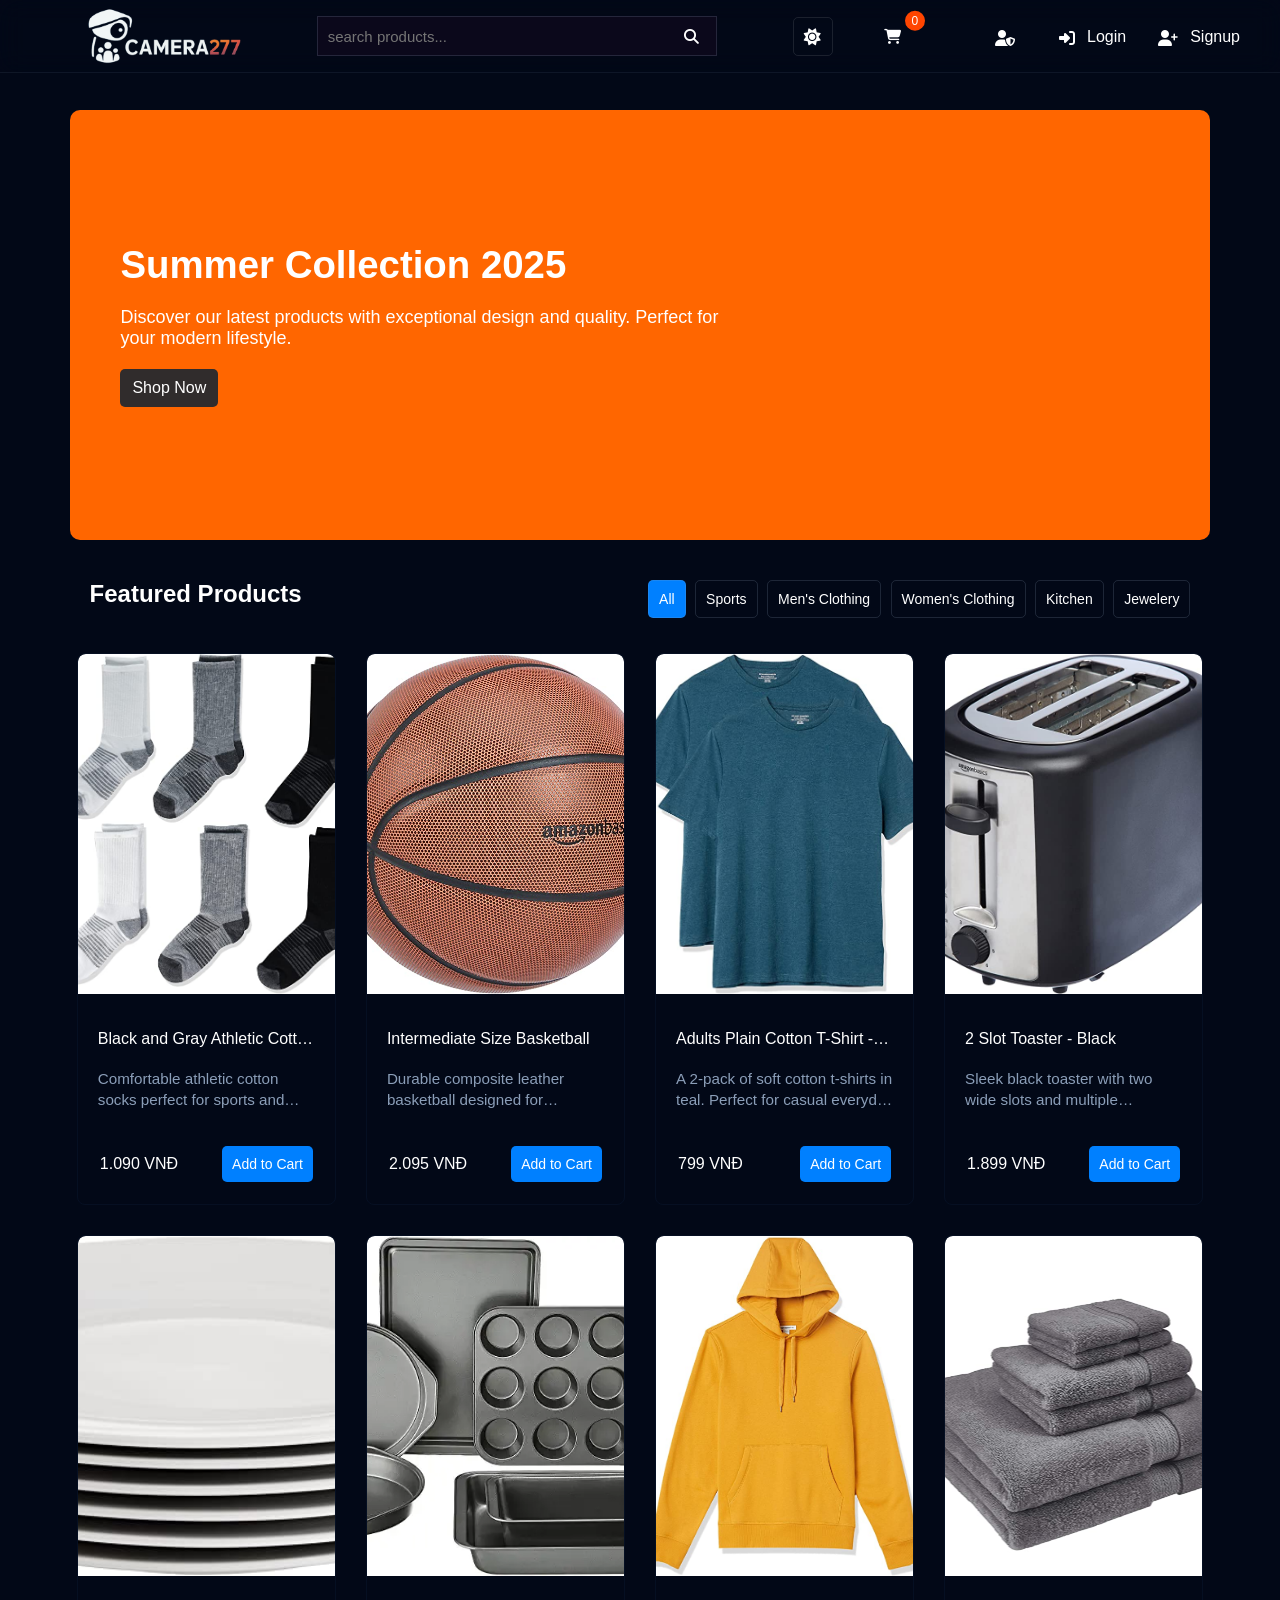
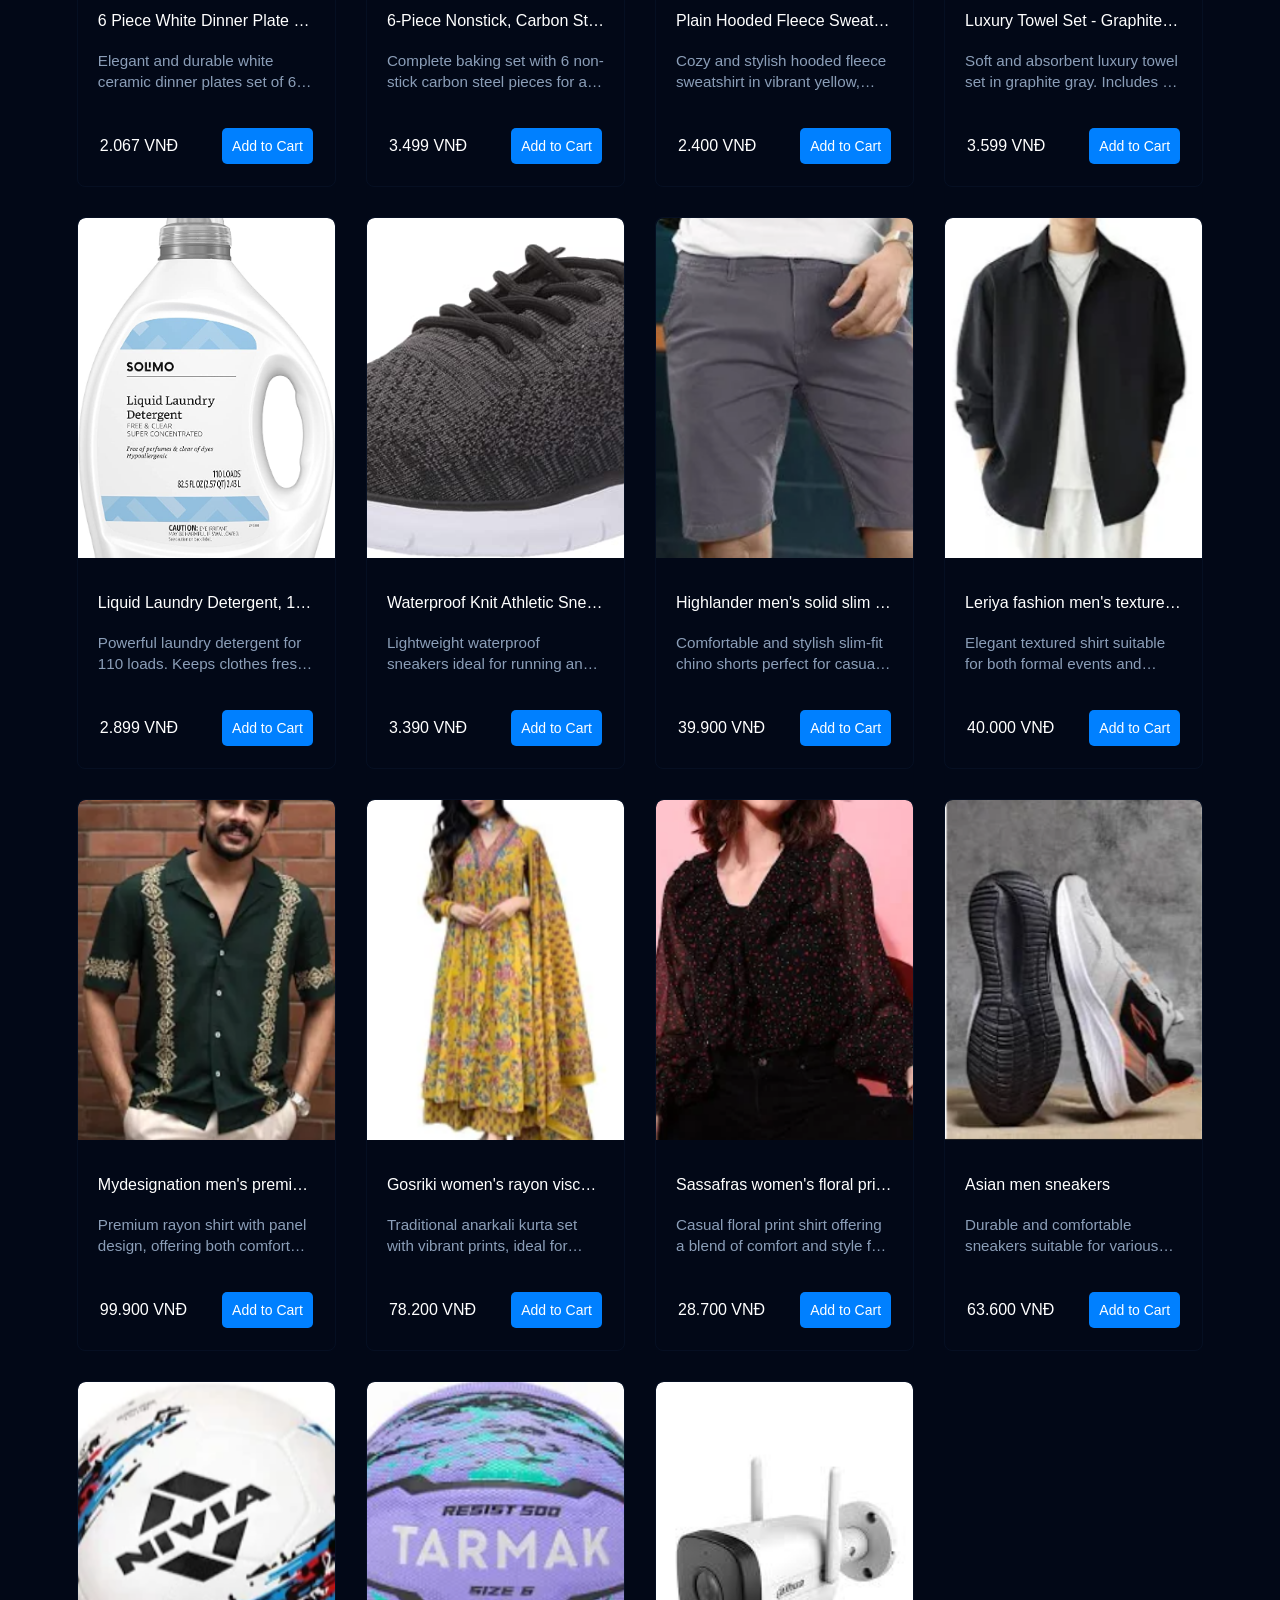
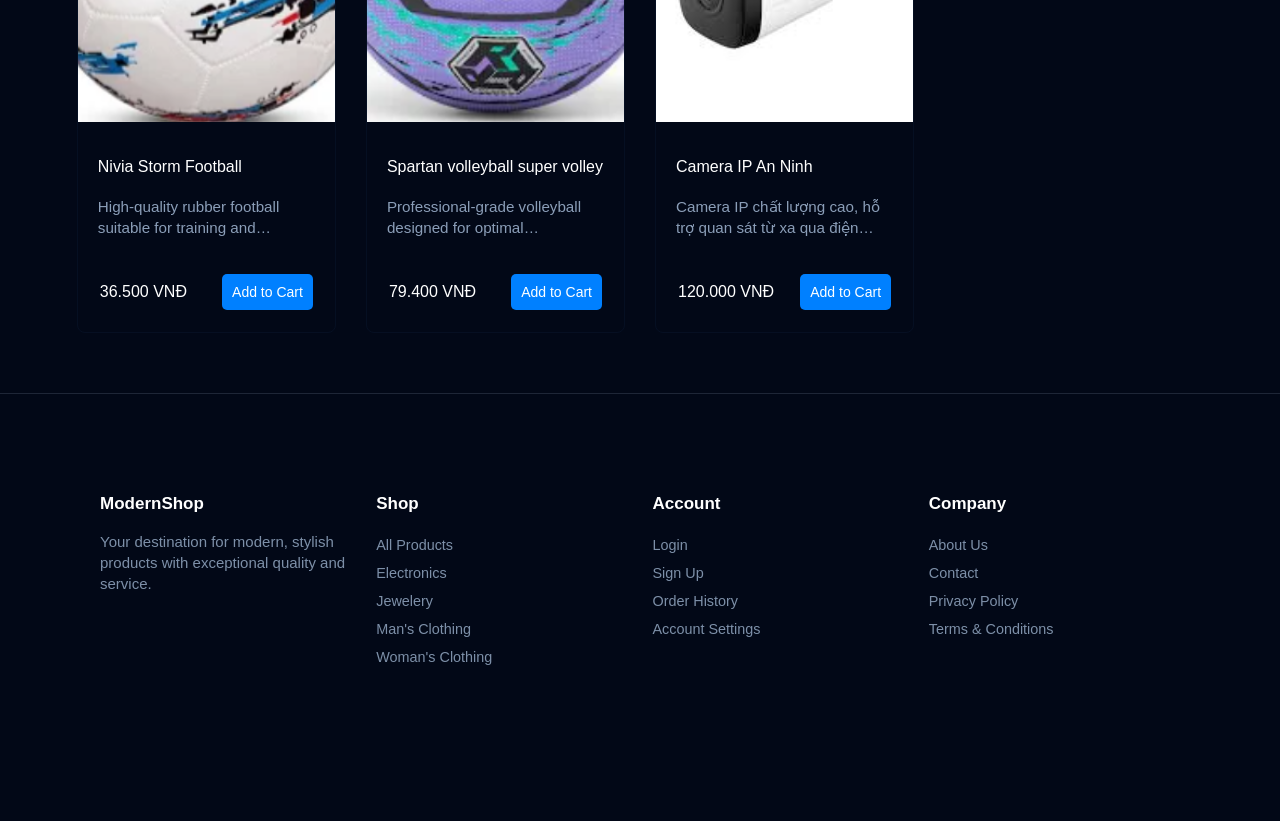
<file: index.html>
<!DOCTYPE html>
<html>

<head>
  <link rel="stylesheet" href="https://cdnjs.cloudflare.com/ajax/libs/font-awesome/6.5.0/css/all.min.css">

  <meta charset="UTF-8">
  <meta name="viewport" content="width=device-width, initial-scale=1.0">
  <title>ModernShop</title>
  <link rel="stylesheet" href="style/product.css">
  <link rel="stylesheet" href="style/header-footer.css">
  <link rel="stylesheet" href="style/general.css">
  <link rel="stylesheet" href="style/home.css">



</head>

<body>
  <div id="toast-container" class="toast-container"></div>

  <div id="login-popup" class="popup-overlay">
    <div class="popup-box">
      <p style="color: rgb(15, 13, 48);">Please log in to add items to your cart.</p>
      <button
        style="color: rgb(14, 7, 39);background-color: rgb(220, 214, 214);padding: 8px 15px; border: none;border-radius: 5px;margin-top: 0.5rem;"
        onclick="
     document.getElementById('login-popup').style.display = 'none';
    ">Close</button>
    </div>
  </div>

  <header id="header-placeholder">

  </header>


  <section class="front-page-img">
    <div class="front-page-img-sec">
      <div class="summer-collection">
        <h1>Summer Collection 2025</h1>
        <p>Discover our latest products with exceptional design and quality. Perfect for<br> your modern lifestyle.</p>
        <button class="shop-now-btn">Shop Now</button>
      </div>
    </div>
  </section>

  <section class="products">
    <div class="products-header">
      <div class="products-left-header">
        <h1>Featured Products</h1>
      </div>
      <div class="products-right-header js-products-right-header">
        <button class="product-btn active" data-category="all">All</button>
        <button class="product-btn" data-category="Sports">Sports</button>
        <button class="product-btn" data-category="Men's Clothing">Men's Clothing</button>
        <button class="product-btn" data-category="Women's Clothing">Women's Clothing</button>
        <button class="product-btn" data-category="Kitchen">Kitchen</button>
        <button class="product-btn" data-category="jewelery">Jewelery</button>
      </div>
    </div>
  </section>

  <section style="display: flex;align-items: center;justify-content: center;">
    <div class="product-item-grid js-product-item-grid">




    </div>
  </section>

  <footer class="footer-section" id="footer-placeholder">

  </footer>
  <script src="script/shared/include.js" type="module"></script>
  <script src="script/home.js" type="module"></script>

</body>


</html>
</file>
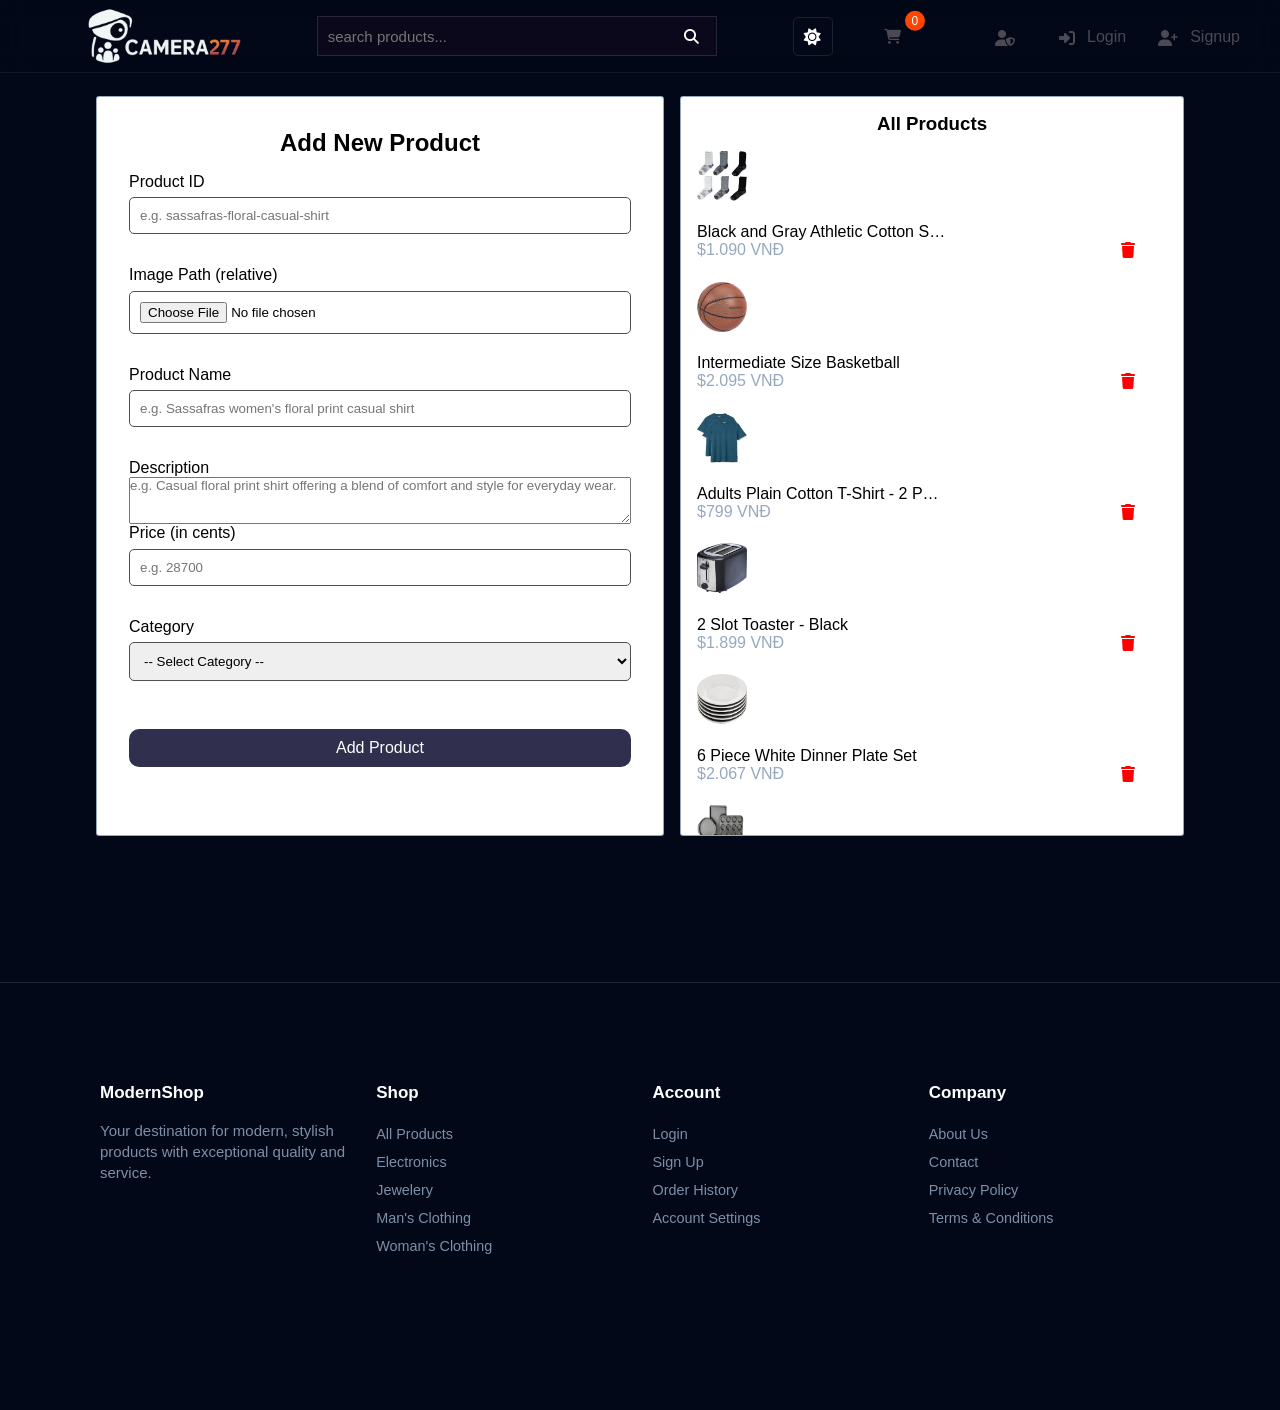
<file: add-product.html>
<!DOCTYPE html>
<html lang="en">

<head>
  <meta charset="UTF-8">
  <meta name="viewport" content="width=device-width, initial-scale=1.0">
  <title>add product page</title>

  <link rel="stylesheet" href="https://cdnjs.cloudflare.com/ajax/libs/font-awesome/6.5.0/css/all.min.css">

  <link rel="stylesheet" href="style/header-footer.css">
  <link rel="stylesheet" href="style/general.css">
  <link rel="stylesheet" href="style/add-product.css">
  <title>add products</title>
</head>

<body>
  <div class="pop-up js-pop-up">
    <p>Are you sure you want to delete?</p>
    <button class="cancel-btn">Cancel</button>
    <button class="popup-delete-btn">Delete</button>
  </div>
  <div id="toast" class="toast">Product added to cart!</div>
  <header id="header-placeholder">

  </header>
  <div>
    <div class="add-product-container js-add-product-container">
      <form id="add-product-form" class=" add-product-form">
        <h2>Add New Product</h2>

        <label for="id">Product ID</label>
        <input type="text" id="id" required placeholder="e.g. sassafras-floral-casual-shirt">

        <label for="fileImage">Image Path (relative)</label>
        <input type="file" id="fileImage" accept="image/*"
          placeholder="e.g. images/products/sassafras-floral-casual-shirt.png" required>

        <label for="name">Product Name</label>
        <input type="text" id="name" required placeholder="e.g. Sassafras women's floral print casual shirt">

        <label for="description">Description</label>
        <textarea id="description" rows="3" required
          placeholder="e.g. Casual floral print shirt offering a blend of comfort and style for everyday wear."></textarea>

        <label for="priceCents">Price (in cents)</label>
        <input type="number" id="priceCents" required placeholder="e.g. 28700">

        <label for="category">Category</label>
        <select id="category" required>
          <option value="">-- Select Category --</option>
          <option>Men's Clothing</option>
          <option>Women's Clothing</option>
          <option>Electronics</option>
          <option>Home & Kitchen</option>
          <option>Books</option>
          <option>Beauty</option>
        </select>

        <button type="submit">Add Product</button>
      </form>

      <div class="container-for-all">
        <h3 style="text-align: center;margin-top: 1rem;">All Products</h3>
        <div class="js-all-product-details-container all-product-details-container">

        </div>
      </div>

    </div>
    <footer id="footer-placeholder" class="footer-section">

    </footer>
    <script src="script/shared/include.js" type="module"></script>
    <script src="script/add-product.js" type="module"> </script>
</body>

</html>
</file>
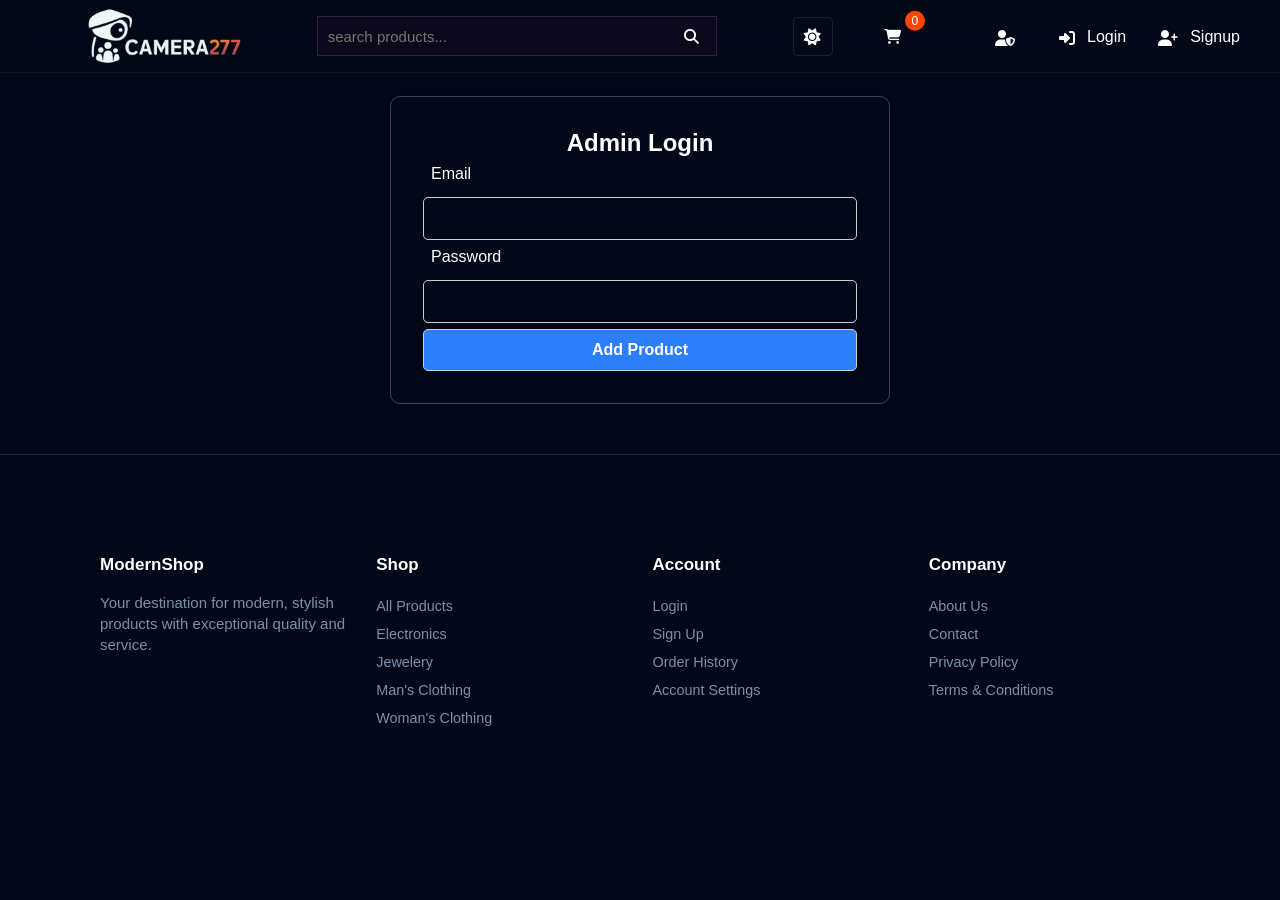
<file: admin.html>
<!DOCTYPE html>
<html lang="en">

<head>
  <meta charset="UTF-8">
  <meta name="viewport" content="width=device-width, initial-scale=1.0">
  <title>admin login</title>

  <link rel="stylesheet" href="https://cdnjs.cloudflare.com/ajax/libs/font-awesome/6.5.0/css/all.min.css">

  <link rel="stylesheet" href="style/header-footer.css">
  <link rel="stylesheet" href="style/general.css">
  <link rel="stylesheet" href="style/admin.css">
  <title>add products</title>
</head>

<body>
  <header id="header-placeholder">

  </header>
  <div class="admin-login-container">
    <form id="admin-login-form">
      <h2>Admin Login</h2>

      <label for="email">Email</label>
      <input type="text" id="email" required>


      <label for="image">Password</label>
      <input type="password" id="password" required>
      <div class="error-message" id="error"></div>

      <button type="submit">Add Product</button>
    </form>
  </div>
  <footer id="footer-placeholder" class="footer-section">

  </footer>
  <script src="script/shared/include.js" type="module"></script>

  <script>


    document.getElementById('admin-login-form')
      .addEventListener('submit', (e) => {
        e.preventDefault();
        document.getElementById('error').innerHTML = '';
        const email = document.getElementById('email').value.trim().toLowerCase();
        const password = document.getElementById('password').value.trim();

        const admin = JSON.parse(localStorage.getItem('admin'));

        if (!admin) {
          document.getElementById('error').innerHTML = 'Admin account not found.';
          return;
        }


        if (admin && admin.email.toLowerCase() === email && admin.password === password) {
          document.getElementById('error').innerHTML = 'Successfully logged in. Redirecting...';
          const errorBox = document.getElementById('error');
          errorBox.style.color = 'green';
          errorBox.style.margin = '0.7rem 0';
          errorBox.style.width = '100%';
          errorBox.style.textAlign = 'center';

          console.log("Login success!");

          setTimeout(() => {
            window.location.href = 'add-product.html';
          }, 2000); // 2 seconds

        } else {
          document.getElementById('error').innerHTML = 'Invalid Inputs';
          document.getElementById('error').style.color = 'red';
        }
        document.getElementById('admin-login-form').reset();
      })
  </script>
</body>

</html>
</file>
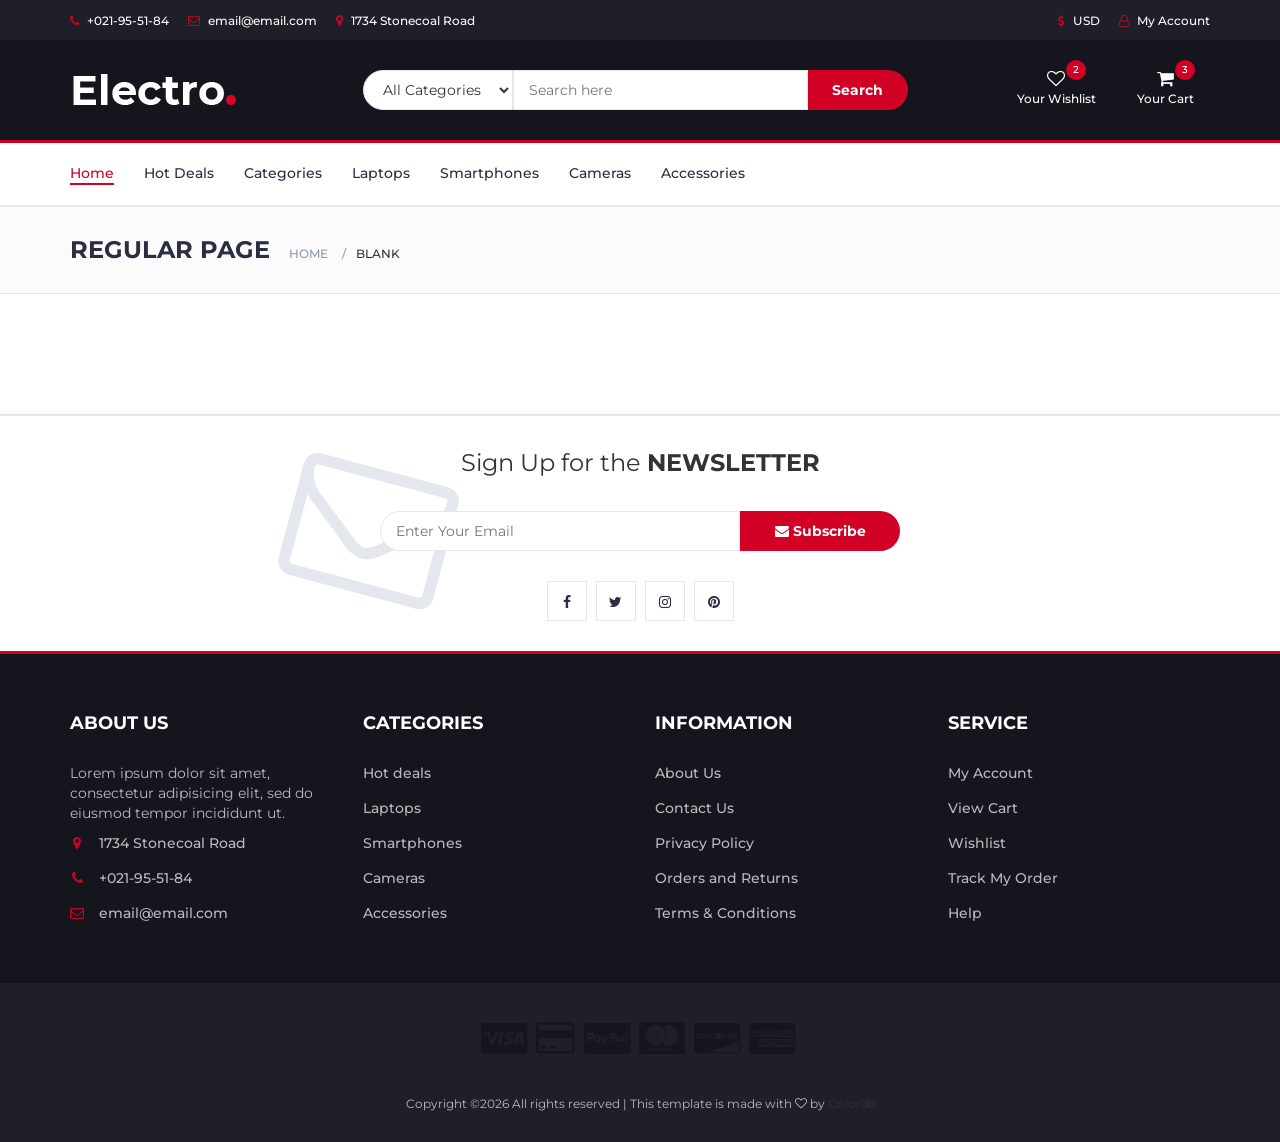
<file: blank.html>
<!DOCTYPE html>
<html lang="en">
	<head>
		<meta charset="utf-8">
		<meta http-equiv="X-UA-Compatible" content="IE=edge">
		<meta name="viewport" content="width=device-width, initial-scale=1">
		 <!-- The above 3 meta tags *must* come first in the head; any other head content must come *after* these tags -->

		<title>Electro - HTML Ecommerce Template</title>

 		<!-- Google font -->
 		<link href="https://fonts.googleapis.com/css?family=Montserrat:400,500,700" rel="stylesheet">

 		<!-- Bootstrap -->
 		<link type="text/css" rel="stylesheet" href="css/bootstrap.min.css"/>

 		<!-- Slick -->
 		<link type="text/css" rel="stylesheet" href="css/slick.css"/>
 		<link type="text/css" rel="stylesheet" href="css/slick-theme.css"/>

 		<!-- nouislider -->
 		<link type="text/css" rel="stylesheet" href="css/nouislider.min.css"/>

 		<!-- Font Awesome Icon -->
 		<link rel="stylesheet" href="css/font-awesome.min.css">

 		<!-- Custom stlylesheet -->
 		<link type="text/css" rel="stylesheet" href="css/style.css"/>

 		<!-- HTML5 shim and Respond.js for IE8 support of HTML5 elements and media queries -->
 		<!-- WARNING: Respond.js doesn't work if you view the page via file:// -->
 		<!--[if lt IE 9]>
 		  <script src="https://oss.maxcdn.com/html5shiv/3.7.3/html5shiv.min.js"></script>
 		  <script src="https://oss.maxcdn.com/respond/1.4.2/respond.min.js"></script>
 		<![endif]-->

    </head>
	<body>
		<!-- HEADER -->
		<header>
			<!-- TOP HEADER -->
			<div id="top-header">
				<div class="container">
					<ul class="header-links pull-left">
						<li><a href="#"><i class="fa fa-phone"></i> +021-95-51-84</a></li>
						<li><a href="#"><i class="fa fa-envelope-o"></i> email@email.com</a></li>
						<li><a href="#"><i class="fa fa-map-marker"></i> 1734 Stonecoal Road</a></li>
					</ul>
					<ul class="header-links pull-right">
						<li><a href="#"><i class="fa fa-dollar"></i> USD</a></li>
						<li><a href="#"><i class="fa fa-user-o"></i> My Account</a></li>
					</ul>
				</div>
			</div>
			<!-- /TOP HEADER -->

			<!-- MAIN HEADER -->
			<div id="header">
				<!-- container -->
				<div class="container">
					<!-- row -->
					<div class="row">
						<!-- LOGO -->
						<div class="col-md-3">
							<div class="header-logo">
								<a href="#" class="logo">
									<img src="./img/logo.png" alt="">
								</a>
							</div>
						</div>
						<!-- /LOGO -->

						<!-- SEARCH BAR -->
						<div class="col-md-6">
							<div class="header-search">
								<form>
									<select class="input-select">
										<option value="0">All Categories</option>
										<option value="1">Category 01</option>
										<option value="1">Category 02</option>
									</select>
									<input class="input" placeholder="Search here">
									<button class="search-btn">Search</button>
								</form>
							</div>
						</div>
						<!-- /SEARCH BAR -->

						<!-- ACCOUNT -->
						<div class="col-md-3 clearfix">
							<div class="header-ctn">
								<!-- Wishlist -->
								<div>
									<a href="#">
										<i class="fa fa-heart-o"></i>
										<span>Your Wishlist</span>
										<div class="qty">2</div>
									</a>
								</div>
								<!-- /Wishlist -->

								<!-- Cart -->
								<div class="dropdown">
									<a class="dropdown-toggle" data-toggle="dropdown" aria-expanded="true">
										<i class="fa fa-shopping-cart"></i>
										<span>Your Cart</span>
										<div class="qty">3</div>
									</a>
									<div class="cart-dropdown">
										<div class="cart-list">
											<div class="product-widget">
												<div class="product-img">
													<img src="./img/product01.png" alt="">
												</div>
												<div class="product-body">
													<h3 class="product-name"><a href="#">product name goes here</a></h3>
													<h4 class="product-price"><span class="qty">1x</span>$980.00</h4>
												</div>
												<button class="delete"><i class="fa fa-close"></i></button>
											</div>

											<div class="product-widget">
												<div class="product-img">
													<img src="./img/product02.png" alt="">
												</div>
												<div class="product-body">
													<h3 class="product-name"><a href="#">product name goes here</a></h3>
													<h4 class="product-price"><span class="qty">3x</span>$980.00</h4>
												</div>
												<button class="delete"><i class="fa fa-close"></i></button>
											</div>
										</div>
										<div class="cart-summary">
											<small>3 Item(s) selected</small>
											<h5>SUBTOTAL: $2940.00</h5>
										</div>
										<div class="cart-btns">
											<a href="#">View Cart</a>
											<a href="#">Checkout  <i class="fa fa-arrow-circle-right"></i></a>
										</div>
									</div>
								</div>
								<!-- /Cart -->

								<!-- Menu Toogle -->
								<div class="menu-toggle">
									<a href="#">
										<i class="fa fa-bars"></i>
										<span>Menu</span>
									</a>
								</div>
								<!-- /Menu Toogle -->
							</div>
						</div>
						<!-- /ACCOUNT -->
					</div>
					<!-- row -->
				</div>
				<!-- container -->
			</div>
			<!-- /MAIN HEADER -->
		</header>
		<!-- /HEADER -->

		<!-- NAVIGATION -->
		<nav id="navigation">
			<!-- container -->
			<div class="container">
				<!-- responsive-nav -->
				<div id="responsive-nav">
					<!-- NAV -->
					<ul class="main-nav nav navbar-nav">
						<li class="active"><a href="#">Home</a></li>
						<li><a href="#">Hot Deals</a></li>
						<li><a href="#">Categories</a></li>
						<li><a href="#">Laptops</a></li>
						<li><a href="#">Smartphones</a></li>
						<li><a href="#">Cameras</a></li>
						<li><a href="#">Accessories</a></li>
					</ul>
					<!-- /NAV -->
				</div>
				<!-- /responsive-nav -->
			</div>
			<!-- /container -->
		</nav>
		<!-- /NAVIGATION -->

		<!-- BREADCRUMB -->
		<div id="breadcrumb" class="section">
			<!-- container -->
			<div class="container">
				<!-- row -->
				<div class="row">
					<div class="col-md-12">
						<h3 class="breadcrumb-header">Regular Page</h3>
						<ul class="breadcrumb-tree">
							<li><a href="#">Home</a></li>
							<li class="active">Blank</li>
						</ul>
					</div>
				</div>
				<!-- /row -->
			</div>
			<!-- /container -->
		</div>
		<!-- /BREADCRUMB -->

		<!-- SECTION -->
		<div class="section">
			<!-- container -->
			<div class="container">
				<!-- row -->
				<div class="row">
				</div>
				<!-- /row -->
			</div>
			<!-- /container -->
		</div>
		<!-- /SECTION -->

		<!-- NEWSLETTER -->
		<div id="newsletter" class="section">
			<!-- container -->
			<div class="container">
				<!-- row -->
				<div class="row">
					<div class="col-md-12">
						<div class="newsletter">
							<p>Sign Up for the <strong>NEWSLETTER</strong></p>
							<form>
								<input class="input" type="email" placeholder="Enter Your Email">
								<button class="newsletter-btn"><i class="fa fa-envelope"></i> Subscribe</button>
							</form>
							<ul class="newsletter-follow">
								<li>
									<a href="#"><i class="fa fa-facebook"></i></a>
								</li>
								<li>
									<a href="#"><i class="fa fa-twitter"></i></a>
								</li>
								<li>
									<a href="#"><i class="fa fa-instagram"></i></a>
								</li>
								<li>
									<a href="#"><i class="fa fa-pinterest"></i></a>
								</li>
							</ul>
						</div>
					</div>
				</div>
				<!-- /row -->
			</div>
			<!-- /container -->
		</div>
		<!-- /NEWSLETTER -->

		<!-- FOOTER -->
		<footer id="footer">
			<!-- top footer -->
			<div class="section">
				<!-- container -->
				<div class="container">
					<!-- row -->
					<div class="row">
						<div class="col-md-3 col-xs-6">
							<div class="footer">
								<h3 class="footer-title">About Us</h3>
								<p>Lorem ipsum dolor sit amet, consectetur adipisicing elit, sed do eiusmod tempor incididunt ut.</p>
								<ul class="footer-links">
									<li><a href="#"><i class="fa fa-map-marker"></i>1734 Stonecoal Road</a></li>
									<li><a href="#"><i class="fa fa-phone"></i>+021-95-51-84</a></li>
									<li><a href="#"><i class="fa fa-envelope-o"></i>email@email.com</a></li>
								</ul>
							</div>
						</div>

						<div class="col-md-3 col-xs-6">
							<div class="footer">
								<h3 class="footer-title">Categories</h3>
								<ul class="footer-links">
									<li><a href="#">Hot deals</a></li>
									<li><a href="#">Laptops</a></li>
									<li><a href="#">Smartphones</a></li>
									<li><a href="#">Cameras</a></li>
									<li><a href="#">Accessories</a></li>
								</ul>
							</div>
						</div>

						<div class="clearfix visible-xs"></div>

						<div class="col-md-3 col-xs-6">
							<div class="footer">
								<h3 class="footer-title">Information</h3>
								<ul class="footer-links">
									<li><a href="#">About Us</a></li>
									<li><a href="#">Contact Us</a></li>
									<li><a href="#">Privacy Policy</a></li>
									<li><a href="#">Orders and Returns</a></li>
									<li><a href="#">Terms & Conditions</a></li>
								</ul>
							</div>
						</div>

						<div class="col-md-3 col-xs-6">
							<div class="footer">
								<h3 class="footer-title">Service</h3>
								<ul class="footer-links">
									<li><a href="#">My Account</a></li>
									<li><a href="#">View Cart</a></li>
									<li><a href="#">Wishlist</a></li>
									<li><a href="#">Track My Order</a></li>
									<li><a href="#">Help</a></li>
								</ul>
							</div>
						</div>
					</div>
					<!-- /row -->
				</div>
				<!-- /container -->
			</div>
			<!-- /top footer -->

			<!-- bottom footer -->
			<div id="bottom-footer" class="section">
				<div class="container">
					<!-- row -->
					<div class="row">
						<div class="col-md-12 text-center">
							<ul class="footer-payments">
								<li><a href="#"><i class="fa fa-cc-visa"></i></a></li>
								<li><a href="#"><i class="fa fa-credit-card"></i></a></li>
								<li><a href="#"><i class="fa fa-cc-paypal"></i></a></li>
								<li><a href="#"><i class="fa fa-cc-mastercard"></i></a></li>
								<li><a href="#"><i class="fa fa-cc-discover"></i></a></li>
								<li><a href="#"><i class="fa fa-cc-amex"></i></a></li>
							</ul>
							<span class="copyright">
								<!-- Link back to Colorlib can't be removed. Template is licensed under CC BY 3.0. -->
								Copyright &copy;<script>document.write(new Date().getFullYear());</script> All rights reserved | This template is made with <i class="fa fa-heart-o" aria-hidden="true"></i> by <a href="https://colorlib.com" target="_blank">Colorlib</a>
							<!-- Link back to Colorlib can't be removed. Template is licensed under CC BY 3.0. -->
							</span>


						</div>
					</div>
						<!-- /row -->
				</div>
				<!-- /container -->
			</div>
			<!-- /bottom footer -->
		</footer>
		<!-- /FOOTER -->

		<!-- jQuery Plugins -->
		<script src="js/jquery.min.js"></script>
		<script src="js/bootstrap.min.js"></script>
		<script src="js/slick.min.js"></script>
		<script src="js/nouislider.min.js"></script>
		<script src="js/jquery.zoom.min.js"></script>
		<script src="js/main.js"></script>

	</body>
</html>
</file>
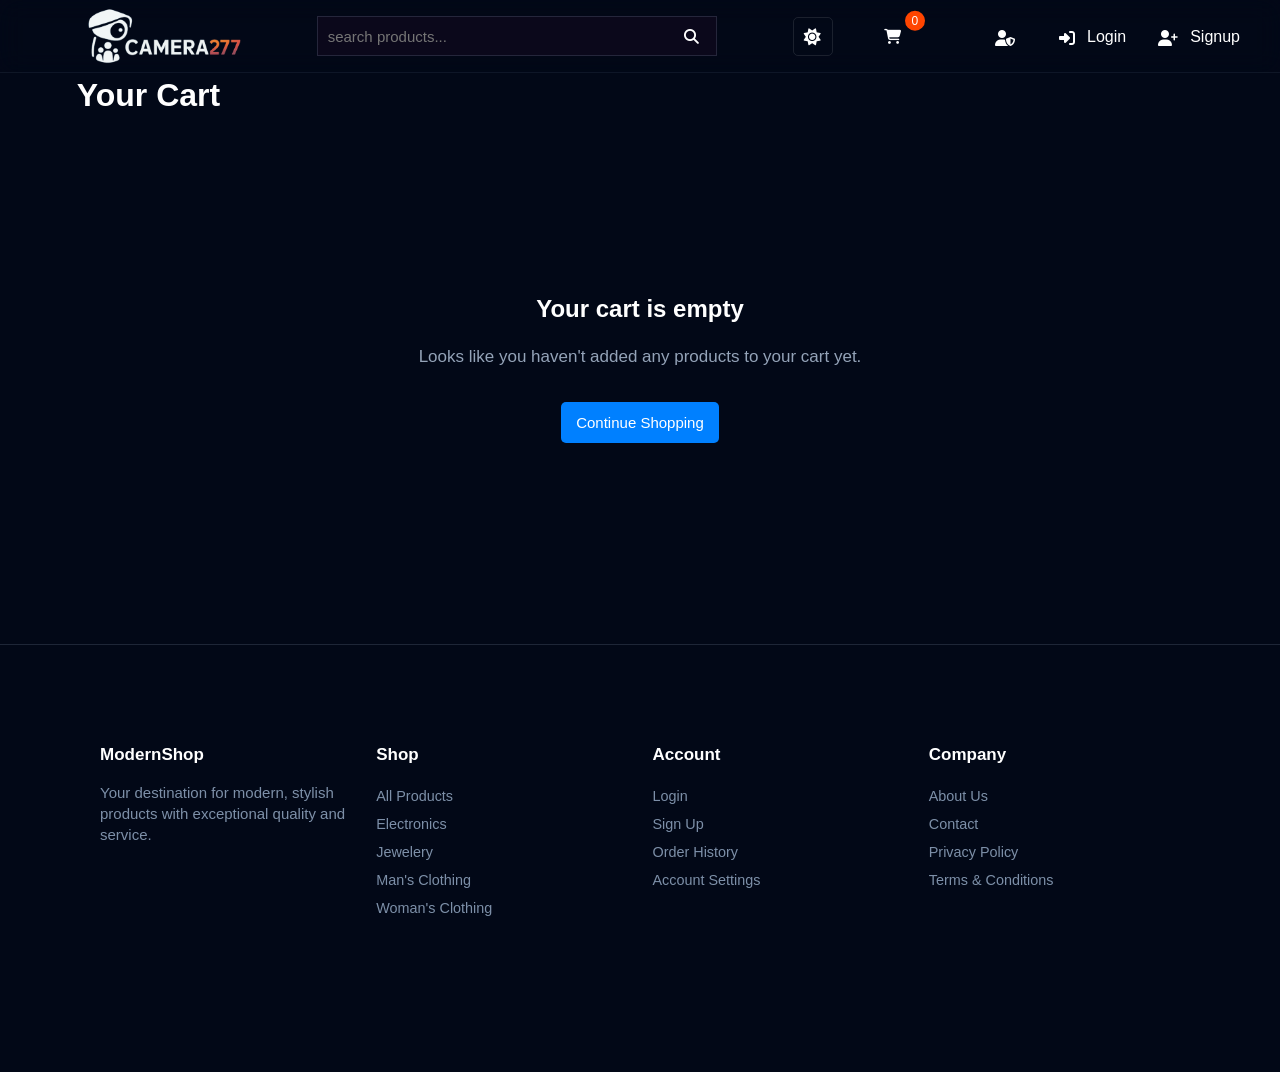
<file: cart-item-list.html>
<!DOCTYPE html>
<html lang="en">

<head>
  <meta charset="UTF-8">
  <meta name="viewport" content="width=device-width, initial-scale=1.0">
  <title>cart-item-list</title>

  <link rel="stylesheet" href="https://cdnjs.cloudflare.com/ajax/libs/font-awesome/6.5.0/css/all.min.css">

  <link rel="stylesheet" href="style/header-footer.css">
  <link rel="stylesheet" href="style/general.css">
  <link rel="stylesheet" href="style/cart-item-list.css">

</head>
<body>
  <header id="header-placeholder">

  </header>
  <h1 class="heading">Your Cart</h1>
  <main class="container js-container">
    <div class="cart-container">
      <div>
        <div class="cart-items-list js-cart-items-list">
        </div>
      </div>

      <div class="cart-order-summary">
        <div class="cart-order-summary-details">
          <div class="order-summary-heading">Order Summary</div>
          <div class="grid-order-summary-details">
            <p class="grid-order-summary-details-text-format">Subtotal</p>
            <p class="js-subtotal-price">$0</p>
          </div>
          <div class="grid-order-summary-details">
            <p class="grid-order-summary-details-text-format">Shipping</p>
            <p>Free</p>
          </div>
          <div class="grid-order-summary-details">
            <p class="grid-order-summary-details-text-format">Tax</p>
            <p class="js-add-tax">$0</p>
          </div>
        </div>

        <div class="total-order-summary-container">
          <div class="grid-total-order-summary">
            <p>Total</p>
            <p class="js-total-price">$0</p>
          </div>
        </div>
        <div class="order-checkout">
          <a href="checkout.html"><button class="checkout-btn">Checkout &rightarrow;</button></a>

          <button class="continue-shopping-btn"><a href="index.html">Continue Shopping</a></button>

        </div>

      </div>
    </div>
  </main>
  <footer class="footer-section" id="footer-placeholder">

  </footer>

</body>
<script src="script/shared/include.js" type="module"></script>
<script src="script/cart-item-list.js" type="module"></script>

</html>
</file>
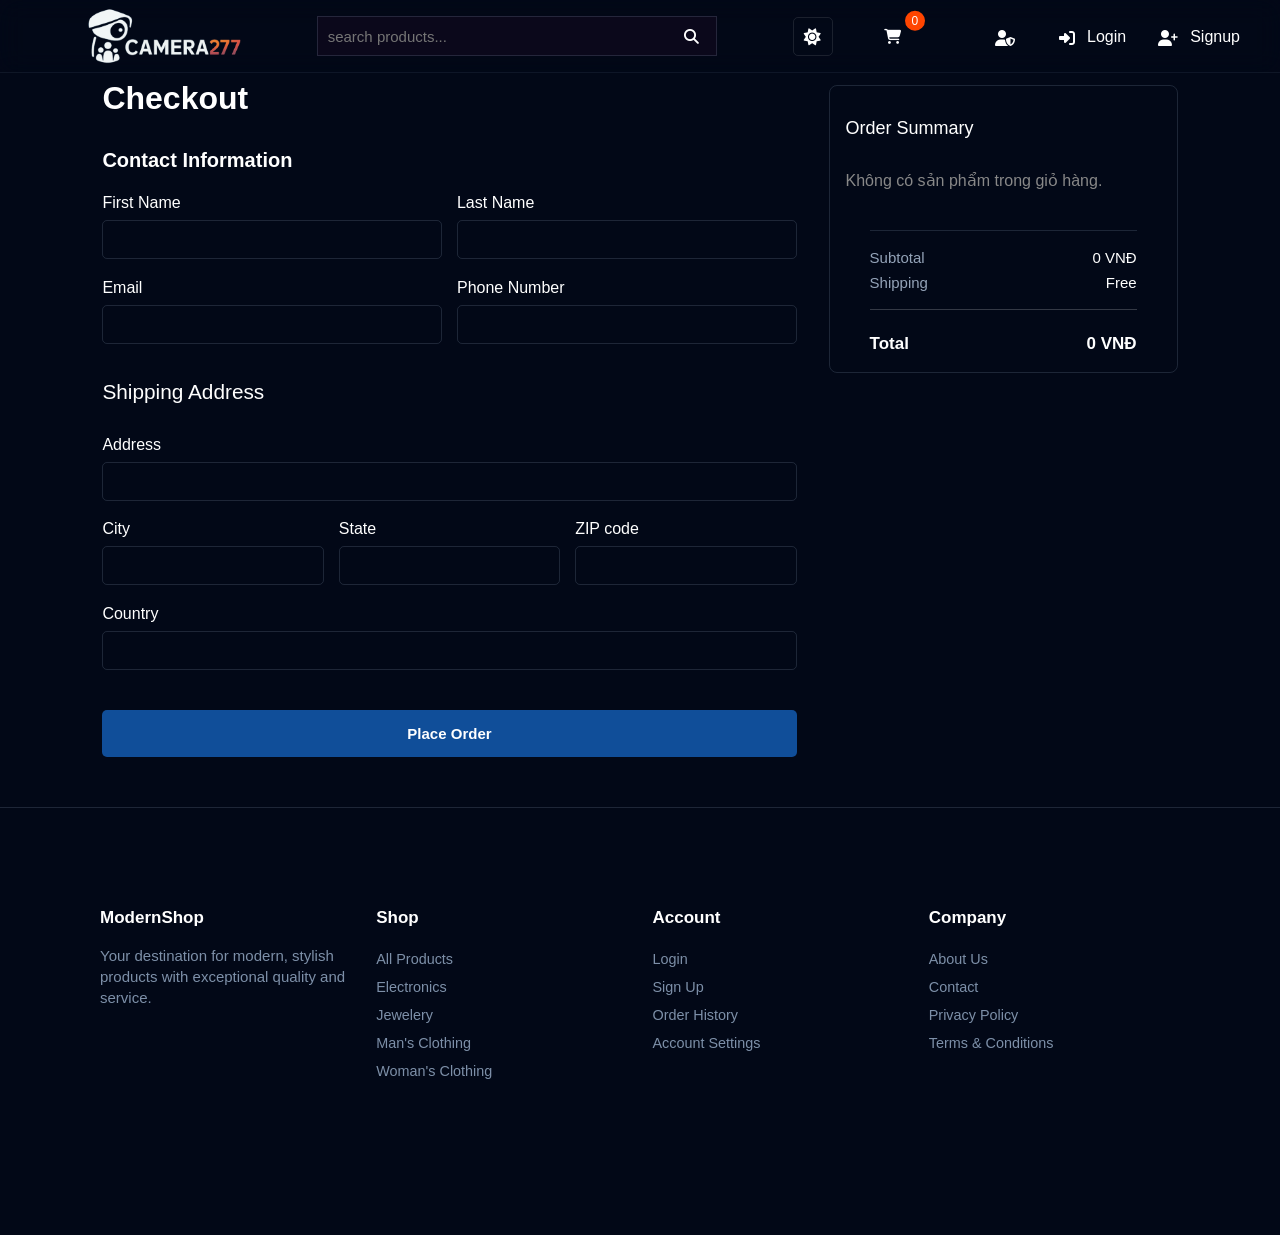
<file: checkout.html>
<!DOCTYPE html>
<html lang="en">

<head>
  <meta charset="UTF-8">
  <meta name="viewport" content="width=device-width, initial-scale=1.0">
  <title>Checkout Page</title>
  <link rel="stylesheet" href="https://cdnjs.cloudflare.com/ajax/libs/font-awesome/6.5.0/css/all.min.css">

  <link rel="stylesheet" href="style/general.css">
  <link rel="stylesheet" href="style/header-footer.css">
  <link rel="stylesheet" href="style/checkout.css">

</head>

<body>
  <div class="loader-overlay" id="loader">
    <div class="spinner"></div>
  </div>


  <header id="header-placeholder">

  </header>
  <h1 class="checkout-heading">Checkout</h1>
  <main class="checkout-container">

    <div class="checkout-form">
      <p class="contact-information">Contact Information</p>
      <form action="">
        <div class="form-flex-it">
          <div class="form-group">
            <label for="firstname">First Name</label>
            <input type="text" name="firstname" id="firstname" autocomplete="given-name">
            <small class="error-message" id="firstname-error"></small>
          </div>

          <div class="form-group">
            <label for="lastname">Last Name</label>
            <input type="text" name="lastname" id="lastname" autocomplete="given-family">
            <small class="error-message" id="lastname-error"></small>
          </div>
        </div>

        <div class="form-flex-it">
          <div class="form-group">
            <label for="email">Email</label>
            <input type="text" name="email" id="email" autocomplete="email">
            <small class="error-message" id="email-error"></small>
          </div>

          <div class="form-group">
            <label for="phonenumber">Phone Number</label>
            <input type="text" name="phonenumber" id="phonenumber" autocomplete="tel">
            <small class="error-message" id="phonenumber-error"></small>
          </div>
        </div>

        <div class="shipping-address-heading">Shipping Address</div>

        <div class="shipping-address form-group">
          <label for="address">Address</label>
          <input type="text" name="address" id="address" autocomplete="address-line1">
          <small class="error-message" id="address-error"></small>

        </div>

        <div class="shipping-address-two">
          <div class="form-group">
            <label for="city">City</label>
            <input type="text" name="city" id="city" autocomplete="address-level2">
            <small class="error-message" id="city-error"></small>
          </div>
          <div class="form-group">
            <label for="state">State</label>
            <input type="text" name="state" id="state" autocomplete="address-level1">
            <small class="error-message" id="state-error"></small>
          </div>
          <div class="form-group">
            <label for="zipcode">ZIP code</label>
            <input type="text" name="zipcode" id="zipcode" autocomplete="postal-code">
            <small class="error-message" id="zipcode-error"></small>
          </div>
        </div>

        <div class="shipping-address-country form-group">
          <label for="country">Country</label>
          <input type="text" name="country" id="country" autocomplete="country">
          <small class="error-message" id="country-error"></small>

        </div>

        <div class="place-order">
          <button type="submit" class="place-order-button js-place-order-button">
            Place Order
          </button>
        </div>
      </form>
    </div>

    <div class="order-summary">
      <p class="order-summary-heading">Order Summary</p>
      <div class="product-list">
        <div class="js-order-summary-products">



        </div>
      </div>
      <div class="summary-section-container js-summary-section-container">

      </div>

    </div>
  </main>

  <footer class="footer-section" id="footer-placeholder">

  </footer>
  <script src="script/shared/include.js" type="module"></script>
  <script src="script/chekout.js" type="module"></script>
</body>

</html>
</file>
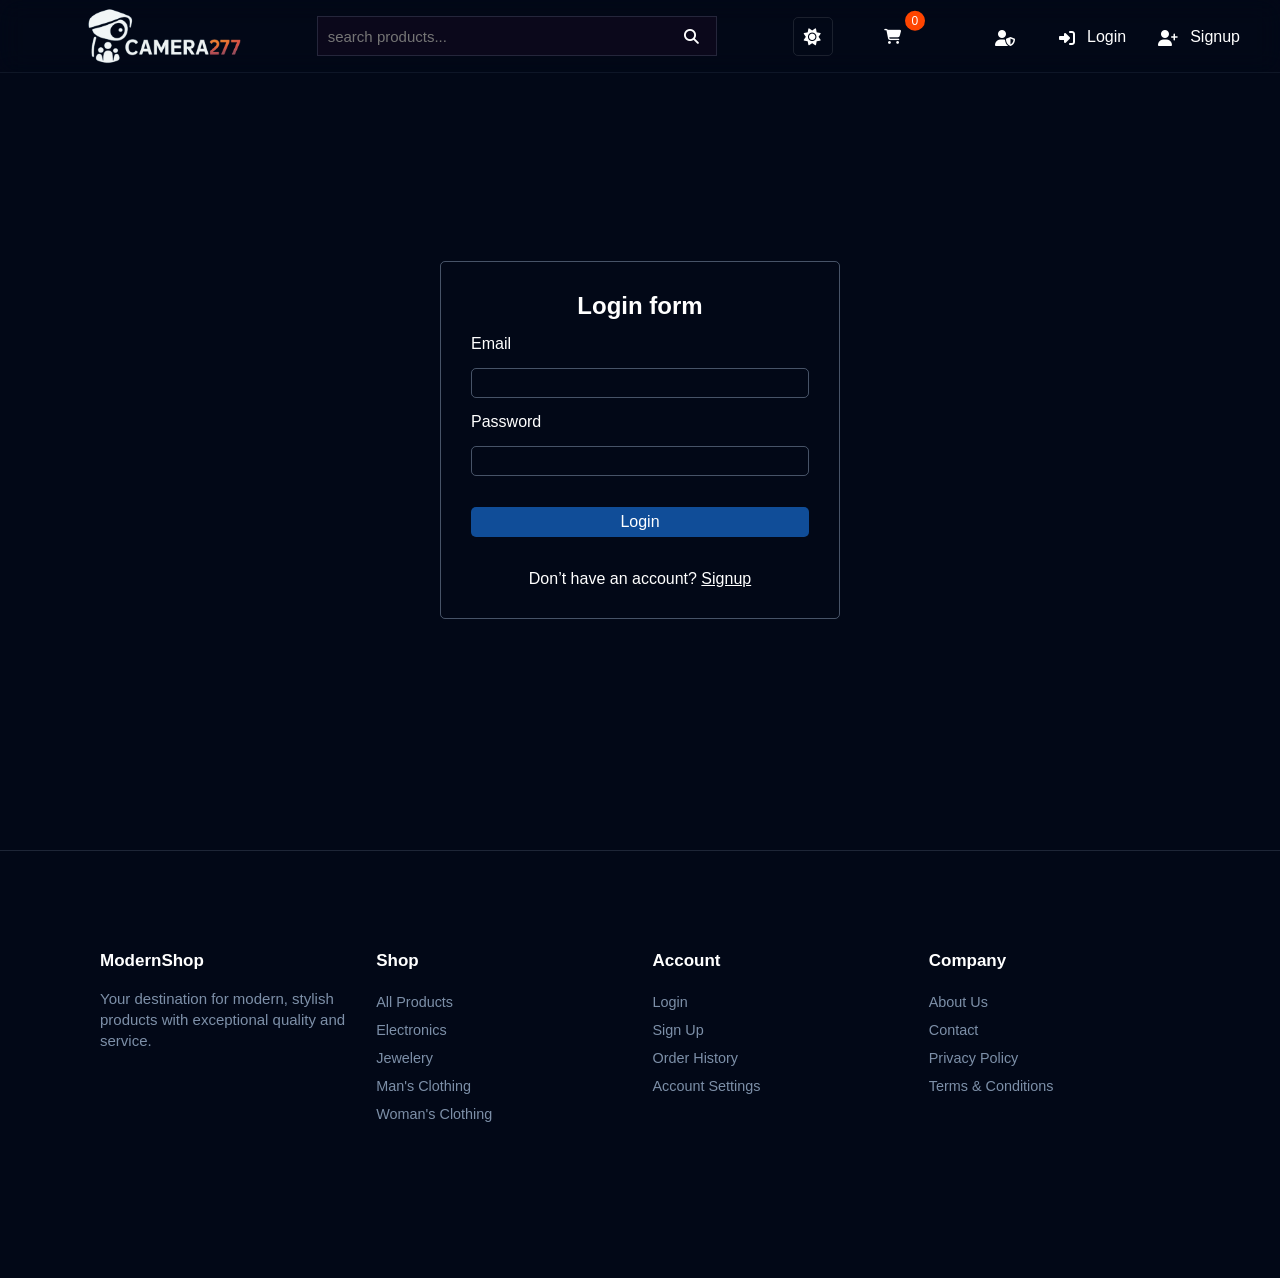
<file: login.html>
<!DOCTYPE html>
<html lang="en">

<head>
  <meta charset="UTF-8">
  <meta name="viewport" content="width=device-width, initial-scale=1.0">
  <link rel="stylesheet" href="style/general.css">
  <link rel="stylesheet" href="style/header-footer.css">
  <link rel="stylesheet" href="https://cdnjs.cloudflare.com/ajax/libs/font-awesome/6.5.0/css/all.min.css">
  <link rel="stylesheet" href="style/login.css">

  <title>Login page</title>
</head>

<body>
  <header id="header-placeholder">

  </header>
  <div class="signup-form">
    <div class="signup-form-2">
      <form>
        <h2>Login form</h2>

        <label for="email">Email</label>
        <input type="email" name="email" id="email">

        <label for="password">Password</label>
        <input type="password" name="password" id="password" autocomplete="current-password">


        <button type="submit">Login</button>
        <small style="text-align: center;margin-top:0.2rem;" id="login-error" class="error-message"></small>
        <p style="text-align:center;">Don’t have an account? <a href="signup.html">Signup</a></p>


      </form>
    </div>
  </div>

  <footer id="footer-placeholder" class="footer-section">

  </footer>

  <script src="script/shared/include.js" type="module"></script>

  <script src="script/login.js"> </script>
</body>

</html>
</file>
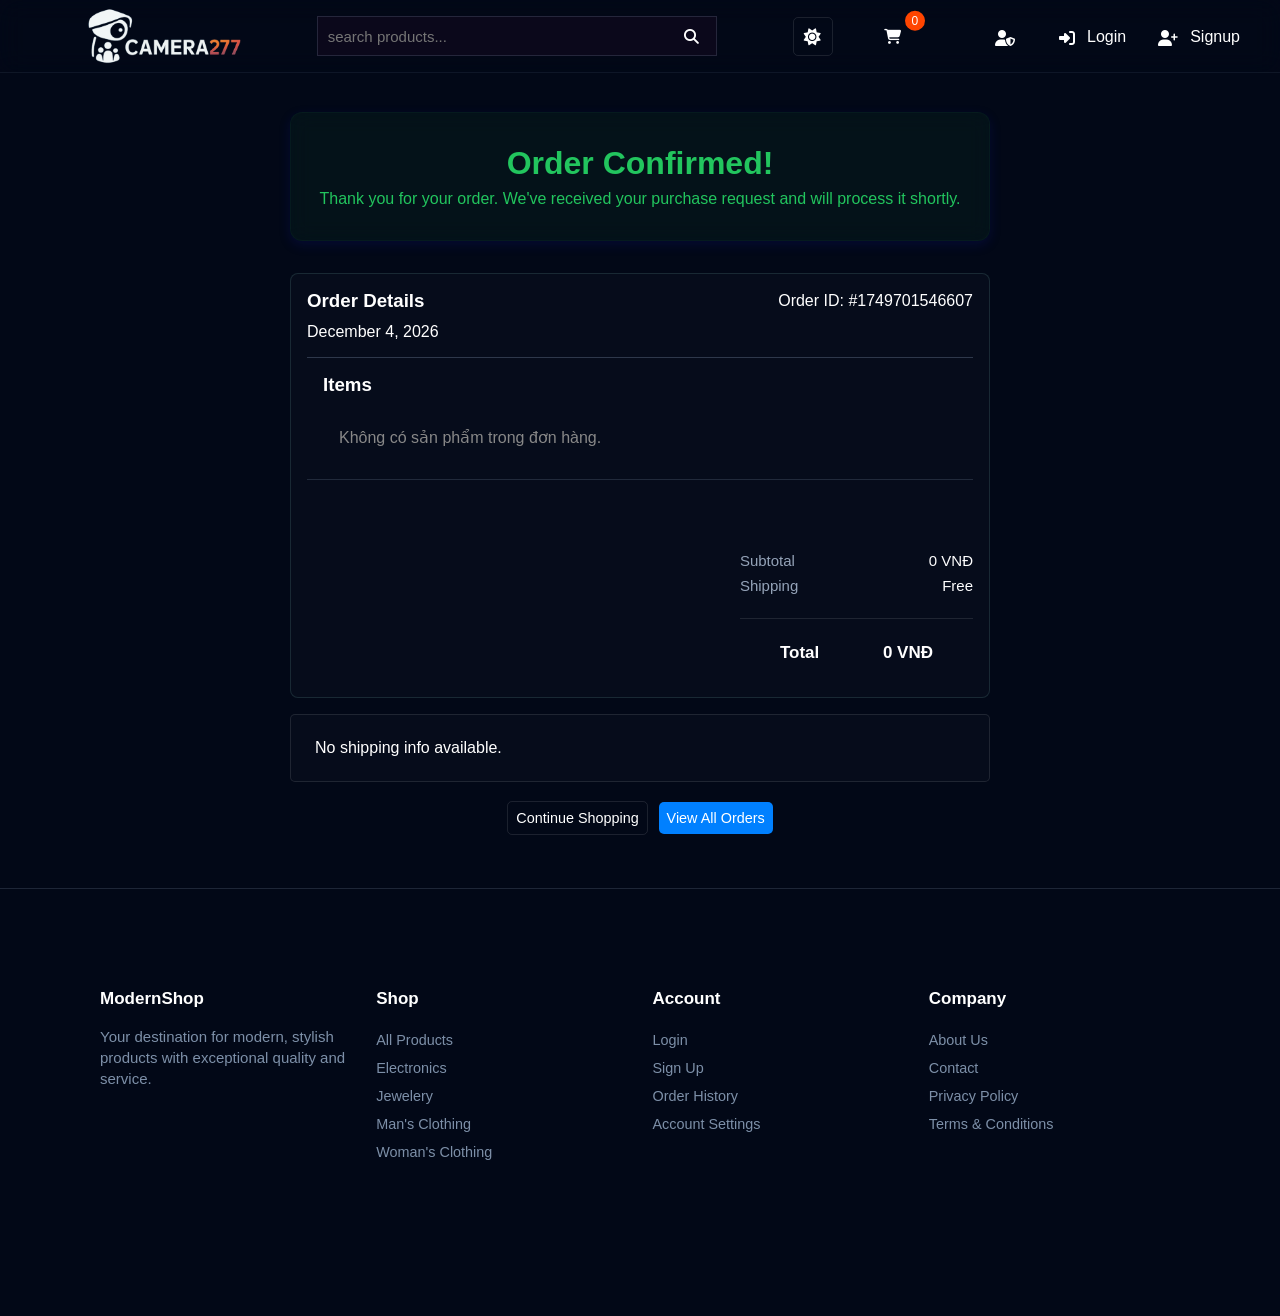
<file: order-confirmed.html>
<!DOCTYPE html>
<html lang="en">

<head>
  <meta charset="UTF-8">
  <meta name="viewport" content="width=device-width, initial-scale=1.0">
  <title>cart-item-list</title>

  <link rel="stylesheet" href="https://cdnjs.cloudflare.com/ajax/libs/font-awesome/6.5.0/css/all.min.css">

  <link rel="stylesheet" href="style/header-footer.css">
  <link rel="stylesheet" href="style/general.css">
  <link rel="stylesheet" href="style/cart-item-list.css">
  <link rel="stylesheet" href="style/order-confirmed.css">

  <style>
 

  </style>

</head>

<body>
  <header id="header-placeholder">

  </header>
  <div class="confirmed-order-container">
    <div class="confirmed-order-message">
      <h1>Order Confirmed!</h1>
      <p>Thank you for your order. We've received your purchase request and will process it shortly.</p>
    </div>


    <div class="order-details-container">
      <div class="order-details">
        <div >
          <div class="order-id">
            <h3>Order Details</h3>
            <p>Order ID: #1749701546607</p>
          </div>
          <div class="order-date js-order-date">
            Order placed on June 11, 2025
          </div>
        </div>
      </div>
      <h3 style="margin-top: 1rem;margin-left: 1rem;">Items</h3>
      <div class="ordered-products js-ordered-products">

      </div>

      <div class="summary-section-container js-summary-section-container">

      </div>

      

    </div>

    <div class="shipping-information js-shipping-information">
      
    </div>

    
  </div>
  <div class="continue">
    <a href="index.html"><button class="continue-btn" type="submit">Continue Shopping</button></a>
     <button class="view-orders" type="submit">View All Orders</button>
  </div>


  <footer class="footer-section" id="footer-placeholder">

  </footer>

</body>
<script src="script/shared/include.js" type="module"></script>
<script src="script/order-confirmed.js" type="module"></script>

</html>
</file>
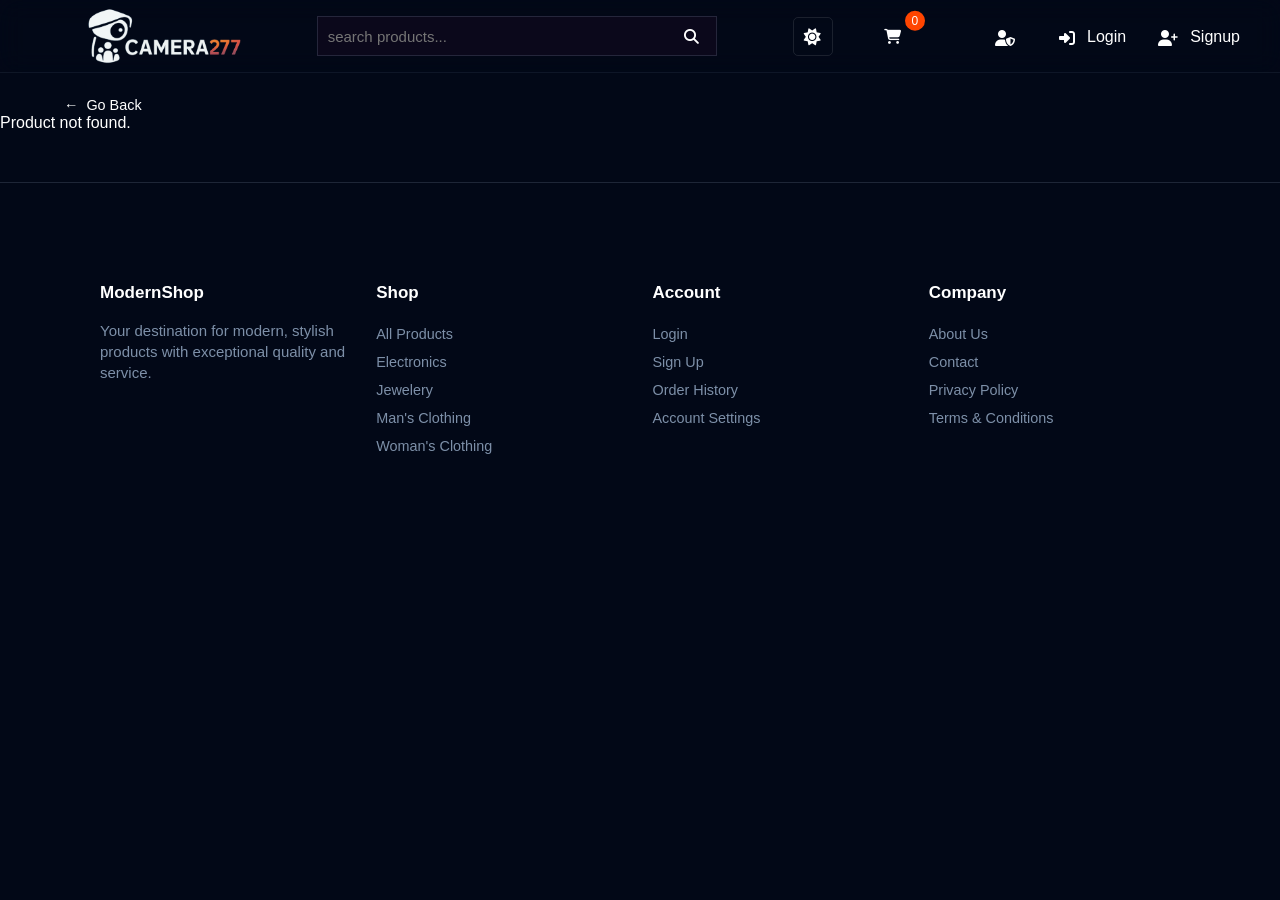
<file: product-details.html>
<!DOCTYPE html>
<html lang="en">

<head>
  <meta charset="UTF-8">
  <meta name="viewport" content="width=device-width, initial-scale=1.0">
  <title>Product-page-link</title>
  <link rel="stylesheet" href="https://cdnjs.cloudflare.com/ajax/libs/font-awesome/6.5.0/css/all.min.css">
  <link rel="stylesheet" href="style/header-footer.css">
  <link rel="stylesheet" href="style/general.css">
  <link rel="stylesheet" href="style/product-details.css">
</head>
  <div id="toast-container" class="toast-container"></div>

  <div id="login-popup" class="popup-overlay">
    <div class="popup-box">
      <p style="color: rgb(15, 13, 48);">Please log in to add items to your cart.</p>
      <button
        style="color: rgb(14, 7, 39);background-color: rgb(220, 214, 214);padding: 8px 15px; border: none;border-radius: 5px;margin-top: 0.5rem;"
        onclick="
     document.getElementById('login-popup').style.display = 'none';
    ">Close</button>
    </div>
  </div>

<body>

  <header id="header-placeholder">

  </header>

  <section class="go-back-container">
    <button class="go-back-btn js-go-back-btn">← &nbsp;Go Back</button>
  </section>

  <main class="js-product-details-main">

  </main>

  <footer class="footer-section" id="footer-placeholder">

  </footer>

  <script src="script/shared/include.js" type="module"></script>
  <script src="script/product-details.js" type="module"></script>
</body>

</html>
</file>
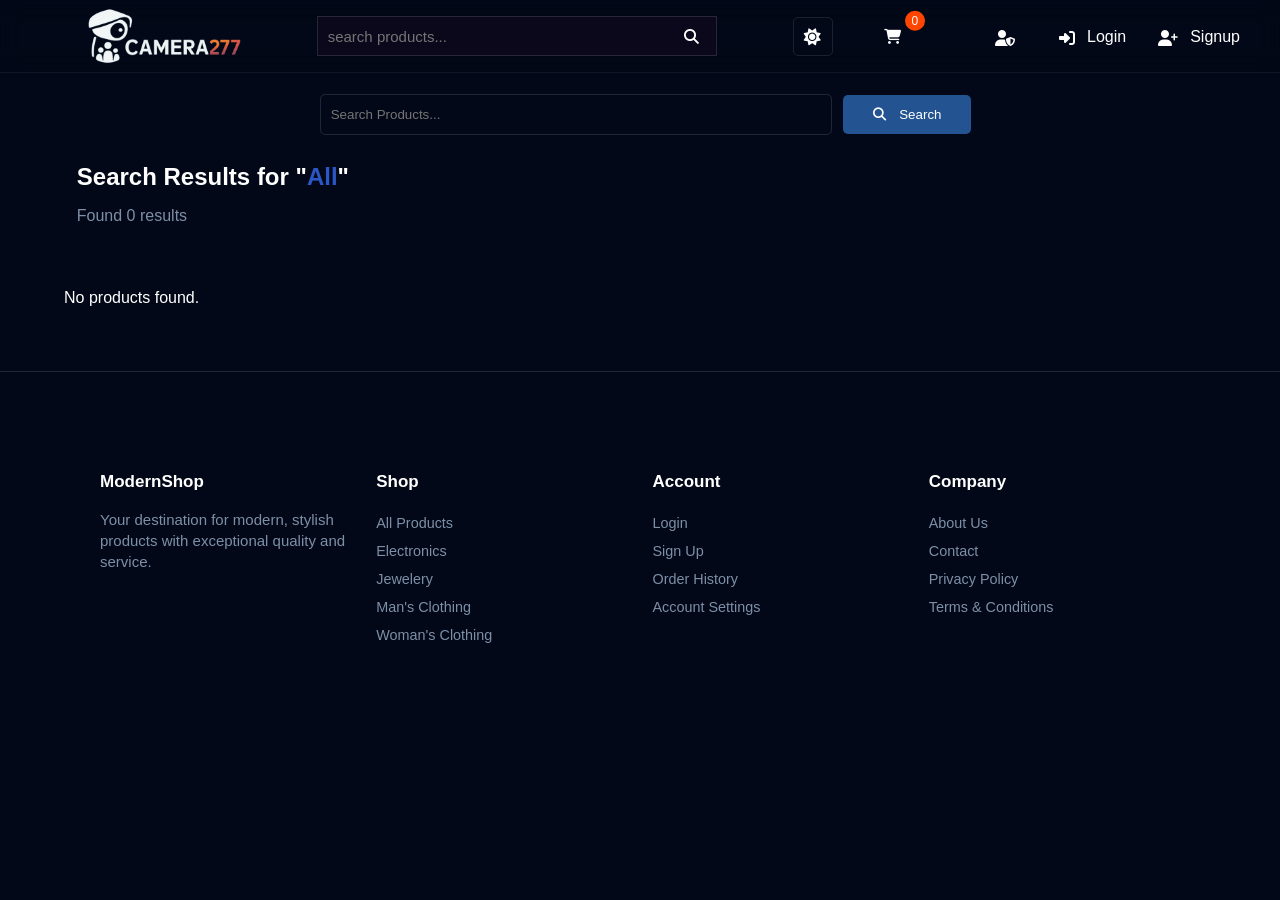
<file: search-by-category.html>
<!DOCTYPE html>
<html lang="en">

<head>
  <meta charset="UTF-8">
  <meta name="viewport" content="width=device-width, initial-scale=1.0">
  <title>search-by-category</title>
  <link rel="stylesheet" href="https://cdnjs.cloudflare.com/ajax/libs/font-awesome/6.5.0/css/all.min.css">

  <link rel="stylesheet" href="style/general.css">
  <link rel="stylesheet" href="style/header-footer.css">
  <link rel="stylesheet" href="style/product.css">

  <style>
    .js-search-by-category {
      display: grid;
      margin: 4rem;
      grid-template-columns: 1fr 1fr 1fr 1fr;
      gap: 30px;
    }

    

    .search-input {
      margin-top: 5.2rem;
      width: 100%;
      display: flex;
      justify-content: center;
      align-items: center;
    }

    .search-input input {
      background-color: transparent;
      padding: 12px 10px;
      border-radius: 5px;
      border: 1px solid rgba(139, 158, 184, 0.2);
      width: 40%;
      margin: 0.7rem;
    }

    .search-input button {
      padding: 12px 30px;
      background-color: rgba(44, 103, 175, 0.8);
      border: none;
      border-radius: 5px;

    }
    .result-details{
      margin: 1rem 4.8rem 0 4.8rem ;
    }
    .result-details h1{
      margin-bottom: 1rem;
    }
    .result-details h1 span{
      color: rgb(43, 87, 198);
    }
    .result-details p, p span{
      color: rgba(139, 158, 184, 0.9);
    }

@media(max-width: 1200px) {
      .js-search-by-category {
        grid-template-columns: repeat(3, minmax(250px, 1fr));
        margin: 1rem;
      }
    }

    @media (max-width: 908px) {
      .js-search-by-category {
        flex-direction: column;
        align-items: flex-start;
        gap: 10px;
      }


      .js-search-by-category {
        grid-template-columns: repeat(auto-fit, minmax(250px, 1fr));
      }
    }



  </style>
</head>

<body>
    <div id="toast-container" class="toast-container"></div>

  <div id="login-popup" class="popup-overlay">
    <div class="popup-box">
      <p style="color: rgb(15, 13, 48);">Please log in to add items to your cart.</p>
      <button
        style="color: rgb(14, 7, 39);background-color: rgb(220, 214, 214);padding: 8px 15px; border: none;border-radius: 5px;margin-top: 0.5rem;"
        onclick="
     document.getElementById('login-popup').style.display = 'none';
    ">Close</button>
    </div>
  </div>
  <header id="header-placeholder">

  </header>

  <section class="search-input">
    <input type="text" placeholder="Search Products...">
    <button class="js-search-icon">
      <i class="fa fa-search">&nbsp;&nbsp;&nbsp;&nbsp;</i>Search
    </button>
  </section>

  <section class="result-details">
    <h1>Search Results for "<span class="js-product-category-name"></span>"</h1>
    <p>Found <span class="js-result-quantity"></span> results</p>
  </section>

  <section class="js-search-by-category">

  </section>
  <footer class="footer-section" id="footer-placeholder">

  </footer>
  <script src="script/shared/include.js" type="module"></script>
  <script src="script/search-by-category.js" type="module"></script>
</body>

</html>
</file>
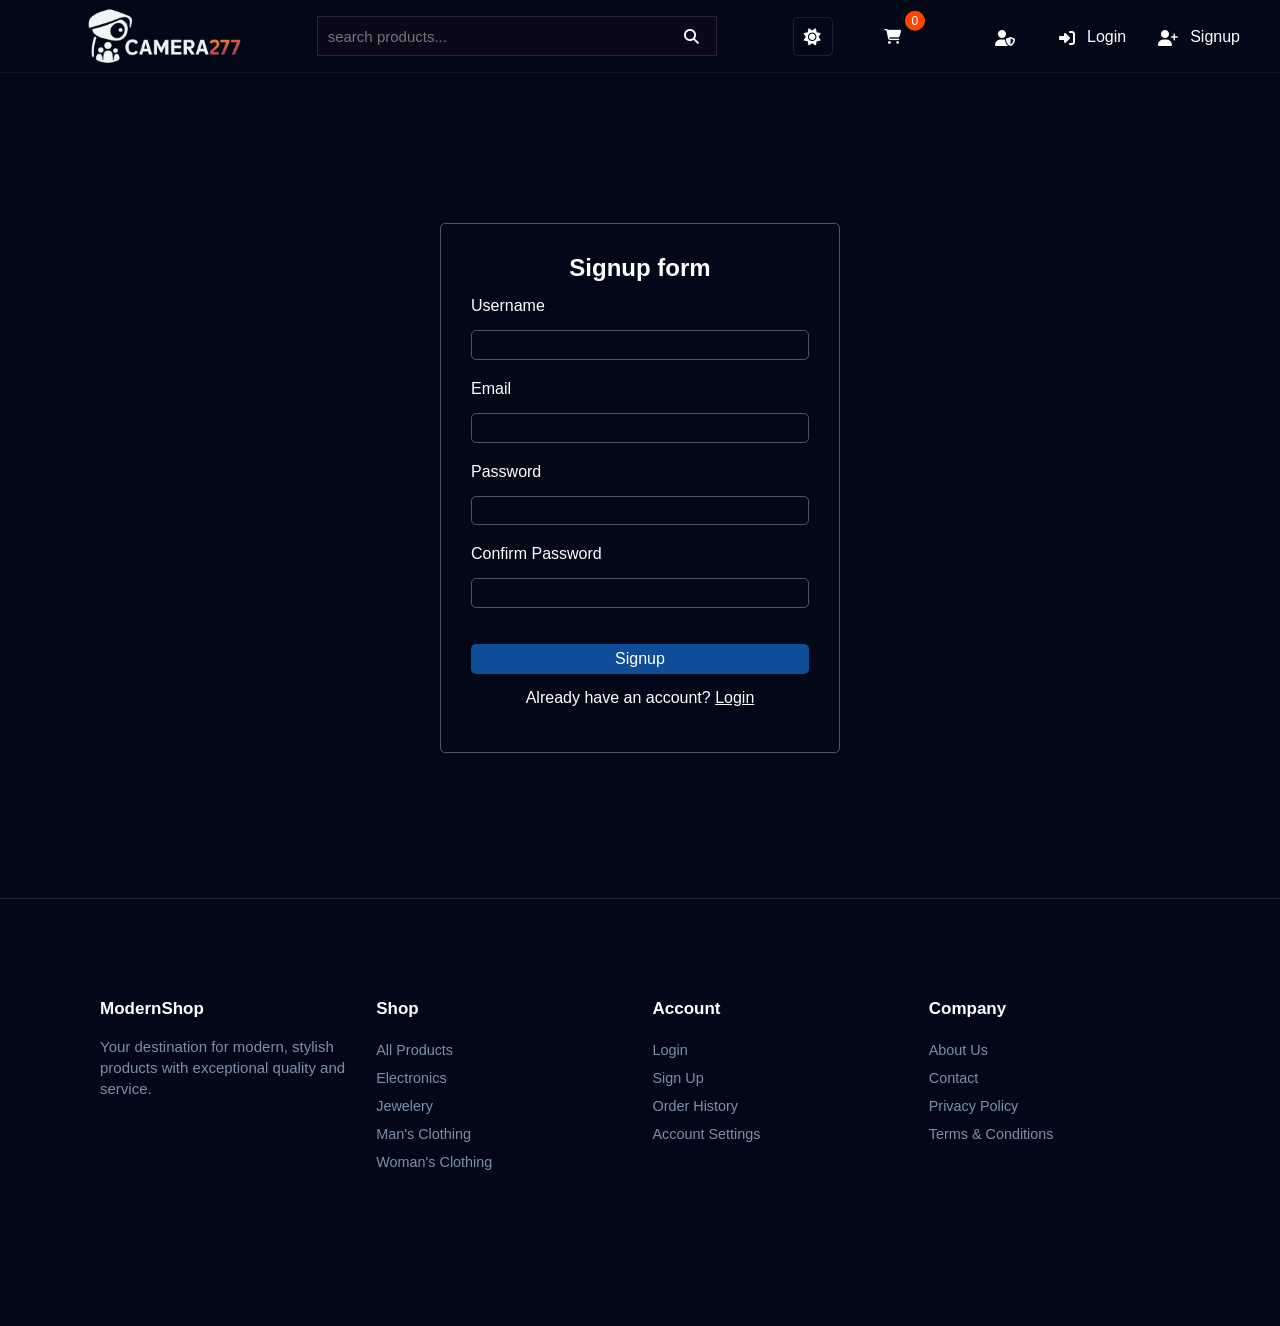
<file: signup.html>
<!DOCTYPE html>
<html lang="en">

<head>
  <meta charset="UTF-8">
  <meta name="viewport" content="width=device-width, initial-scale=1.0">
  <link rel="stylesheet" href="style/general.css">
  <link rel="stylesheet" href="style/header-footer.css">
  <link rel="stylesheet" href="style/signup.css">
  <link rel="stylesheet" href="https://cdnjs.cloudflare.com/ajax/libs/font-awesome/6.5.0/css/all.min.css">

  <title>Signup page</title>
</head>

<body>
  <header id="header-placeholder">

  </header>
  <div class="signup-form">
    <div class="signup-form-2">
      <form>
        <h2>Signup form</h2>

        <label for="username">Username</label>
        <input type="text" name="username" id="username" required autocomplete="username">
        <small id="username-error" class="error-message"></small>

        <label for="email">Email</label>
        <input type="email" name="email" id="email" required>
        <small id="email-error" class="error-message"></small>
        <label for="password">Password</label>
        <input type="password" name="password" id="password" required autocomplete="new-password">
        <small id="password-error" class="error-message"></small>
        <label for="confirm">Confirm Password</label>
        <input type="password" name="confirm" id="confirm" required autocomplete="new-password">

        <small id="confirm-error" class="error-message"></small>
        <button type="submit">Signup</button>
        <p style="text-align:center;">Already have an account? <a href="login.html">Login</a></p>

        <div class="message" id="message">

        </div>


      </form>
    </div>
  </div>

  <footer id="footer-placeholder" class="footer-section">

  </footer>
  <script src="script/signup.js"> </script>
  <script src="script/shared/include.js" type="module"></script>
</body>

</html>
</file>
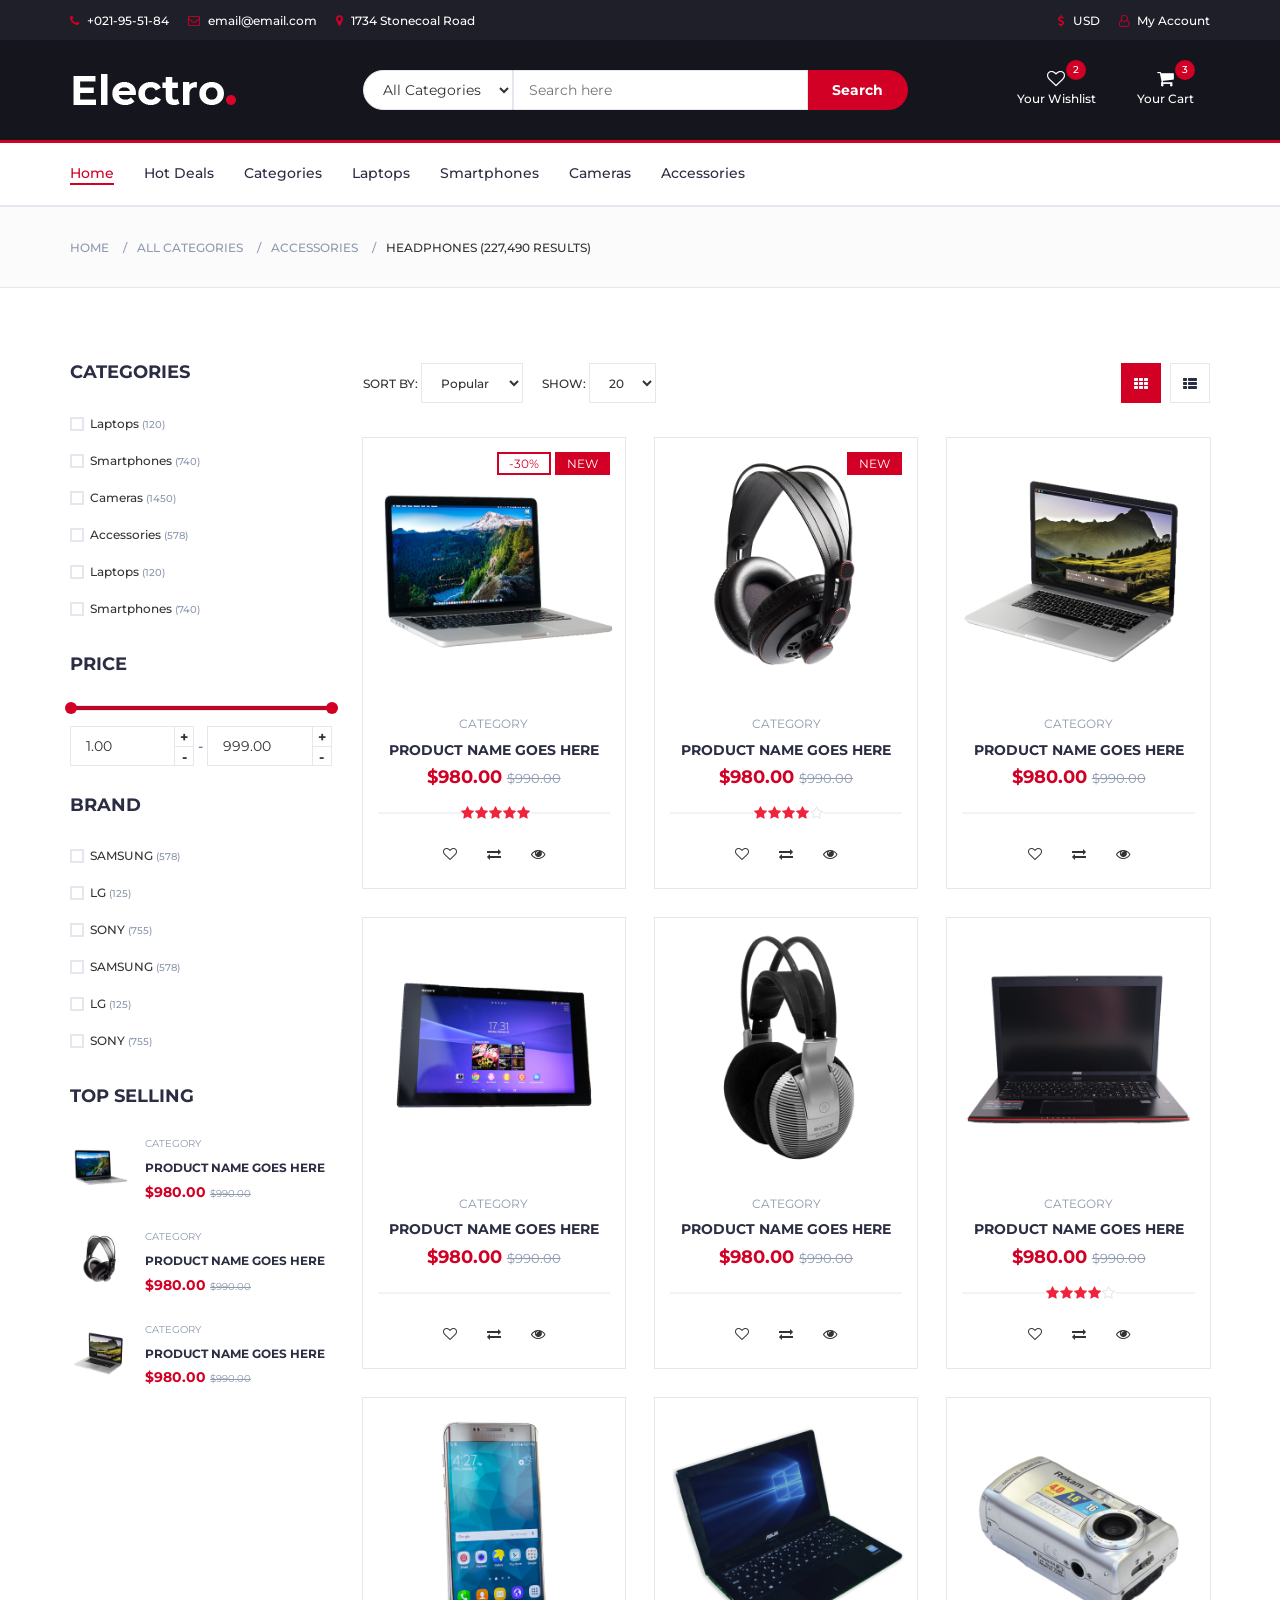
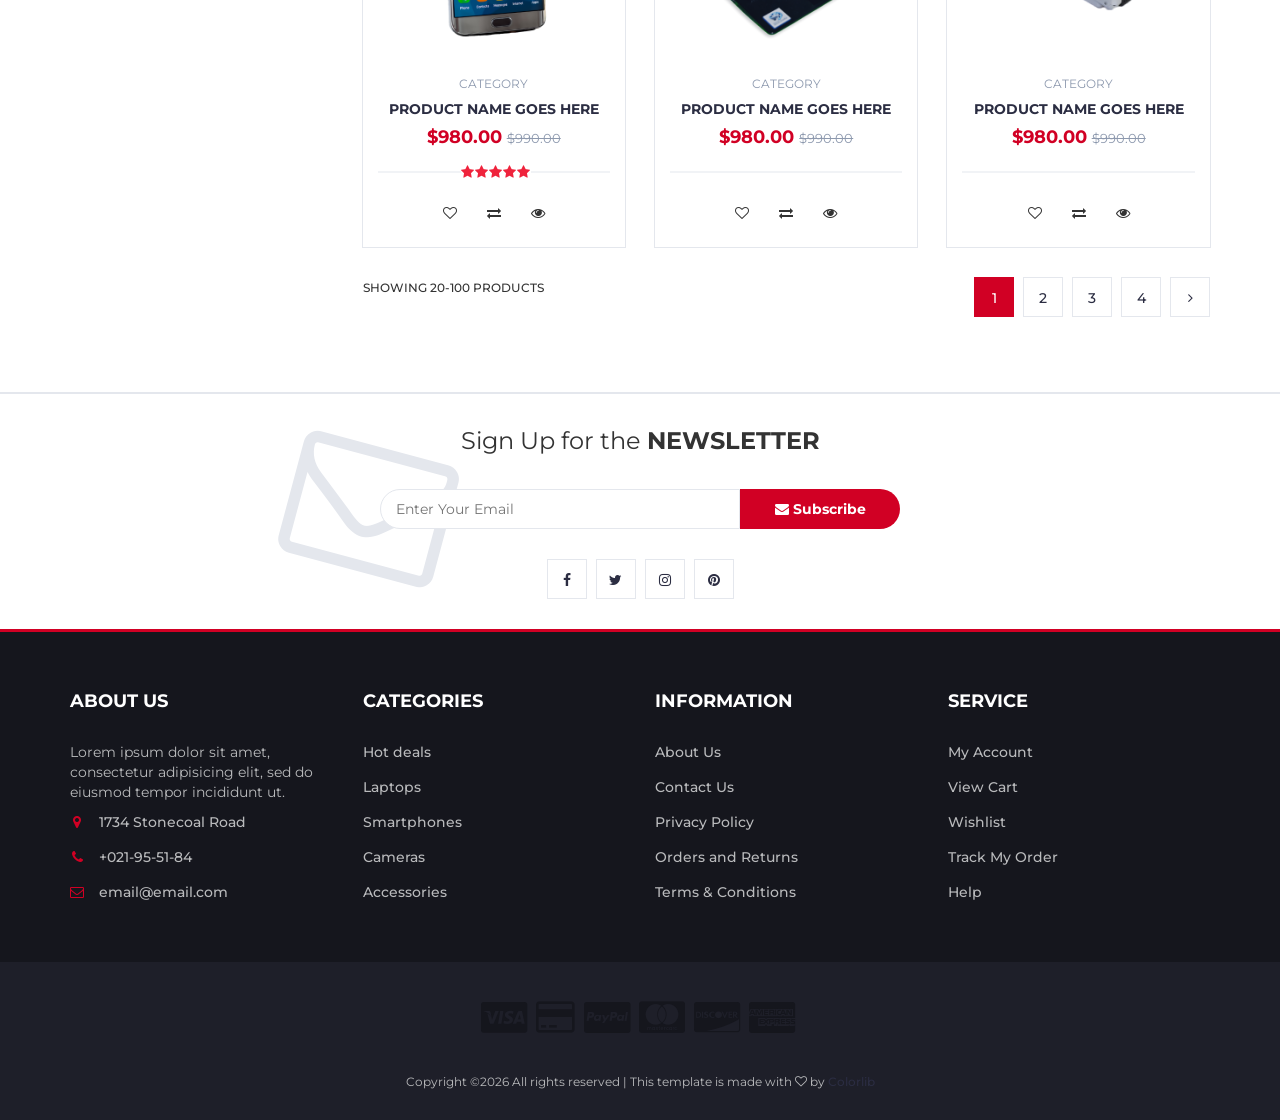
<file: store.html>
<!DOCTYPE html>
<html lang="en">
	<head>
		<meta charset="utf-8">
		<meta http-equiv="X-UA-Compatible" content="IE=edge">
		<meta name="viewport" content="width=device-width, initial-scale=1">
		 <!-- The above 3 meta tags *must* come first in the head; any other head content must come *after* these tags -->

		<title>Electro - HTML Ecommerce Template</title>

 		<!-- Google font -->
 		<link href="https://fonts.googleapis.com/css?family=Montserrat:400,500,700" rel="stylesheet">

 		<!-- Bootstrap -->
 		<link type="text/css" rel="stylesheet" href="css/bootstrap.min.css"/>

 		<!-- Slick -->
 		<link type="text/css" rel="stylesheet" href="css/slick.css"/>
 		<link type="text/css" rel="stylesheet" href="css/slick-theme.css"/>

 		<!-- nouislider -->
 		<link type="text/css" rel="stylesheet" href="css/nouislider.min.css"/>

 		<!-- Font Awesome Icon -->
 		<link rel="stylesheet" href="css/font-awesome.min.css">

 		<!-- Custom stlylesheet -->
 		<link type="text/css" rel="stylesheet" href="css/style.css"/>

		<!-- HTML5 shim and Respond.js for IE8 support of HTML5 elements and media queries -->
		<!-- WARNING: Respond.js doesn't work if you view the page via file:// -->
		<!--[if lt IE 9]>
		  <script src="https://oss.maxcdn.com/html5shiv/3.7.3/html5shiv.min.js"></script>
		  <script src="https://oss.maxcdn.com/respond/1.4.2/respond.min.js"></script>
		<![endif]-->

    </head>
	<body>
		<!-- HEADER -->
		<header>
			<!-- TOP HEADER -->
			<div id="top-header">
				<div class="container">
					<ul class="header-links pull-left">
						<li><a href="#"><i class="fa fa-phone"></i> +021-95-51-84</a></li>
						<li><a href="#"><i class="fa fa-envelope-o"></i> email@email.com</a></li>
						<li><a href="#"><i class="fa fa-map-marker"></i> 1734 Stonecoal Road</a></li>
					</ul>
					<ul class="header-links pull-right">
						<li><a href="#"><i class="fa fa-dollar"></i> USD</a></li>
						<li><a href="#"><i class="fa fa-user-o"></i> My Account</a></li>
					</ul>
				</div>
			</div>
			<!-- /TOP HEADER -->

			<!-- MAIN HEADER -->
			<div id="header">
				<!-- container -->
				<div class="container">
					<!-- row -->
					<div class="row">
						<!-- LOGO -->
						<div class="col-md-3">
							<div class="header-logo">
								<a href="#" class="logo">
									<img src="./img/logo.png" alt="">
								</a>
							</div>
						</div>
						<!-- /LOGO -->

						<!-- SEARCH BAR -->
						<div class="col-md-6">
							<div class="header-search">
								<form>
									<select class="input-select">
										<option value="0">All Categories</option>
										<option value="1">Category 01</option>
										<option value="1">Category 02</option>
									</select>
									<input class="input" placeholder="Search here">
									<button class="search-btn">Search</button>
								</form>
							</div>
						</div>
						<!-- /SEARCH BAR -->

						<!-- ACCOUNT -->
						<div class="col-md-3 clearfix">
							<div class="header-ctn">
								<!-- Wishlist -->
								<div>
									<a href="#">
										<i class="fa fa-heart-o"></i>
										<span>Your Wishlist</span>
										<div class="qty">2</div>
									</a>
								</div>
								<!-- /Wishlist -->

								<!-- Cart -->
								<div class="dropdown">
									<a class="dropdown-toggle" data-toggle="dropdown" aria-expanded="true">
										<i class="fa fa-shopping-cart"></i>
										<span>Your Cart</span>
										<div class="qty">3</div>
									</a>
									<div class="cart-dropdown">
										<div class="cart-list">
											<div class="product-widget">
												<div class="product-img">
													<img src="./img/product01.png" alt="">
												</div>
												<div class="product-body">
													<h3 class="product-name"><a href="#">product name goes here</a></h3>
													<h4 class="product-price"><span class="qty">1x</span>$980.00</h4>
												</div>
												<button class="delete"><i class="fa fa-close"></i></button>
											</div>

											<div class="product-widget">
												<div class="product-img">
													<img src="./img/product02.png" alt="">
												</div>
												<div class="product-body">
													<h3 class="product-name"><a href="#">product name goes here</a></h3>
													<h4 class="product-price"><span class="qty">3x</span>$980.00</h4>
												</div>
												<button class="delete"><i class="fa fa-close"></i></button>
											</div>
										</div>
										<div class="cart-summary">
											<small>3 Item(s) selected</small>
											<h5>SUBTOTAL: $2940.00</h5>
										</div>
										<div class="cart-btns">
											<a href="#">View Cart</a>
											<a href="#">Checkout  <i class="fa fa-arrow-circle-right"></i></a>
										</div>
									</div>
								</div>
								<!-- /Cart -->

								<!-- Menu Toogle -->
								<div class="menu-toggle">
									<a href="#">
										<i class="fa fa-bars"></i>
										<span>Menu</span>
									</a>
								</div>
								<!-- /Menu Toogle -->
							</div>
						</div>
						<!-- /ACCOUNT -->
					</div>
					<!-- row -->
				</div>
				<!-- container -->
			</div>
			<!-- /MAIN HEADER -->
		</header>
		<!-- /HEADER -->

		<!-- NAVIGATION -->
		<nav id="navigation">
			<!-- container -->
			<div class="container">
				<!-- responsive-nav -->
				<div id="responsive-nav">
					<!-- NAV -->
					<ul class="main-nav nav navbar-nav">
						<li class="active"><a href="#">Home</a></li>
						<li><a href="#">Hot Deals</a></li>
						<li><a href="#">Categories</a></li>
						<li><a href="#">Laptops</a></li>
						<li><a href="#">Smartphones</a></li>
						<li><a href="#">Cameras</a></li>
						<li><a href="#">Accessories</a></li>
					</ul>
					<!-- /NAV -->
				</div>
				<!-- /responsive-nav -->
			</div>
			<!-- /container -->
		</nav>
		<!-- /NAVIGATION -->

		<!-- BREADCRUMB -->
		<div id="breadcrumb" class="section">
			<!-- container -->
			<div class="container">
				<!-- row -->
				<div class="row">
					<div class="col-md-12">
						<ul class="breadcrumb-tree">
							<li><a href="#">Home</a></li>
							<li><a href="#">All Categories</a></li>
							<li><a href="#">Accessories</a></li>
							<li class="active">Headphones (227,490 Results)</li>
						</ul>
					</div>
				</div>
				<!-- /row -->
			</div>
			<!-- /container -->
		</div>
		<!-- /BREADCRUMB -->

		<!-- SECTION -->
		<div class="section">
			<!-- container -->
			<div class="container">
				<!-- row -->
				<div class="row">
					<!-- ASIDE -->
					<div id="aside" class="col-md-3">
						<!-- aside Widget -->
						<div class="aside">
							<h3 class="aside-title">Categories</h3>
							<div class="checkbox-filter">

								<div class="input-checkbox">
									<input type="checkbox" id="category-1">
									<label for="category-1">
										<span></span>
										Laptops
										<small>(120)</small>
									</label>
								</div>

								<div class="input-checkbox">
									<input type="checkbox" id="category-2">
									<label for="category-2">
										<span></span>
										Smartphones
										<small>(740)</small>
									</label>
								</div>

								<div class="input-checkbox">
									<input type="checkbox" id="category-3">
									<label for="category-3">
										<span></span>
										Cameras
										<small>(1450)</small>
									</label>
								</div>

								<div class="input-checkbox">
									<input type="checkbox" id="category-4">
									<label for="category-4">
										<span></span>
										Accessories
										<small>(578)</small>
									</label>
								</div>

								<div class="input-checkbox">
									<input type="checkbox" id="category-5">
									<label for="category-5">
										<span></span>
										Laptops
										<small>(120)</small>
									</label>
								</div>

								<div class="input-checkbox">
									<input type="checkbox" id="category-6">
									<label for="category-6">
										<span></span>
										Smartphones
										<small>(740)</small>
									</label>
								</div>
							</div>
						</div>
						<!-- /aside Widget -->

						<!-- aside Widget -->
						<div class="aside">
							<h3 class="aside-title">Price</h3>
							<div class="price-filter">
								<div id="price-slider"></div>
								<div class="input-number price-min">
									<input id="price-min" type="number">
									<span class="qty-up">+</span>
									<span class="qty-down">-</span>
								</div>
								<span>-</span>
								<div class="input-number price-max">
									<input id="price-max" type="number">
									<span class="qty-up">+</span>
									<span class="qty-down">-</span>
								</div>
							</div>
						</div>
						<!-- /aside Widget -->

						<!-- aside Widget -->
						<div class="aside">
							<h3 class="aside-title">Brand</h3>
							<div class="checkbox-filter">
								<div class="input-checkbox">
									<input type="checkbox" id="brand-1">
									<label for="brand-1">
										<span></span>
										SAMSUNG
										<small>(578)</small>
									</label>
								</div>
								<div class="input-checkbox">
									<input type="checkbox" id="brand-2">
									<label for="brand-2">
										<span></span>
										LG
										<small>(125)</small>
									</label>
								</div>
								<div class="input-checkbox">
									<input type="checkbox" id="brand-3">
									<label for="brand-3">
										<span></span>
										SONY
										<small>(755)</small>
									</label>
								</div>
								<div class="input-checkbox">
									<input type="checkbox" id="brand-4">
									<label for="brand-4">
										<span></span>
										SAMSUNG
										<small>(578)</small>
									</label>
								</div>
								<div class="input-checkbox">
									<input type="checkbox" id="brand-5">
									<label for="brand-5">
										<span></span>
										LG
										<small>(125)</small>
									</label>
								</div>
								<div class="input-checkbox">
									<input type="checkbox" id="brand-6">
									<label for="brand-6">
										<span></span>
										SONY
										<small>(755)</small>
									</label>
								</div>
							</div>
						</div>
						<!-- /aside Widget -->

						<!-- aside Widget -->
						<div class="aside">
							<h3 class="aside-title">Top selling</h3>
							<div class="product-widget">
								<div class="product-img">
									<img src="./img/product01.png" alt="">
								</div>
								<div class="product-body">
									<p class="product-category">Category</p>
									<h3 class="product-name"><a href="#">product name goes here</a></h3>
									<h4 class="product-price">$980.00 <del class="product-old-price">$990.00</del></h4>
								</div>
							</div>

							<div class="product-widget">
								<div class="product-img">
									<img src="./img/product02.png" alt="">
								</div>
								<div class="product-body">
									<p class="product-category">Category</p>
									<h3 class="product-name"><a href="#">product name goes here</a></h3>
									<h4 class="product-price">$980.00 <del class="product-old-price">$990.00</del></h4>
								</div>
							</div>

							<div class="product-widget">
								<div class="product-img">
									<img src="./img/product03.png" alt="">
								</div>
								<div class="product-body">
									<p class="product-category">Category</p>
									<h3 class="product-name"><a href="#">product name goes here</a></h3>
									<h4 class="product-price">$980.00 <del class="product-old-price">$990.00</del></h4>
								</div>
							</div>
						</div>
						<!-- /aside Widget -->
					</div>
					<!-- /ASIDE -->

					<!-- STORE -->
					<div id="store" class="col-md-9">
						<!-- store top filter -->
						<div class="store-filter clearfix">
							<div class="store-sort">
								<label>
									Sort By:
									<select class="input-select">
										<option value="0">Popular</option>
										<option value="1">Position</option>
									</select>
								</label>

								<label>
									Show:
									<select class="input-select">
										<option value="0">20</option>
										<option value="1">50</option>
									</select>
								</label>
							</div>
							<ul class="store-grid">
								<li class="active"><i class="fa fa-th"></i></li>
								<li><a href="#"><i class="fa fa-th-list"></i></a></li>
							</ul>
						</div>
						<!-- /store top filter -->

						<!-- store products -->
						<div class="row">
							<!-- product -->
							<div class="col-md-4 col-xs-6">
								<div class="product">
									<div class="product-img">
										<img src="./img/product01.png" alt="">
										<div class="product-label">
											<span class="sale">-30%</span>
											<span class="new">NEW</span>
										</div>
									</div>
									<div class="product-body">
										<p class="product-category">Category</p>
										<h3 class="product-name"><a href="#">product name goes here</a></h3>
										<h4 class="product-price">$980.00 <del class="product-old-price">$990.00</del></h4>
										<div class="product-rating">
											<i class="fa fa-star"></i>
											<i class="fa fa-star"></i>
											<i class="fa fa-star"></i>
											<i class="fa fa-star"></i>
											<i class="fa fa-star"></i>
										</div>
										<div class="product-btns">
											<button class="add-to-wishlist"><i class="fa fa-heart-o"></i><span class="tooltipp">add to wishlist</span></button>
											<button class="add-to-compare"><i class="fa fa-exchange"></i><span class="tooltipp">add to compare</span></button>
											<button class="quick-view"><i class="fa fa-eye"></i><span class="tooltipp">quick view</span></button>
										</div>
									</div>
									<div class="add-to-cart">
										<button class="add-to-cart-btn"><i class="fa fa-shopping-cart"></i> add to cart</button>
									</div>
								</div>
							</div>
							<!-- /product -->

							<!-- product -->
							<div class="col-md-4 col-xs-6">
								<div class="product">
									<div class="product-img">
										<img src="./img/product02.png" alt="">
										<div class="product-label">
											<span class="new">NEW</span>
										</div>
									</div>
									<div class="product-body">
										<p class="product-category">Category</p>
										<h3 class="product-name"><a href="#">product name goes here</a></h3>
										<h4 class="product-price">$980.00 <del class="product-old-price">$990.00</del></h4>
										<div class="product-rating">
											<i class="fa fa-star"></i>
											<i class="fa fa-star"></i>
											<i class="fa fa-star"></i>
											<i class="fa fa-star"></i>
											<i class="fa fa-star-o"></i>
										</div>
										<div class="product-btns">
											<button class="add-to-wishlist"><i class="fa fa-heart-o"></i><span class="tooltipp">add to wishlist</span></button>
											<button class="add-to-compare"><i class="fa fa-exchange"></i><span class="tooltipp">add to compare</span></button>
											<button class="quick-view"><i class="fa fa-eye"></i><span class="tooltipp">quick view</span></button>
										</div>
									</div>
									<div class="add-to-cart">
										<button class="add-to-cart-btn"><i class="fa fa-shopping-cart"></i> add to cart</button>
									</div>
								</div>
							</div>
							<!-- /product -->

							<div class="clearfix visible-sm visible-xs"></div>

							<!-- product -->
							<div class="col-md-4 col-xs-6">
								<div class="product">
									<div class="product-img">
										<img src="./img/product03.png" alt="">
									</div>
									<div class="product-body">
										<p class="product-category">Category</p>
										<h3 class="product-name"><a href="#">product name goes here</a></h3>
										<h4 class="product-price">$980.00 <del class="product-old-price">$990.00</del></h4>
										<div class="product-rating">
										</div>
										<div class="product-btns">
											<button class="add-to-wishlist"><i class="fa fa-heart-o"></i><span class="tooltipp">add to wishlist</span></button>
											<button class="add-to-compare"><i class="fa fa-exchange"></i><span class="tooltipp">add to compare</span></button>
											<button class="quick-view"><i class="fa fa-eye"></i><span class="tooltipp">quick view</span></button>
										</div>
									</div>
									<div class="add-to-cart">
										<button class="add-to-cart-btn"><i class="fa fa-shopping-cart"></i> add to cart</button>
									</div>
								</div>
							</div>
							<!-- /product -->

							<div class="clearfix visible-lg visible-md"></div>

							<!-- product -->
							<div class="col-md-4 col-xs-6">
								<div class="product">
									<div class="product-img">
										<img src="./img/product04.png" alt="">
									</div>
									<div class="product-body">
										<p class="product-category">Category</p>
										<h3 class="product-name"><a href="#">product name goes here</a></h3>
										<h4 class="product-price">$980.00 <del class="product-old-price">$990.00</del></h4>
										<div class="product-rating">
										</div>
										<div class="product-btns">
											<button class="add-to-wishlist"><i class="fa fa-heart-o"></i><span class="tooltipp">add to wishlist</span></button>
											<button class="add-to-compare"><i class="fa fa-exchange"></i><span class="tooltipp">add to compare</span></button>
											<button class="quick-view"><i class="fa fa-eye"></i><span class="tooltipp">quick view</span></button>
										</div>
									</div>
									<div class="add-to-cart">
										<button class="add-to-cart-btn"><i class="fa fa-shopping-cart"></i> add to cart</button>
									</div>
								</div>
							</div>
							<!-- /product -->

							<div class="clearfix visible-sm visible-xs"></div>

							<!-- product -->
							<div class="col-md-4 col-xs-6">
								<div class="product">
									<div class="product-img">
										<img src="./img/product05.png" alt="">
									</div>
									<div class="product-body">
										<p class="product-category">Category</p>
										<h3 class="product-name"><a href="#">product name goes here</a></h3>
										<h4 class="product-price">$980.00 <del class="product-old-price">$990.00</del></h4>
										<div class="product-rating">
										</div>
										<div class="product-btns">
											<button class="add-to-wishlist"><i class="fa fa-heart-o"></i><span class="tooltipp">add to wishlist</span></button>
											<button class="add-to-compare"><i class="fa fa-exchange"></i><span class="tooltipp">add to compare</span></button>
											<button class="quick-view"><i class="fa fa-eye"></i><span class="tooltipp">quick view</span></button>
										</div>
									</div>
									<div class="add-to-cart">
										<button class="add-to-cart-btn"><i class="fa fa-shopping-cart"></i> add to cart</button>
									</div>
								</div>
							</div>
							<!-- /product -->

							<!-- product -->
							<div class="col-md-4 col-xs-6">
								<div class="product">
									<div class="product-img">
										<img src="./img/product06.png" alt="">
									</div>
									<div class="product-body">
										<p class="product-category">Category</p>
										<h3 class="product-name"><a href="#">product name goes here</a></h3>
										<h4 class="product-price">$980.00 <del class="product-old-price">$990.00</del></h4>
										<div class="product-rating">
											<i class="fa fa-star"></i>
											<i class="fa fa-star"></i>
											<i class="fa fa-star"></i>
											<i class="fa fa-star"></i>
											<i class="fa fa-star-o"></i>
										</div>
										<div class="product-btns">
											<button class="add-to-wishlist"><i class="fa fa-heart-o"></i><span class="tooltipp">add to wishlist</span></button>
											<button class="add-to-compare"><i class="fa fa-exchange"></i><span class="tooltipp">add to compare</span></button>
											<button class="quick-view"><i class="fa fa-eye"></i><span class="tooltipp">quick view</span></button>
										</div>
									</div>
									<div class="add-to-cart">
										<button class="add-to-cart-btn"><i class="fa fa-shopping-cart"></i> add to cart</button>
									</div>
								</div>
							</div>
							<!-- /product -->

							<div class="clearfix visible-lg visible-md visible-sm visible-xs"></div>

							<!-- product -->
							<div class="col-md-4 col-xs-6">
								<div class="product">
									<div class="product-img">
										<img src="./img/product07.png" alt="">
									</div>
									<div class="product-body">
										<p class="product-category">Category</p>
										<h3 class="product-name"><a href="#">product name goes here</a></h3>
										<h4 class="product-price">$980.00 <del class="product-old-price">$990.00</del></h4>
										<div class="product-rating">
											<i class="fa fa-star"></i>
											<i class="fa fa-star"></i>
											<i class="fa fa-star"></i>
											<i class="fa fa-star"></i>
											<i class="fa fa-star"></i>
										</div>
										<div class="product-btns">
											<button class="add-to-wishlist"><i class="fa fa-heart-o"></i><span class="tooltipp">add to wishlist</span></button>
											<button class="add-to-compare"><i class="fa fa-exchange"></i><span class="tooltipp">add to compare</span></button>
											<button class="quick-view"><i class="fa fa-eye"></i><span class="tooltipp">quick view</span></button>
										</div>
									</div>
									<div class="add-to-cart">
										<button class="add-to-cart-btn"><i class="fa fa-shopping-cart"></i> add to cart</button>
									</div>
								</div>
							</div>
							<!-- /product -->

							<!-- product -->
							<div class="col-md-4 col-xs-6">
								<div class="product">
									<div class="product-img">
										<img src="./img/product08.png" alt="">
									</div>
									<div class="product-body">
										<p class="product-category">Category</p>
										<h3 class="product-name"><a href="#">product name goes here</a></h3>
										<h4 class="product-price">$980.00 <del class="product-old-price">$990.00</del></h4>
										<div class="product-rating">
										</div>
										<div class="product-btns">
											<button class="add-to-wishlist"><i class="fa fa-heart-o"></i><span class="tooltipp">add to wishlist</span></button>
											<button class="add-to-compare"><i class="fa fa-exchange"></i><span class="tooltipp">add to compare</span></button>
											<button class="quick-view"><i class="fa fa-eye"></i><span class="tooltipp">quick view</span></button>
										</div>
									</div>
									<div class="add-to-cart">
										<button class="add-to-cart-btn"><i class="fa fa-shopping-cart"></i> add to cart</button>
									</div>
								</div>
							</div>
							<!-- /product -->

							<div class="clearfix visible-sm visible-xs"></div>

							<!-- product -->
							<div class="col-md-4 col-xs-6">
								<div class="product">
									<div class="product-img">
										<img src="./img/product09.png" alt="">
									</div>
									<div class="product-body">
										<p class="product-category">Category</p>
										<h3 class="product-name"><a href="#">product name goes here</a></h3>
										<h4 class="product-price">$980.00 <del class="product-old-price">$990.00</del></h4>
										<div class="product-rating">
										</div>
										<div class="product-btns">
											<button class="add-to-wishlist"><i class="fa fa-heart-o"></i><span class="tooltipp">add to wishlist</span></button>
											<button class="add-to-compare"><i class="fa fa-exchange"></i><span class="tooltipp">add to compare</span></button>
											<button class="quick-view"><i class="fa fa-eye"></i><span class="tooltipp">quick view</span></button>
										</div>
									</div>
									<div class="add-to-cart">
										<button class="add-to-cart-btn"><i class="fa fa-shopping-cart"></i> add to cart</button>
									</div>
								</div>
							</div>
							<!-- /product -->
						</div>
						<!-- /store products -->

						<!-- store bottom filter -->
						<div class="store-filter clearfix">
							<span class="store-qty">Showing 20-100 products</span>
							<ul class="store-pagination">
								<li class="active">1</li>
								<li><a href="#">2</a></li>
								<li><a href="#">3</a></li>
								<li><a href="#">4</a></li>
								<li><a href="#"><i class="fa fa-angle-right"></i></a></li>
							</ul>
						</div>
						<!-- /store bottom filter -->
					</div>
					<!-- /STORE -->
				</div>
				<!-- /row -->
			</div>
			<!-- /container -->
		</div>
		<!-- /SECTION -->

		<!-- NEWSLETTER -->
		<div id="newsletter" class="section">
			<!-- container -->
			<div class="container">
				<!-- row -->
				<div class="row">
					<div class="col-md-12">
						<div class="newsletter">
							<p>Sign Up for the <strong>NEWSLETTER</strong></p>
							<form>
								<input class="input" type="email" placeholder="Enter Your Email">
								<button class="newsletter-btn"><i class="fa fa-envelope"></i> Subscribe</button>
							</form>
							<ul class="newsletter-follow">
								<li>
									<a href="#"><i class="fa fa-facebook"></i></a>
								</li>
								<li>
									<a href="#"><i class="fa fa-twitter"></i></a>
								</li>
								<li>
									<a href="#"><i class="fa fa-instagram"></i></a>
								</li>
								<li>
									<a href="#"><i class="fa fa-pinterest"></i></a>
								</li>
							</ul>
						</div>
					</div>
				</div>
				<!-- /row -->
			</div>
			<!-- /container -->
		</div>
		<!-- /NEWSLETTER -->

		<!-- FOOTER -->
		<footer id="footer">
			<!-- top footer -->
			<div class="section">
				<!-- container -->
				<div class="container">
					<!-- row -->
					<div class="row">
						<div class="col-md-3 col-xs-6">
							<div class="footer">
								<h3 class="footer-title">About Us</h3>
								<p>Lorem ipsum dolor sit amet, consectetur adipisicing elit, sed do eiusmod tempor incididunt ut.</p>
								<ul class="footer-links">
									<li><a href="#"><i class="fa fa-map-marker"></i>1734 Stonecoal Road</a></li>
									<li><a href="#"><i class="fa fa-phone"></i>+021-95-51-84</a></li>
									<li><a href="#"><i class="fa fa-envelope-o"></i>email@email.com</a></li>
								</ul>
							</div>
						</div>

						<div class="col-md-3 col-xs-6">
							<div class="footer">
								<h3 class="footer-title">Categories</h3>
								<ul class="footer-links">
									<li><a href="#">Hot deals</a></li>
									<li><a href="#">Laptops</a></li>
									<li><a href="#">Smartphones</a></li>
									<li><a href="#">Cameras</a></li>
									<li><a href="#">Accessories</a></li>
								</ul>
							</div>
						</div>

						<div class="clearfix visible-xs"></div>

						<div class="col-md-3 col-xs-6">
							<div class="footer">
								<h3 class="footer-title">Information</h3>
								<ul class="footer-links">
									<li><a href="#">About Us</a></li>
									<li><a href="#">Contact Us</a></li>
									<li><a href="#">Privacy Policy</a></li>
									<li><a href="#">Orders and Returns</a></li>
									<li><a href="#">Terms & Conditions</a></li>
								</ul>
							</div>
						</div>

						<div class="col-md-3 col-xs-6">
							<div class="footer">
								<h3 class="footer-title">Service</h3>
								<ul class="footer-links">
									<li><a href="#">My Account</a></li>
									<li><a href="#">View Cart</a></li>
									<li><a href="#">Wishlist</a></li>
									<li><a href="#">Track My Order</a></li>
									<li><a href="#">Help</a></li>
								</ul>
							</div>
						</div>
					</div>
					<!-- /row -->
				</div>
				<!-- /container -->
			</div>
			<!-- /top footer -->

			<!-- bottom footer -->
			<div id="bottom-footer" class="section">
				<div class="container">
					<!-- row -->
					<div class="row">
						<div class="col-md-12 text-center">
							<ul class="footer-payments">
								<li><a href="#"><i class="fa fa-cc-visa"></i></a></li>
								<li><a href="#"><i class="fa fa-credit-card"></i></a></li>
								<li><a href="#"><i class="fa fa-cc-paypal"></i></a></li>
								<li><a href="#"><i class="fa fa-cc-mastercard"></i></a></li>
								<li><a href="#"><i class="fa fa-cc-discover"></i></a></li>
								<li><a href="#"><i class="fa fa-cc-amex"></i></a></li>
							</ul>
							<span class="copyright">
								<!-- Link back to Colorlib can't be removed. Template is licensed under CC BY 3.0. -->
								Copyright &copy;<script>document.write(new Date().getFullYear());</script> All rights reserved | This template is made with <i class="fa fa-heart-o" aria-hidden="true"></i> by <a href="https://colorlib.com" target="_blank">Colorlib</a>
							<!-- Link back to Colorlib can't be removed. Template is licensed under CC BY 3.0. -->
							</span>
						</div>
					</div>
						<!-- /row -->
				</div>
				<!-- /container -->
			</div>
			<!-- /bottom footer -->
		</footer>
		<!-- /FOOTER -->

		<!-- jQuery Plugins -->
		<script src="js/jquery.min.js"></script>
		<script src="js/bootstrap.min.js"></script>
		<script src="js/slick.min.js"></script>
		<script src="js/nouislider.min.js"></script>
		<script src="js/jquery.zoom.min.js"></script>
		<script src="js/main.js"></script>

	</body>
</html>
</file>
<file: style/product.css>
.products {
   display: flex;
   justify-content: center;
 }

 .products-header {
   display: flex;
   justify-content: space-between;
   /* color: white; */
   width: 86%;
 }

 .products-right-header button {
   border: none;
   padding: 10px;
   border-radius: 5px;
   /* color: white; */
   font-size: 14px;
   font-weight: 500;
   background-color: transparent;
   border: 1px solid rgba(139, 158, 184,  0.2);
   margin-left: 5px;
   transition: 0.2s;
 }

 .products-right-header button:hover {
   background-color: hsl(209.88deg 100% 50%);
 }

 .products-right-header button.active {
   background-color: hsl(209.88deg 100% 50%);
 }

 .product-price {
   display: flex;
   justify-content: space-between;
 }


 .product-item {
   border: 2px solid #ddcece;
   /* color: white; */
   border-radius: 8px;
   border: 1px solid rgba(21, 45, 79, 0.2);
   overflow: hidden;
   max-width: 100%;
   margin: 10px 0;
 }

 .product-img-container img {
   width: 100%;
   height: 340px;
   object-fit: cover;
   border-top-right-radius: 8px;
   border-top-left-radius: 8px;
   transition: 0.3s ease;

 }

 .product-img-container img:hover {
   transform: scale(1.1);
 }

 .product-img-container {
   width: 100%;
   height: 340px;
   overflow: hidden;

 }

 .add-to-cart-container {
   display: flex;
   justify-content: space-between;
   align-items: center;
   margin: 22px;
 }

 .product-details {
   margin: 36px 20px;
 }

 .product-details a {
   text-decoration: none;
 
 }

 .product-details a:hover {
   text-decoration: underline;
 }

 .product-details p {
   margin-top: 20px;
   color: rgb(139 158 184);
 }


 .add-to-cart-btn button {
   border: none;
   background-color: hsl(209.88deg 100% 50%);
   color: white;
   padding: 10px;
   border-radius: 5px;
   font-size: 14px;
   transition: 0.2s;
 }

 .add-to-cart-btn button:hover {
   background-color: rgba(21, 95, 186, 0.8);
 }

 .product-item-grid {
   display: grid;
   grid-template-columns: repeat(4, minmax(250px, 1fr));
   column-gap: 30px;
   width: 88%;
   margin-top: 25px;
   row-gap: 10px;
 }

 .product-name {
   display: block;
   overflow: hidden;
   white-space: nowrap;
   text-overflow: ellipsis;
   max-width: 100%;
  
 }

 .product-description {
   display: -webkit-box;
   -webkit-line-clamp: 2;
   -webkit-box-orient: vertical;
   overflow: hidden;
   font-size: 0.95rem;
   line-height: 21px;
   text-overflow: ellipsis;
 }

 @media(max-width: 1200px) {
   .product-item-grid {
     grid-template-columns: repeat(3, minmax(250px, 1fr));
   }
 }

 @media (max-width: 908px) {
   .products-header {
     flex-direction: column;
     align-items: flex-start;
   }

     .products-header button{
     margin-bottom: 0.2rem ;
   }

   .products-right-header {
     flex-wrap: wrap;
   }

   .product-img-container {
     max-height: 200px;
   }

   .add-to-cart-container {
     flex-direction: column;
     gap: 10px;
   }

   .product-item-grid {
     grid-template-columns: repeat(auto-fit, minmax(250px, 1fr));
    
   }
 }
</file>
<file: style/header-footer.css>
.header-container {
      display: flex;
      align-items: center;
      justify-content: space-between;
      background: transparent;
      backdrop-filter: blur(12px);
      -webkit-backdrop-filter: blur(12px);
      border-bottom: 1px solid rgba(139, 158, 184, 0.1);
      z-index: 999;
      font-size: 20px;
      /* color: white; */
      padding: 0px 30px;
      position: fixed;
      width: 100%;
      top: 0;
      left: 0;
    }


    .header-container button:hover {
      transition: 0.2s;
      background-color: orangered;
    }

    .header-container i {
      padding: 12px;
      transform: translateY(-20%);
      border-radius: 7px;
    }

    .header-container i:hover {
      transition: 0.2s;
      background-color: orangered;
    }

    .header-container button {
      width: 30px;
      border-radius: 5px;
    }

    .left-header a {
      text-decoration: none;
      /* color: white; */
      font-weight: bold;

    }

    .middle-header {
      position: relative;
      width: 400px;
      margin: 1rem;
    }

    .middle-header input {
      width: 100%;
      height: 40px;
      padding: 10px;
      min-width: 0px;
      border: 1px solid rgba(139, 158, 184, 0.2);
      outline: none;
      color: rgba(139, 158, 184, 0.9);
      background-color: rgb(11, 8, 27);
      font-size: 15px;

    }

    .search-icon {
      position: absolute;
      top: 50%;
      right: 10px;
      font-size: 15px;
      transform: translateY(-50%);
      cursor: pointer;
      background-color: transparent;
      color: white;
      border: navajowhite;
      height: 30px;
    }

    .left-header {
      margin-left: 50px;
      font-weight: bold;
    }

    .right-header a {
      color: rgb(255, 255, 255);
      text-decoration: none;
      transform: translateY(20%);
    }

    .right-header {

      display: flex;
      justify-content: space-between;
      width: 120px;
      margin: 0 1rem;
      font-size: 15px;
    }

    .right-header button {
      background: transparent;
      border: none;
      font-size: 17px;
      cursor: pointer;
      color: white;
      border: 1px solid rgba(255, 255, 255, 0.1);
      padding: 6px 19px;
      display: flex;
      align-items: center;
      justify-content: center;

    }

    .login-header a,
    .bar-login-header a {
      text-decoration: none;
    }

    .login-header ul li,
    .bar-login-header ul li {

      list-style: none;
      font-size: 16px;
      padding: 0 10px;


    }

    .login-header ul li i {
      transform: translateY(4%);
    }


    .dropdown {
      display: none;
      font-size: 12px;

      transform: translateY(10%);
    }


    .footer-section {
      display: grid;
      grid-template-columns: repeat(4, 1fr);
      column-gap: 25px;
      padding: 100px;
      border-top: 1px solid rgba(139, 158, 184, 0.2);
      margin: 50px 0;
    }

    .footer-section ul li {
      list-style: none;
      padding: 6px 0;
      font-size: 0.9rem;
    }

    .footer-section ul li a {
      color: rgba(139, 158, 184, 0.9);
      text-decoration: none;
      transition: 0.1s;
    }

    .footer-section ul li a:hover {
      color: white;
    }

    .footer-section h3 {
      font-size: 17px;
      margin-bottom: 17px;
      color: white;
    }

    .footer-section p {
      color: rgba(139, 158, 184, 0.9);
      line-height: 21px;
      font-size: 15px;
    }

    .expand-bar {
      width: 100%;
      height: auto;
      background-color: white;
      margin-top: 0rem;
      background-color: transparent;
        font-size: 24px;
      cursor: pointer;
      display: none;
      
         animation: slideDown 0.3s ease-in-out;
    }
        @keyframes slideDown {
      from {
        opacity: 0;
        transform: translateY(-10%);
      }
      to {
        opacity: 1;
        transform: translateY(0);
      }
    }

    .show {
      display: block;
    }
 .show-name-dropdown{
  font-size: 0.9rem;
  width: 70px;
  overflow: hidden;
  text-overflow: ellipsis;
  height: fit-content;

 }
 .dropdown a i{
  font-size: 1rem;
   
 }
    .shopping-icon {
      position: absolute;
      top: -14px;
      right: -12px;
      background-color: orangered;
      display: flex;
      justify-content: center;
      align-items: center;
      height: 20px;
      width: 20px;
      border-radius: 50%;
      font-size: 12px;
    }

    nav ul {
      margin: 0rem;
    }

    nav li a {
      margin: 10px;
    }
    
    @media (max-width:700px) {
      .dropdown {
        display: flex;
      }

      .dropdown i {
        padding: 8px;
      }

      .header-container {
        flex-direction: column;
        width: 100%;
      }
      .login-header {
        display: none;
      }

      .middle-header {
        margin-bottom: 0.8rem;
        margin-top: -22px;
        max-width: 100%;
      }
      .search-icon {
        top: 60%;
      }

      .middle-header input {
        display: none;
        height: 38px;

        margin-top: 0.5rem;
      }

      .bar-login-header a i {
        transform: translateY(0%);
      }

      .left-header {
        margin-bottom: 1rem;
        margin-top: 0.4rem;
        margin-left: 0;
        width: 100%;

      }
      .right-header {

        width: 100%;
      }
      .right-header button {
        height: 100%;
        padding: 10px 18px;
      }
      .footer-section {
        width: 100%;
        grid-template-columns: repeat(1, 1fr);
        gap: 1rem;

      }
    }
    @media(min-width:700px){
      .show{
        display: none;
      }
    }
</file>
<file: style/general.css>
* {
   margin: 0;
   padding: 0;
   box-sizing: border-box;
   font-family: sans-serif;
   color: white;
 }

 body {
   background-color: hsl(222.86deg 84% 4.9%);

 }

 .toggle-it * {
   color: black;
 }

 body.toggle-it {
   background-color: white;
   color: rgb(6, 5, 5);
 }

 body.toggle-it input,
 body.toggle-it form select option {
   background-color: white;
 }

 body.toggle-it button {
   color: black;
 }


 body.toggle-it .cart-items-list {
   /* border-top: 1px solid rgba(255, 255, 255, 0.2); */
   border-left: 1px solid rgba(18, 21, 26, 0.2);
   border-right: 1px solid rgba(18, 21, 26, 0.2);

 }

 body.toggle-it .cart-item {

   border-bottom: 1px solid rgba(18, 21, 26, 0.2);
   border-top: 1px solid rgba(17, 20, 24, 0.2);
 }

 body.toggle-it .cart-item button {

   border: 1px solid rgba(18, 21, 26, 0.2);

 }

 body.toggle-it .cart-order-summary {

   border: 1px solid rgba(18, 21, 26, 0.2);
 }

 body.toggle-it .cart-order-summary-details {
   border-bottom: 1px solid rgba(18, 21, 26, 0.2);
 }

 body.toggle-it .continue-shopping-btn a {

   color: black;
 }


 body.toggle-it .description-table {
   background-color: white;
   color: black;
 }

 body.toggle-it .shipping-information {
   border: 1px solid rgba(18, 21, 26, 0.2);
 }

 body.toggle-it footer ul li a {
   color: rgba(17, 20, 24, 0.6);
 }

 body.toggle-it footer h3 {
   color: rgba(17, 20, 24, 0.9);
 }



 .toast-container {
   position: fixed;
   bottom: 20px;
   right: 20px;
   z-index: 9999;
   display: flex;
   flex-direction: column;
   gap: 10px;
 }

 .toast {
   min-width: 250px;
   background-color: hsl(224, 30%, 17%);
   color: #fff;
   padding: 12px 16px;
   border-radius: 8px;
   font-size: 16px;
   opacity: 0;
   animation: fadein 0.5s forwards, fadeout 0.5s 2.5s forwards;
 }

 @keyframes fadein {
   from {
     opacity: 0;
     transform: translateY(20px);
   }

   to {
     opacity: 1;
     transform: translateY(0);
   }
 }

 @keyframes fadeout {
   to {
     opacity: 0;
     transform: translateY(20px);
   }
 }


 .popup-overlay {
   position: fixed;
   top: 0;
   left: 0;
   width: 100%;
   height: 100%;
   background-color: rgba(0, 0, 0, 0.6);
   display: none;
   justify-content: center;
   align-items: center;
   z-index: 999;
 }

 .popup-box {
   background-color: white;
   padding: 1.5rem;
   border-radius: 10px;
   text-align: center;
   max-width: 300px;
 }
</file>
<file: style/home.css>
.front-page-img {
      display: flex;
      justify-content: center;
      align-items: center;
    }
 

    .front-page-img-sec {
      background-color: hsl(24deg 100% 50%);
      width: 89%;
      height: 430px;
      border-radius: 10px;
      margin: 110px 0 40px 0;
      /* color: white; */
      display: flex;
      align-items: center;

    }

    .summer-collection {
      margin-left: 50px;
    }

    .summer-collection h1 {
      font-size: 2.4rem;
      margin-bottom: 20px;
    }

    .summer-collection p {
      font-size: 18px;
      margin-bottom: 20px;
    }

    .shop-now-btn {
      background-color: rgb(48, 44, 44);
      /* color: white; */
      padding: 10px 12px;
      border: none;
      border-radius: 5px;
      font-size: 1rem;
      transition: all 0.3s ease;
    }

    .shop-now-btn:hover {
      background-color: rgb(91, 67, 67);
    }

    .container {
  width: 100%;
  max-width: 1200px;
  margin: auto;
  padding: 0 15px;
}

    .toast-container {
      position: fixed;
      bottom: 20px;
      right: 20px;
      z-index: 9999;
      display: flex;
      flex-direction: column;
      gap: 10px;
    }

    .toast {
      min-width: 250px;
      background-color:hsl(224, 30%, 17%);
      color: #fff;
      padding: 12px 16px;
      border-radius: 8px;
      font-size: 16px;
      opacity: 0;
      animation: fadein 0.5s forwards, fadeout 0.5s 2.5s forwards;
    }

    @keyframes fadein {
      from { opacity: 0; transform: translateY(20px); }
      to { opacity: 1; transform: translateY(0); }
    }

    @keyframes fadeout {
      to { opacity: 0; transform: translateY(20px); }
    }

@media (max-width: 768px) {
  .products-header {
    flex-direction: column;
    align-items: flex-start;
    gap: 10px;
  }

  .products-right-header {
    flex-wrap: wrap;
  }

  .product-img-container {
    max-height: 200px;
  }

  .add-to-cart-container {
    flex-direction: column;
    gap: 10px;
  }
}
.popup-overlay {
  position: fixed;
  top: 0;
  left: 0;
  width: 100%;
  height: 100%;
  background-color: rgba(0,0,0,0.6);
  display: none;
  justify-content: center;
  align-items: center;
  z-index: 999;
}

.popup-box {
  background-color: white;
  padding: 1.5rem;
  border-radius: 10px;
  text-align: center;
  max-width: 300px;
}
</file>
<file: style/add-product.css>
.header-container a,
    .header-container i {
      color: rgb(75, 73, 83);
    }

    .toast {
      visibility: hidden;
      min-width: 250px;
      background-color: #323232;
      color: #fff;
      text-align: center;
      border-radius: 8px;
      padding: 12px 16px;
      position: fixed;
      z-index: 1000;
      bottom: 30px;
      right: 30px;
      font-size: 16px;
      opacity: 0;
      transition: opacity 0.5s ease, visibility 0.5s ease;
    }

    .toast.show {
      visibility: visible;
      opacity: 1;
    }

    .pop-up {
      position: fixed;
      top: 50%;
      left: 50%;
      z-index: 1000;
      background-color: white;
      padding: 30px 20px;
      text-align: center;
      min-width: 320px;
      max-width: 90%;
      border-radius: 5px;
      box-shadow: 2px 1px 20px 1px rgb(65, 59, 59);
      visibility: hidden;
      opacity: 0;
      transform: translate(-50%, -50%);
      transition: opacity 0.2s ease, visibility 0.2s ease;
    }

    .pop-up p {
      color: black;
      margin-bottom: 0.4rem;
    }

    .cancel-btn,
    .popup-delete-btn {
      color: black;
      font-weight: 600;
      padding: 8px 10px;
      margin-left: 1rem;
      border: 1px solid rgba(0, 0, 0, 0.2);
      border-radius: 5px;
      cursor: pointer;
    }

    .popup-delete-btn {
      background-color: red;
      padding: 8px 17px;
    }

    .showPopup {
      visibility: visible;
      opacity: 1;
    }

    .add-product-container {
      display: flex;
      padding: 6rem;
      gap: 1rem;
      width: 100%;
      height: fit-content;
    }

    .add-product-form {
      flex: 2;
      background-color: white;
      display: flex;
      flex-direction: column;
      padding: 2rem;
      width: 100%;
      border: 1px solid rgba(139, 158, 184, 0.9);
      border-radius: 3px;
    }

    label,
    button,
    select,
    option,
    input,
    textarea {
      color: black;
    }

    .add-product-form h2 {
      text-align: center;
      color: black;
      margin-bottom: 1rem;
    }

    .add-product-form button {
      padding: 10px;
      background-color: rgb(48, 48, 78);
      border: none;
      border-radius: 10px;
      color: white;
      font-size: 1rem;
      margin-top: 1rem;
    }

    .add-product-form input,
    select {
      padding: 10px;
      border: 1px solid rgb(84, 78, 78);
      border-radius: 5px;
      margin-bottom: 2rem;
      margin-top: 0.4rem;
    }

    .container-for-all {
      flex: 2;
      background-color: white;
      border: 1px solid rgba(139, 158, 184, 0.9);
      border-radius: 3px;
    }

    .container-for-all p,
    h3 {
      color: black;
    }

    .all-product-details-container {
      overflow-y: auto;
      height: fit-content;
      height: 700px;
    }


    .product-image {
      width: 100%;
      height: 100%;
      margin: 1rem;
    }

    .product-image img {
      width: 50px;
      display: flex;
      height: 50px;
      border-radius: 5px;
    }

    .product-name-quantity-price {
      margin: 1.4rem 1rem;
    }

    .product-price-quantity {
      display: flex;
      justify-content: space-between;
      align-items: center;
      margin: 0 2rem 0 0;
    }

    .product-price-quantity p {
      color: rgba(139, 158, 184, 0.9);
    }

    .order-summary-heading {
      margin: 2rem 1rem 1rem 1rem;
      font-size: 18px;
    }

    .product-name p {

      white-space: nowrap;
      overflow: hidden;
      text-overflow: ellipsis;

      width: 250px;
    }

    @media (max-width:900px) {
      .add-product-container {
        flex-direction: column;
        margin: 6rem 0;
        padding: 10px;

      }
    }
</file>
<file: style/admin.css>
#admin-login-form {
   margin-top: 6rem;
   background: transparent;
   padding: 2rem;
   border-radius: 10px;
   max-width: 500px;
   border: 1px solid rgba(139, 158, 184, 0.4);
   box-shadow: 0 0 10px rgba(0, 0, 0, 0.1);
 }

 #admin-login-form input,
 #admin-login-form button {
   width: 100%;
   background: transparent;
   margin-top: 0.4rem;
   padding: 0.7rem;
   font-size: 1rem;
   border: 1px solid #ccc;
   border-radius: 5px;
 }

 #admin-login-form label {
   display: inline-block;
   margin: 0.5rem;
 }

 #admin-login-form button {
   background-color: #2d7ff9;
   color: white;
   font-weight: bold;
   cursor: pointer;
 }

 #admin-login-form h2 {
   text-align: center;
 }

 .admin-login-container {
   display: flex;
   justify-content: center;
   align-items: center;
 }

 select option {
   background: #020816;
 }

 @media (max-width: 700px) {
   #admin-login-form {
     margin: 8rem 0.4rem 0.4rem 0.4rem;
   }
 }
</file>
<file: css/style.css>
/*
Template Name: Electro - HTML Ecommerce Template
Author: yaminncco

Colors:
	Body 		: #333
	Headers 	: #2B2D42
	Primary 	: #D10024
	Dark 		: #15161D ##1E1F29
	Grey 		: #E4E7ED #FBFBFC #8D99AE #B9BABC

Fonts: Montserrat

Table OF Contents
------------------------------------
1 > GENERAL
------ Typography
------ Buttons
------ Inputs
------ Sections
------ Breadcrumb
2 > HEADER
------ Top header
------ Logo
------ Search
------ Cart
3 > NAVIGATION
------ Main nav
------ Responsive Nav
4 > CATEGORY SHOP
5 > HOT DEAL
6 > PRODUCT
------ Product
------ Widget product
------ Product slick
7 > STORE PAGE
------ Aside
------ Store
8 > PRODUCT DETAILS PAGE
------ Product view
------ Product details
------ Product tab
9 > CHECKOUT PAGE
10 > NEWSLETTER
11 > FOOTER
11 > SLICK STYLE
12 > RESPONSIVE
------------------------------------*/

/*=========================================================
	01 -> GENERAL
===========================================================*/

/*----------------------------*\
	Typography
\*----------------------------*/

body {
  font-family: 'Montserrat', sans-serif;
  font-weight: 400;
  color: #333;
}

h1, h2, h3, h4, h5, h6 {
  color: #2B2D42;
  font-weight: 700;
  margin: 0 0 10px;
}

a {
  color: #2B2D42;
  font-weight: 500;
  -webkit-transition: 0.2s color;
  transition: 0.2s color;
}

a:hover, a:focus {
  color: #D10024;
  text-decoration: none;
  outline: none;
}

ul, ol {
  margin: 0;
  padding: 0;
  list-style: none
}

/*----------------------------*\
	Buttons
\*----------------------------*/

.primary-btn {
  display: inline-block;
  padding: 12px 30px;
  background-color: #D10024;
  border: none;
  border-radius: 40px;
  color: #FFF;
  text-transform: uppercase;
  font-weight: 700;
  text-align: center;
  -webkit-transition: 0.2s all;
  transition: 0.2s all;
}

.primary-btn:hover, .primary-btn:focus {
  opacity: 0.9;
  color: #FFF;
}

/*----------------------------*\
	Inputs
\*----------------------------*/

/*-- Text input --*/

.input {
  height: 40px;
  padding: 0px 15px;
  border: 1px solid #E4E7ED;
  background-color: #FFF;
  width: 100%;
}

textarea.input {
  padding: 15px;
  min-height: 90px;
}

/*-- Number input --*/

.input-number {
  position: relative;
}

.input-number input[type="number"]::-webkit-inner-spin-button, .input-number input[type="number"]::-webkit-outer-spin-button {
  -webkit-appearance: none;
  margin: 0;
}

.input-number input[type="number"] {
  -moz-appearance: textfield;
  height: 40px;
  width: 100%;
  border: 1px solid #E4E7ED;
  background-color: #FFF;
  padding: 0px 35px 0px 15px;
}

.input-number .qty-up, .input-number .qty-down {
  position: absolute;
  display: block;
  width: 20px;
  height: 20px;
  border: 1px solid #E4E7ED;
  background-color: #FFF;
  text-align: center;
  font-weight: 700;
  cursor: pointer;
  -webkit-user-select: none;
  -moz-user-select: none;
  -ms-user-select: none;
  user-select: none;
}

.input-number .qty-up {
  right: 0;
  top: 0;
  border-bottom: 0px;
}

.input-number .qty-down {
  right: 0;
  bottom: 0;
}

.input-number .qty-up:hover, .input-number .qty-down:hover {
  background-color: #E4E7ED;
  color: #D10024;
}

/*-- Select input --*/

.input-select {
  padding: 0px 15px;
  background: #FFF;
  border: 1px solid #E4E7ED;
  height: 40px;
}

/*-- checkbox & radio input --*/

.input-radio, .input-checkbox {
  position: relative;
  display: block;
}

.input-radio input[type="radio"]:not(:checked), .input-radio input[type="radio"]:checked, .input-checkbox input[type="checkbox"]:not(:checked), .input-checkbox input[type="checkbox"]:checked {
  position: absolute;
  margin-left: -9999px;
  visibility: hidden;
}

.input-radio label, .input-checkbox label {
  font-weight: 500;
  min-height: 20px;
  padding-left: 20px;
  margin-bottom: 5px;
  cursor: pointer;
}

.input-radio input[type="radio"]+label span, .input-checkbox input[type="checkbox"]+label span {
  position: absolute;
  left: 0px;
  top: 4px;
  width: 14px;
  height: 14px;
  border: 2px solid #E4E7ED;
  background: #FFF;
}

.input-radio input[type="radio"]+label span {
  border-radius: 50%;
}

.input-radio input[type="radio"]+label span:after {
  content: "";
  position: absolute;
  left: 50%;
  top: 50%;
  -webkit-transform: translate(-50%, -50%) scale(0);
  -ms-transform: translate(-50%, -50%) scale(0);
  transform: translate(-50%, -50%) scale(0);
  background-color: #FFF;
  width: 4px;
  height: 4px;
  border-radius: 50%;
  opacity: 0;
  -webkit-transition: all 0.2s;
  transition: all 0.2s;
}

.input-checkbox input[type="checkbox"]+label span:after {
  content: '✔';
  position: absolute;
  top: -2px;
  left: 1px;
  font-size: 10px;
  color: #FFF;
  opacity: 0;
  -webkit-transform: scale(0);
  -ms-transform: scale(0);
  transform: scale(0);
  -webkit-transition: all 0.2s;
  transition: all 0.2s;
}

.input-radio input[type="radio"]:checked+label span, .input-checkbox input[type="checkbox"]:checked+label span {
  background-color: #D10024;
  border-color: #D10024;
}

.input-radio input[type="radio"]:checked+label span:after {
  opacity: 1;
  -webkit-transform: translate(-50%, -50%) scale(1);
  -ms-transform: translate(-50%, -50%) scale(1);
  transform: translate(-50%, -50%) scale(1);
}

.input-checkbox input[type="checkbox"]:checked+label span:after {
  opacity: 1;
  -webkit-transform: scale(1);
  -ms-transform: scale(1);
  transform: scale(1);
}

.input-radio .caption, .input-checkbox .caption {
  margin-top: 5px;
  max-height: 0;
  overflow: hidden;
  -webkit-transition: 0.3s max-height;
  transition: 0.3s max-height;
}

.input-radio input[type="radio"]:checked~.caption, .input-checkbox input[type="checkbox"]:checked~.caption {
  max-height: 800px;
}

/*----------------------------*\
	Section
\*----------------------------*/

.section {
  padding-top: 30px;
  padding-bottom: 30px;
}

.section-title {
  position: relative;
  margin-bottom: 30px;
  margin-top: 15px;
}

.section-title .title {
  display: inline-block;
  text-transform: uppercase;
  margin: 0px;
}

.section-title .section-nav {
  float: right;
}

.section-title .section-nav .section-tab-nav {
  display: inline-block;
}

.section-tab-nav li {
  display: inline-block;
  margin-right: 15px;
}

.section-tab-nav li:last-child {
  margin-right: 0px;
}

.section-tab-nav li a {
  font-weight: 700;
  color: #8D99AE;
}

.section-tab-nav li a:after {
  content: "";
  display: block;
  width: 0%;
  height: 2px;
  background-color: #D10024;
  -webkit-transition: 0.2s all;
  transition: 0.2s all;
}

.section-tab-nav li.active a {
  color: #D10024;
}

.section-tab-nav li a:hover:after, .section-tab-nav li a:focus:after, .section-tab-nav li.active a:after {
  width: 100%;
}

.section-title .section-nav .products-slick-nav {
  top: 0px;
  right: 0px;
}

/*----------------------------*\
	Breadcrumb
\*----------------------------*/

#breadcrumb {
  padding: 30px 0px;
  background: #FBFBFC;
  border-bottom: 1px solid #E4E7ED;
  margin-bottom: 30px;
}

#breadcrumb .breadcrumb-header {
  display: inline-block;
  margin-top: 0px;
  margin-bottom: 0px;
  margin-right: 15px;
  text-transform: uppercase;
}

#breadcrumb .breadcrumb-tree {
  display: inline-block;
}

#breadcrumb .breadcrumb-tree li {
  display: inline-block;
  font-size: 12px;
  font-weight: 500;
  text-transform: uppercase;
}

#breadcrumb .breadcrumb-tree li+li {
  margin-left: 10px;
}

#breadcrumb .breadcrumb-tree li+li:before {
  content: '/';
  display: inline-block;
  color: #8D99AE;
  margin-right: 10px;
}

#breadcrumb .breadcrumb-tree li a {
  color: #8D99AE;
}

#breadcrumb .breadcrumb-tree li a:hover {
  color: #D10024;
}

/*=========================================================
	02 -> HEADER
===========================================================*/

/*----------------------------*\
	Top header
\*----------------------------*/

#top-header {
  padding-top: 10px;
  padding-bottom: 10px;
  background-color: #1E1F29;
}

.header-links li {
  display: inline-block;
  margin-right: 15px;
  font-size: 12px;
}

.header-links li:last-child {
  margin-right: 0px;
}

.header-links li a {
  color: #FFF;
}

.header-links li a:hover {
  color: #D10024;
}

.header-links li i {
  color: #D10024;
  margin-right: 5px;
}

/*----------------------------*\
	Logo
\*----------------------------*/

#header {
  padding-top: 15px;
  padding-bottom: 15px;
  background-color: #15161D;
}

.header-logo {
  float: left;
}

.header-logo .logo img {
  display: block;
}

/*----------------------------*\
	Search
\*----------------------------*/

.header-search {
  padding: 15px 0px;
}

.header-search form {
  position: relative;
}

.header-search form .input-select {
  margin-right: -4px;
  border-radius: 40px 0px 0px 40px;
}

.header-search form .input {
  width: calc(100% - 260px);
  margin-right: -4px;
}

.header-search form .search-btn {
  height: 40px;
  width: 100px;
  background: #D10024;
  color: #FFF;
  font-weight: 700;
  border: none;
  border-radius: 0px 40px 40px 0px;
}

/*----------------------------*\
	Cart
\*----------------------------*/

.header-ctn {
  float: right;
  padding: 15px 0px;
}

.header-ctn>div {
  display: inline-block;
}

.header-ctn>div+div {
  margin-left: 15px;
}

.header-ctn>div>a {
  display: block;
  position: relative;
  width: 90px;
  text-align: center;
  color: #FFF;
}

.header-ctn>div>a>i {
  display: block;
  font-size: 18px;
}

.header-ctn>div>a>span {
  font-size: 12px;
}

.header-ctn>div>a>.qty {
  position: absolute;
  right: 15px;
  top: -10px;
  width: 20px;
  height: 20px;
  line-height: 20px;
  text-align: center;
  border-radius: 50%;
  font-size: 10px;
  color: #FFF;
  background-color: #D10024;
}

.header-ctn .menu-toggle {
  display: none;
}

.cart-dropdown {
  position: absolute;
  width: 300px;
  background: #FFF;
  padding: 15px;
  -webkit-box-shadow: 0px 0px 0px 2px #E4E7ED;
  box-shadow: 0px 0px 0px 2px #E4E7ED;
  z-index: 99;
  right: 0;
  opacity: 0;
  visibility: hidden;
}

.dropdown.open>.cart-dropdown {
  opacity: 1;
  visibility: visible;
}

.cart-dropdown .cart-list {
  max-height: 180px;
  overflow-y: scroll;
  margin-bottom: 15px;
}

.cart-dropdown .cart-list .product-widget {
  padding: 0px;
  -webkit-box-shadow: none;
  box-shadow: none;
}

.cart-dropdown .cart-list .product-widget:last-child {
  margin-bottom: 0px;
}

.cart-dropdown .cart-list .product-widget .product-img {
  left: 0px;
  top: 0px;
}

.cart-dropdown .cart-list .product-widget .product-body .product-price {
  color: #2B2D42;
}

.cart-dropdown .cart-btns {
  margin: 0px -17px -17px;
}

.cart-dropdown .cart-btns>a {
  display: inline-block;
  width: calc(50% - 0px);
  padding: 12px;
  background-color: #D10024;
  color: #FFF;
  text-align: center;
  font-weight: 700;
  -webkit-transition: 0.2s all;
  transition: 0.2s all;
}

.cart-dropdown .cart-btns>a:first-child {
  margin-right: -4px;
  background-color: #1e1f29;
}

.cart-dropdown .cart-btns>a:hover {
  opacity: 0.9;
}

.cart-dropdown .cart-summary {
  border-top: 1px solid #E4E7ED;
  padding-top: 15px;
  padding-bottom: 15px;
}

/*=========================================================
	03 -> Navigation
===========================================================*/

#navigation {
  background: #FFF;
  border-bottom: 2px solid #E4E7ED;
  border-top: 3px solid #D10024;
}

/*----------------------------*\
	Main nav
\*----------------------------*/

.main-nav>li+li {
  margin-left: 30px
}

.main-nav>li>a {
  padding: 20px 0px;
}

.main-nav>li>a:hover, .main-nav>li>a:focus, .main-nav>li.active>a {
  color: #D10024;
  background-color: transparent;
}

.main-nav>li>a:after {
  content: "";
  display: block;
  width: 0%;
  height: 2px;
  background-color: #D10024;
  -webkit-transition: 0.2s all;
  transition: 0.2s all;
}

.main-nav>li>a:hover:after, .main-nav>li>a:focus:after, .main-nav>li.active>a:after {
  width: 100%;
}

.header-ctn li.nav-toggle {
  display: none;
}

/*----------------------------*\
	responsive nav
\*----------------------------*/

@media only screen and (max-width: 991px) {
  .header-ctn .menu-toggle {
    display: inline-block;
  }
  #responsive-nav {
    position: fixed;
    left: 0;
    top: 0;
    background: #15161D;
    height: 100vh;
    max-width: 250px;
    width: 0%;
    overflow: hidden;
    z-index: 22;
    padding-top: 60px;
    -webkit-transform: translateX(-100%);
    -ms-transform: translateX(-100%);
    transform: translateX(-100%);
    -webkit-transition: 0.2s all;
    transition: 0.2s all;
  }
  #responsive-nav.active {
    -webkit-transform: translateX(0%);
    -ms-transform: translateX(0%);
    transform: translateX(0%);
    width: 100%;
  }
  .main-nav {
    margin: 0px;
    float: none;
  }
  .main-nav>li {
    display: block;
    float: none;
  }
  .main-nav>li+li {
    margin-left: 0px;
  }
  .main-nav>li>a {
    padding: 15px;
    color: #FFF;
  }
}

/*=========================================================
	04 -> CATEGORY SHOP
===========================================================*/

.shop {
  position: relative;
  overflow: hidden;
  margin: 15px 0px;
}

.shop:before {
  content: "";
  position: absolute;
  top: 0;
  bottom: 0;
  left: 0px;
  width: 60%;
  background: #D10024;
  opacity: 0.9;
  -webkit-transform: skewX(-45deg);
  -ms-transform: skewX(-45deg);
  transform: skewX(-45deg);
}

.shop:after {
  content: "";
  position: absolute;
  top: 0;
  bottom: 0;
  left: 1px;
  width: 100%;
  background: #D10024;
  opacity: 0.9;
  -webkit-transform: skewX(-45deg) translateX(-100%);
  -ms-transform: skewX(-45deg) translateX(-100%);
  transform: skewX(-45deg) translateX(-100%);
}

.shop .shop-img {
  position: relative;
  background-color: #E4E7ED;
  z-index: -1;
}

.shop .shop-img>img {
  width: 100%;
  -webkit-transition: 0.2s all;
  transition: 0.2s all;
}

.shop:hover .shop-img>img {
  -webkit-transform: scale(1.1);
  -ms-transform: scale(1.1);
  transform: scale(1.1);
}

.shop .shop-body {
  position: absolute;
  top: 0;
  width: 75%;
  padding: 30px;
  z-index: 10;
}

.shop .shop-body h3 {
  color: #FFF;
}

.shop .shop-body .cta-btn {
  color: #FFF;
  text-transform: uppercase;
}

/*=========================================================
	05 -> HOT DEAL
===========================================================*/

#hot-deal.section {
  padding: 60px 0px;
  margin: 30px 0px;
  background-color: #E4E7ED;
  background-image: url('../img/hotdeal.png');
  background-position: center;
  background-repeat: no-repeat;
}

.hot-deal {
  text-align: center;
}

.hot-deal .hot-deal-countdown {
  margin-bottom: 30px;
}

.hot-deal .hot-deal-countdown>li {
  position: relative;
  display: inline-block;
  width: 100px;
  height: 100px;
  background: #D10024e6;
  text-align: center;
  border-radius: 50%;
  margin: 0px 5px;
}

.hot-deal .hot-deal-countdown>li>div {
  position: absolute;
  left: 0;
  right: 0;
  top: 50%;
  -webkit-transform: translateY(-50%);
  -ms-transform: translateY(-50%);
  transform: translateY(-50%);
}

.hot-deal .hot-deal-countdown>li>div h3 {
  color: #FFF;
  margin-bottom: 0px;
}

.hot-deal .hot-deal-countdown>li>div span {
  display: block;
  font-size: 10px;
  text-transform: uppercase;
  color: #FFF;
}

.hot-deal p {
  text-transform: uppercase;
  font-size: 24px;
}

.hot-deal .cta-btn {
  margin-top: 15px;
}

/*=========================================================
	06 -> PRODUCT
===========================================================*/

/*----------------------------*\
	product
\*----------------------------*/

.product {
  position: relative;
  margin: 15px 0px;
  -webkit-box-shadow: 0px 0px 0px 0px #E4E7ED, 0px 0px 0px 1px #E4E7ED;
  box-shadow: 0px 0px 0px 0px #E4E7ED, 0px 0px 0px 1px #E4E7ED;
  -webkit-transition: 0.2s all;
  transition: 0.2s all;
}

.product:hover {
  -webkit-box-shadow: 0px 0px 6px 0px #E4E7ED, 0px 0px 0px 2px #D10024;
  box-shadow: 0px 0px 6px 0px #E4E7ED, 0px 0px 0px 2px #D10024;
}

.product .product-img {
  position: relative;
}

.product .product-img>img {
  width: 100%;
}

.product .product-img .product-label {
  position: absolute;
  top: 15px;
  right: 15px;
}

.product .product-img .product-label>span {
  border: 2px solid;
  padding: 2px 10px;
  font-size: 12px;
}

.product .product-img .product-label>span.sale {
  background-color: #FFF;
  border-color: #D10024;
  color: #D10024;
}

.product .product-img .product-label>span.new {
  background-color: #D10024;
  border-color: #D10024;
  color: #FFF;
}

.product .product-body {
  position: relative;
  padding: 15px;
  background-color: #FFF;
  text-align: center;
  z-index: 20;
}

.product .product-body .product-category {
  text-transform: uppercase;
  font-size: 12px;
  color: #8D99AE;
}

.product .product-body .product-name {
  text-transform: uppercase;
  font-size: 14px;
}

.product .product-body .product-name>a {
  font-weight: 700;
}

.product .product-body .product-name>a:hover, .product .product-body .product-name>a:focus {
  color: #D10024;
}

.product .product-body .product-price {
  color: #D10024;
  font-size: 18px;
}

.product .product-body .product-price .product-old-price {
  font-size: 70%;
  font-weight: 400;
  color: #8D99AE;
}

.product .product-body .product-rating {
  position: relative;
  margin: 15px 0px 10px;
  height: 20px;
}

.product .product-body .product-rating>i {
  position: relative;
  width: 14px;
  margin-right: -4px;
  background: #FFF;
  color: #E4E7ED;
  z-index: 10;
}

.product .product-body .product-rating>i.fa-star {
  color: #ef233c;
}

.product .product-body .product-rating:after {
  content: "";
  position: absolute;
  top: 50%;
  left: 0;
  right: 0;
  -webkit-transform: translateY(-50%);
  -ms-transform: translateY(-50%);
  transform: translateY(-50%);
  height: 1px;
  background-color: #E4E7ED;
}

.product .product-body .product-btns>button {
  position: relative;
  width: 40px;
  height: 40px;
  line-height: 40px;
  background: transparent;
  border: none;
  -webkit-transition: 0.2s all;
  transition: 0.2s all;
}

.product .product-body .product-btns>button:hover {
  background-color: #E4E7ED;
  color: #D10024;
  border-radius: 50%;
}

.product .product-body .product-btns>button .tooltipp {
  position: absolute;
  bottom: 100%;
  left: 50%;
  -webkit-transform: translate(-50%, -15px);
  -ms-transform: translate(-50%, -15px);
  transform: translate(-50%, -15px);
  width: 150px;
  padding: 10px;
  font-size: 12px;
  line-height: 10px;
  background: #1e1f29;
  color: #FFF;
  text-transform: uppercase;
  z-index: 10;
  opacity: 0;
  visibility: hidden;
  -webkit-transition: 0.2s all;
  transition: 0.2s all;
}

.product .product-body .product-btns>button:hover .tooltipp {
  opacity: 1;
  visibility: visible;
  -webkit-transform: translate(-50%, -5px);
  -ms-transform: translate(-50%, -5px);
  transform: translate(-50%, -5px);
}

.product .add-to-cart {
  position: absolute;
  left: 1px;
  right: 1px;
  bottom: 1px;
  padding: 15px;
  background: #1e1f29;
  text-align: center;
  -webkit-transform: translateY(0%);
  -ms-transform: translateY(0%);
  transform: translateY(0%);
  -webkit-transition: 0.2s all;
  transition: 0.2s all;
  z-index: 2;
}

.product:hover .add-to-cart {
  -webkit-transform: translateY(100%);
  -ms-transform: translateY(100%);
  transform: translateY(100%);
}

.product .add-to-cart .add-to-cart-btn {
  position: relative;
  border: 2px solid transparent;
  height: 40px;
  padding: 0 30px;
  background-color: #ef233c;
  color: #FFF;
  text-transform: uppercase;
  font-weight: 700;
  border-radius: 40px;
  -webkit-transition: 0.2s all;
  transition: 0.2s all;
}

.product .add-to-cart .add-to-cart-btn>i {
  position: absolute;
  left: 0;
  top: 0;
  width: 40px;
  height: 40px;
  line-height: 38px;
  color: #D10024;
  opacity: 0;
  visibility: hidden;
}

.product .add-to-cart .add-to-cart-btn:hover {
  background-color: #FFF;
  color: #D10024;
  border-color: #D10024;
  padding: 0px 30px 0px 50px;
}

.product .add-to-cart .add-to-cart-btn:hover>i {
  opacity: 1;
  visibility: visible;
}

/*----------------------------*\
	Widget product
\*----------------------------*/

.product-widget {
  position: relative;
}

.product-widget+.product-widget {
  margin: 30px 0px;
}

.product-widget .product-img {
  position: absolute;
  left: 0px;
  top: 0px;
  width: 60px;
}

.product-widget .product-img>img {
  width: 100%;
}

.product-widget .product-body {
  padding-left: 75px;
  min-height: 60px;
}

.product-widget .product-body .product-category {
  text-transform: uppercase;
  font-size: 10px;
  color: #8D99AE;
}

.product-widget .product-body .product-name {
  text-transform: uppercase;
  font-size: 12px;
}

.product-widget .product-body .product-name>a {
  font-weight: 700;
}

.product-widget .product-body .product-name>a:hover, .product-widget .product-body .product-name>a:focus {
  color: #D10024;
}

.product-widget .product-body .product-price {
  font-size: 14px;
  color: #D10024;
}

.product-widget .product-body .product-price .product-old-price {
  font-size: 70%;
  font-weight: 400;
  color: #8D99AE;
}

.product-widget .product-body .product-price .qty {
  font-weight: 400;
  margin-right: 10px;
}

.product-widget .delete {
  position: absolute;
  top: 0;
  left: 0;
  height: 14px;
  width: 14px;
  text-align: center;
  font-size: 10px;
  padding: 0;
  background: #1e1f29;
  border: none;
  color: #FFF;
}

/*----------------------------*\
	Products slick
\*----------------------------*/

.products-slick .slick-list {
  padding-bottom: 60px;
  margin-bottom: -60px;
  z-index: 2;
}

.products-slick .product.slick-slide {
  margin: 15px;
}

.products-tabs>.tab-pane {
  display: block;
  height: 0;
  opacity: 0;
  visibility: hidden;
  overflow-y: hidden;
  padding-bottom: 60px;
  margin-bottom: -60px;
}

.products-tabs>.tab-pane.active {
  opacity: 1;
  visibility: visible;
  height: auto;
}

.products-slick-nav {
  position: absolute;
  right: 15px;
  z-index: 10;
}

.products-slick-nav .slick-prev, .products-slick-nav .slick-next {
  position: static;
  -webkit-transform: none;
  -ms-transform: none;
  transform: none;
  width: 20px;
  height: 20px;
  display: inline-block !important;
  margin: 0px 2px;
}

.products-slick-nav .slick-prev:before, .products-slick-nav .slick-next:before {
  font-size: 14px;
}

/*=========================================================
	07 -> PRODUCTS PAGE
===========================================================*/

/*----------------------------*\
	Aside
\*----------------------------*/

.aside+.aside {
  margin-top: 30px;
}

.aside>.aside-title {
  text-transform: uppercase;
  font-size: 18px;
  margin: 15px 0px 30px;
}

/*-- checkbox Filter --*/

.checkbox-filter>div+div {
  margin-top: 10px;
}

.checkbox-filter .input-radio label, .checkbox-filter .input-checkbox label {
  font-size: 12px;
}

.checkbox-filter .input-radio label small, .checkbox-filter .input-checkbox label small {
  color: #8D99AE;
}

/*-- Price Filter --*/

#price-slider {
  margin-bottom: 15px;
}

.noUi-target {
  background-color: #FFF;
  -webkit-box-shadow: none;
  box-shadow: none;
  border: 1px solid #E4E7ED;
  border-radius: 0px;
}

.noUi-connect {
  background-color: #D10024;
}

.noUi-horizontal {
  height: 6px;
}

.noUi-horizontal .noUi-handle {
  width: 12px;
  height: 12px;
  left: -6px;
  top: -4px;
  border: none;
  background: #D10024;
  -webkit-box-shadow: none;
  box-shadow: none;
  border-radius: 50%;
}

.noUi-handle:before, .noUi-handle:after {
  display: none;
}

.price-filter .input-number {
  display: inline-block;
  width: calc(50% - 7px);
}

/*----------------------------*\
	Store
\*----------------------------*/

.store-filter {
  margin-bottom: 15px;
  margin-top: 15px;
}

/*-- Store Sort --*/

.store-sort {
  display: inline-block;
}

.store-sort label {
  font-weight: 500;
  font-size: 12px;
  text-transform: uppercase;
  margin-right: 15px;
}

/*-- Store Grid --*/

.store-grid {
  float: right;
}

.store-grid li {
  display: inline-block;
  width: 40px;
  height: 40px;
  line-height: 40px;
  background-color: #FFF;
  border: 1px solid #E4E7ED;
  text-align: center;
  -webkit-transition: 0.2s all;
  transition: 0.2s all;
}

.store-grid li+li {
  margin-left: 5px;
}

.store-grid li:hover {
  background-color: #E4E7ED;
  color: #D10024;
}

.store-grid li.active {
  background-color: #D10024;
  border-color: #D10024;
  color: #FFF;
  cursor: default;
}

.store-grid li a {
  display: block;
}

/*-- Store Pagination --*/

.store-pagination {
  float: right;
}

.store-pagination li {
  display: inline-block;
  width: 40px;
  height: 40px;
  line-height: 40px;
  text-align: center;
  background-color: #FFF;
  border: 1px solid #E4E7ED;
  -webkit-transition: 0.2s all;
  transition: 0.2s all;
}

.store-pagination li+li {
  margin-left: 5px;
}

.store-pagination li:hover {
  background-color: #E4E7ED;
  color: #D10024;
}

.store-pagination li.active {
  background-color: #D10024;
  border-color: #D10024;
  color: #FFF;
  font-weight: 500;
  cursor: default;
}

.store-pagination li a {
  display: block;
}

.store-qty {
  margin-right: 30px;
  font-weight: 500;
  text-transform: uppercase;
  font-size: 12px;
}

/*=========================================================
	08 -> PRODUCT DETAILS PAGE
===========================================================*/

/*----------------------------*\
	Product view
\*----------------------------*/

#product-main-img .slick-prev {
  -webkit-transform: translateX(-15px);
  -ms-transform: translateX(-15px);
  transform: translateX(-15px);
  left: 15px;
}

#product-main-img .slick-next {
  -webkit-transform: translateX(15px);
  -ms-transform: translateX(15px);
  transform: translateX(15px);
  right: 15px;
}

#product-main-img .slick-prev, #product-main-img .slick-next {
  opacity: 0;
  visibility: hidden;
  -webkit-transition: 0.2s all;
  transition: 0.2s all;
}

#product-main-img:hover .slick-prev, #product-main-img:hover .slick-next {
  -webkit-transform: translateX(0%);
  -ms-transform: translateX(0%);
  transform: translateX(0%);
  opacity: 1;
  visibility: visible;
}

#product-main-img .zoomImg {
  background-color: #FFF;
}

#product-imgs .product-preview {
  margin: 0px 5px;
  border: 1px solid #E4E7ED;
}

#product-imgs .product-preview.slick-current {
  border-color: #D10024;
}

#product-imgs .slick-prev {
  top: -20px;
  left: 50%;
  -webkit-transform: translateX(-50%);
  -ms-transform: translateX(-50%);
  transform: translateX(-50%);
}

#product-imgs .slick-next {
  top: calc(100% - 20px);
  left: 50%;
  -webkit-transform: translateX(-50%);
  -ms-transform: translateX(-50%);
  transform: translateX(-50%);
}

#product-imgs .slick-prev:before {
  content: "\f106";
}

#product-imgs .slick-next:before {
  content: "\f107";
}

.product-preview img {
  width: 100%;
}

/*----------------------------*\
	Product details
\*----------------------------*/

.product-details .product-name {
  text-transform: uppercase;
  font-size: 18px;
}

.product-details .product-rating {
  display: inline-block;
  margin-right: 15px;
}

.product-details .product-rating>i {
  color: #E4E7ED;
}

.product-details .product-rating>i.fa-star {
  color: #D10024;
}

.product-details .review-link {
  font-size: 12px;
}

.product-details .product-price {
  display: inline-block;
  font-size: 24px;
  margin-top: 10px;
  margin-bottom: 15px;
  color: #D10024;
}

.product-details .product-price .product-old-price {
  font-size: 70%;
  font-weight: 400;
  color: #8D99AE;
}

.product-details .product-available {
  font-size: 12px;
  text-transform: uppercase;
  font-weight: 700;
  margin-left: 30px;
  color: #D10024;
}

.product-details .product-options {
  margin-top: 30px;
  margin-bottom: 30px;
}

.product-details .product-options label {
  font-weight: 500;
  font-size: 12px;
  text-transform: uppercase;
  margin-right: 15px;
  margin-bottom: 0px;
}

.product-details .product-options .input-select {
  width: 90px;
}

.product-details .add-to-cart {
  margin-bottom: 30px;
}

.product-details .add-to-cart .add-to-cart-btn {
  position: relative;
  border: 2px solid transparent;
  height: 40px;
  padding: 0 30px;
  background-color: #ef233c;
  color: #FFF;
  text-transform: uppercase;
  font-weight: 700;
  border-radius: 40px;
  -webkit-transition: 0.2s all;
  transition: 0.2s all;
}

.product-details .add-to-cart .add-to-cart-btn>i {
  position: absolute;
  left: 0;
  top: 0;
  width: 40px;
  height: 40px;
  line-height: 38px;
  color: #D10024;
  opacity: 0;
  visibility: hidden;
}

.product-details .add-to-cart .add-to-cart-btn:hover {
  background-color: #FFF;
  color: #D10024;
  border-color: #D10024;
  padding: 0px 30px 0px 50px;
}

.product-details .add-to-cart .add-to-cart-btn:hover>i {
  opacity: 1;
  visibility: visible;
}

.product-details .add-to-cart .qty-label {
  display: inline-block;
  font-weight: 500;
  font-size: 12px;
  text-transform: uppercase;
  margin-right: 15px;
  margin-bottom: 0px;
}

.product-details .add-to-cart .qty-label .input-number {
  width: 90px;
  display: inline-block;
}

.product-details .product-btns li {
  display: inline-block;
  text-transform: uppercase;
  font-size: 12px;
}

.product-details .product-btns li+li {
  margin-left: 15px;
}

.product-details .product-links {
  margin-top: 15px;
}

.product-details .product-links li {
  display: inline-block;
  text-transform: uppercase;
  font-size: 12px;
}

.product-details .product-links li+li {
  margin-left: 10px;
}

/*----------------------------*\
	 Product tab
\*----------------------------*/

#product-tab {
  margin-top: 60px;
}

#product-tab .tab-nav {
  position: relative;
  text-align: center;
  padding: 15px 0px;
  margin-bottom: 30px;
}

#product-tab .tab-nav:after {
  content: "";
  position: absolute;
  left: 0;
  right: 0;
  top: 50%;
  height: 1px;
  background-color: #E4E7ED;
  z-index: -1;
}

#product-tab .tab-nav li {
  display: inline-block;
  background: #FFF;
  padding: 0px 15px;
}

#product-tab .tab-nav li+li {
  margin-left: 15px;
}

#product-tab .tab-nav li a {
  display: block;
  font-weight: 700;
  color: #8D99AE;
}

#product-tab .tab-nav li.active a {
  color: #D10024;
}

#product-tab .tab-nav li a:after {
  content: "";
  display: block;
  width: 0%;
  height: 2px;
  background-color: #D10024;
  -webkit-transition: 0.2s all;
  transition: 0.2s all;
}

#product-tab .tab-nav li a:hover:after, #product-tab .tab-nav li a:focus:after, #product-tab .tab-nav li.active a:after {
  width: 100%;
}

/*-- Rating --*/

.rating-avg {
  font-size: 24px;
  font-weight: 700;
  margin-bottom: 15px;
}

.rating-avg .rating-stars {
  margin-left: 10px;
}

.rating-avg .rating-stars, .rating .rating-stars {
  display: inline-block;
}

.rating-avg .rating-stars>i, .rating .rating-stars>i {
  color: #E4E7ED;
}

.rating-avg .rating-stars>i.fa-star, .rating .rating-stars>i.fa-star {
  color: #D10024;
}

.rating li {
  margin: 5px 0px;
}

.rating .rating-progress {
  position: relative;
  display: inline-block;
  height: 9px;
  background-color: #E4E7ED;
  width: 120px;
  margin: 0px 10px;
  border-radius: 5px;
}

.rating .rating-progress>div {
  background-color: #D10024;
  position: absolute;
  left: 0;
  top: 0;
  bottom: 0;
  border-radius: 5px;
}

.rating .sum {
  display: inline-block;
  font-size: 12px;
  color: #8D99AE;
}

/*-- Reviews --*/

.reviews li {
  position: relative;
  padding-left: 145px;
  margin-bottom: 30px;
}

.reviews .review-heading {
  position: absolute;
  width: 130px;
  left: 0;
  top: 0;
  height: 70px;
}

.reviews .review-body {
  min-height: 70px;
}

.reviews .review-heading .name {
  margin-bottom: 5px;
  margin-top: 0px;
}

.reviews .review-heading .date {
  color: #8D99AE;
  font-size: 10px;
  margin: 0;
}

.reviews .review-heading .review-rating {
  margin-top: 5px;
}

.reviews .review-heading .review-rating>i {
  color: #E4E7ED;
}

.reviews .review-heading .review-rating>i.fa-star {
  color: #D10024;
}

.reviews-pagination {
  text-align: center;
}

.reviews-pagination li {
  display: inline-block;
  width: 35px;
  height: 35px;
  line-height: 35px;
  text-align: center;
  background-color: #FFF;
  border: 1px solid #E4E7ED;
  -webkit-transition: 0.2s all;
  transition: 0.2s all;
}

.reviews-pagination li:hover {
  background-color: #E4E7ED;
  color: #D10024;
}

.reviews-pagination li.active {
  background-color: #D10024;
  border-color: #D10024;
  color: #FFF;
  cursor: default;
}

.reviews-pagination li a {
  display: block;
}

/*-- Review Form --*/

.review-form .input {
  margin-bottom: 15px;
}

.review-form .input-rating {
  margin-bottom: 15px;
}

.review-form .input-rating .stars {
  display: inline-block;
  vertical-align: top;
}

.review-form .input-rating .stars input[type="radio"] {
  display: none;
}

.review-form .input-rating .stars>label {
  float: right;
  cursor: pointer;
  padding: 0px 3px;
  margin: 0px;
}

.review-form .input-rating .stars>label:before {
  content: "\f006";
  font-family: FontAwesome;
  color: #E4E7ED;
  -webkit-transition: 0.2s all;
  transition: 0.2s all;
}

.review-form .input-rating .stars>label:hover:before, .review-form .input-rating .stars>label:hover~label:before {
  color: #D10024;
}

.review-form .input-rating .stars>input:checked label:before, .review-form .input-rating .stars>input:checked~label:before {
  content: "\f005";
  color: #D10024;
}

/*=========================================================
	09 -> CHECKOUT PAGE
===========================================================*/

.billing-details {
  margin-bottom: 30px;
}

.shiping-details {
  margin-bottom: 30px;
}

.order-details {
  position: relative;
  padding: 0px 30px 30px;
  border-right: 1px solid #E4E7ED;
  border-left: 1px solid #E4E7ED;
  border-bottom: 1px solid #E4E7ED;
}

.order-details:before {
  content: "";
  position: absolute;
  left: -1px;
  right: -1px;
  top: -15px;
  height: 30px;
  border-top: 1px solid #E4E7ED;
  border-left: 1px solid #E4E7ED;
  border-right: 1px solid #E4E7ED;
}

.order-summary {
  margin: 15px 0px;
}

.order-summary .order-col {
  display: table;
  width: 100%;
}

.order-summary .order-col:after {
  content: "";
  display: block;
  clear: both;
}

.order-summary .order-col>div {
  display: table-cell;
  padding: 10px 0px;
}

.order-summary .order-col>div:first-child {
  width: calc(100% - 150px);
}

.order-summary .order-col>div:last-child {
  width: 150px;
  text-align: right;
}

.order-summary .order-col .order-total {
  font-size: 24px;
  color: #D10024;
}

.order-details .payment-method {
  margin: 30px 0px;
}

.order-details .order-submit {
  display: block;
  margin-top: 30px;
}

/*=========================================================
	10 -> NEWSLETTER
===========================================================*/

#newsletter.section {
  border-top: 2px solid #E4E7ED;
  border-bottom: 3px solid #D10024;
  margin-top: 30px;
}

.newsletter {
  text-align: center;
}

.newsletter p {
  font-size: 24px;
}

.newsletter form {
  position: relative;
  max-width: 520px;
  margin: 30px auto;
}

.newsletter form:after {
  content: "\f003";
  font-family: FontAwesome;
  position: absolute;
  font-size: 160px;
  color: #E4E7ED;
  top: 15px;
  -webkit-transform: translateY(-50%) rotate(15deg);
  -ms-transform: translateY(-50%) rotate(15deg);
  transform: translateY(-50%) rotate(15deg);
  z-index: -1;
  left: -90px;
}

.newsletter form .input {
  width: calc(100% - 160px);
  margin-right: -4px;
  border-radius: 40px 0px 0px 40px;
}

.newsletter form .newsletter-btn {
  width: 160px;
  height: 40px;
  font-weight: 700;
  background: #D10024;
  color: #FFF;
  border: none;
  border-radius: 0px 40px 40px 0px;
}

.newsletter .newsletter-follow {
  text-align: center;
}

.newsletter .newsletter-follow li {
  display: inline-block;
  margin-right: 5px;
}

.newsletter .newsletter-follow li:last-child {
  margin-right: 0px;
}

.newsletter .newsletter-follow li a {
  position: relative;
  display: block;
  width: 40px;
  height: 40px;
  text-align: center;
  line-height: 40px;
  border: 1px solid #E4E7ED;
  background-color: #FFF;
  -webkit-transition: 0.2s all;
  transition: 0.2s all;
}

.newsletter .newsletter-follow li a:hover, .newsletter .newsletter-follow li a:focus {
  background-color: #E4E7ED;
  color: #D10024;
}

/*=========================================================
	11 -> FOOTER
===========================================================*/

#footer {
  background: #15161D;
  color: #B9BABC;
}

#bottom-footer {
  background: #1E1F29;
}

.footer {
  margin: 30px 0px;
}

.footer .footer-title {
  color: #FFF;
  text-transform: uppercase;
  font-size: 18px;
  margin: 0px 0px 30px;
}

.footer-links li+li {
  margin-top: 15px;
}

.footer-links li a {
  color: #B9BABC;
}

.footer-links li i {
  margin-right: 15px;
  color: #D10024;
  width: 14px;
  text-align: center;
}

.footer-links li a:hover {
  color: #D10024;
}

.copyright {
  margin-top: 30px;
  display: block;
  font-size: 12px;
}

.footer-payments li {
  display: inline-block;
  margin-right: 5px;
}

.footer-payments li a {
  color: #15161D;
  font-size: 36px;
  display: block;
}

/*=========================================================
	12 -> SLICK STYLE
===========================================================*/

/*----------------------------*\
	Arrows
\*----------------------------*/

.slick-prev, .slick-next {
  width: 40px;
  height: 40px;
  border: 1px solid #E4E7ED;
  background-color: #FFF;
  border-radius: 50%;
  z-index: 22;
  -webkit-transition: 0.2s all;
  transition: 0.2s all;
}

.slick-prev:hover, .slick-prev:focus, .slick-next:hover, .slick-next:focus {
  background-color: #D10024;
  border-color: #D10024;
}

.slick-prev:before, .slick-next:before {
  font-family: FontAwesome;
  color: #2B2D42;
}

.slick-prev:before {
  content: "\f104";
}

.slick-next:before {
  content: "\f105";
}

.slick-prev:hover:before, .slick-prev:focus:before, .slick-next:hover:before, .slick-next:focus:before {
  color: #FFF;
}

.slick-prev {
  left: -20px;
}

.slick-next {
  right: -20px;
}

/*----------------------------*\
	Dots
\*----------------------------*/

.slick-dots li, .slick-dots li button, .slick-dots li button:before {
  width: 10px;
  height: 10px;
}

.slick-dots li button:before {
  content: "";
  opacity: 1;
  background: #E4E7ED;
  border-radius: 50%;
}

.slick-dots li.slick-active button:before {
  background-color: #D10024;
}

.custom-dots .slick-dots {
  position: static;
  margin: 15px 0px;
}

/*=========================================================
	13 -> RESPONSIVE
===========================================================*/

@media only screen and (max-width: 1201px) {}

@media only screen and (max-width: 991px) {
  #top-header .header-links.pull-left {
    float: none !important;
  }
  #top-header .header-links.pull-right {
    float: none !important;
    margin-top: 5px;
  }
  .header-logo {
    float: none;
    text-align: center;
  }
  .header-logo .logo {
    display: inline-block;
  }
  #product-imgs {
    margin-bottom: 60px;
    margin-top: 15px;
  }
  #rating {
    text-align: center;
  }
  #reviews {
    margin-top: 30px;
    margin-bottom: 30px;
  }
}

@media only screen and (max-width: 767px) {
  .section-title .section-nav {
    float: none;
    margin-top: 10px;
  }
  .section-tab-nav li {
    margin-top: 10px;
  }
}

@media only screen and (max-width: 480px) {
  [class*='col-xs'] {
    width: 100%;
  }
  .store-grid {
    float: none;
    margin-top: 10px;
  }
  .store-pagination {
    float: none;
    margin-top: 10px;
  }
}
</file>
<file: style/cart-item-list.css>
:root {
  --accent: hsl(209.88deg 100% 50%);
  --text-light: rgba(255, 255, 255, 0.8);
}

.cart-container {
  display: grid;
  grid-template-columns: 2fr 1fr;
  column-gap: 1.5rem;
  padding: 0 5rem;
}

.cart-items-list {
  /* border-top: 1px solid rgba(255, 255, 255, 0.2); */
  border-left: 1px solid rgba(255, 255, 255, 0.2);
  border-right: 1px solid rgba(255, 255, 255, 0.2);
  border-radius: 5px;
}

.cart-item {
  display: grid;
  grid-template-columns: 1fr 4fr 1fr;
  column-gap: 0.8rem;
  border-bottom: 1px solid rgba(255, 255, 255, 0.1);
  border-top: 1px solid rgba(255, 255, 255, 0.1);
}

.item-img {
  height: 130px;
  width: 120px;
  margin: 1.2rem;
}

.item-img img {
  width: 100%;
  height: 100%;
  border-radius: 4px;
}

.item-details {
  display: flex;
  flex-direction: column;
  justify-content: center;
  /* color: white; */
}

.item-details h3,
.item-details p {
  margin-bottom: 0.8rem;
}

.item-details h3 a {
  text-decoration: none;
}

.item-details h3 a:hover {
  text-decoration: underline;
}

.item-quantity {
  display: flex;
  justify-content: center;
  align-items: center;
}

.item-quantity button {
  padding: 7px 14px;
  font-size: 14px;
  font-weight: bold;
  border: 1px solid rgba(255, 255, 255, 0.3);
  background-color: transparent;
  /* color: white; */
}

.decrement-btn {
  border-top-left-radius: 4px;
  border-bottom-left-radius: 4px;
}

.increment-btn {
  border-top-right-radius: 4px;
  border-bottom-right-radius: 4px;
}

.delete-item-btn {
  margin: 0 20px;
  border-radius: 4px;
  padding: 7px 20px;
}

.delete-item-btn i {
  color: red;
}

.display-quantity {
  font-size: 14px;
  font-weight: bold;
  /* color: white; */
  border: 1px solid rgba(255, 255, 255, 0.3);
  padding: 7px 20px;
}

.heading {
  margin: 4.8rem 0 1.9rem 4.8rem;
  /* color: white; */
}

.grid-order-summary-details {
  display: flex;
  justify-content: space-between;
  align-items: center;
  margin: 1.1rem 0;
}

.grid-total-order-summary {
  display: flex;
  justify-content: space-between;
  align-items: center;
  margin: 1.1rem 0;
}

.cart-order-summary-details {
  margin: 1.5rem 2.5rem;
  border-bottom: 1px solid rgba(255, 255, 255, 0.2);
}

.grid-order-summary-details-text-format{
    color: hsl(215deg 20.22% 65.1%);
}

.cart-order-summary {
  border: 1px solid rgba(255, 255, 255, 0.2);
  border-radius: 5px;
  height: 370px;
}

.order-summary-heading {
  font-size: 20px;
  font-weight: bold;
  margin-bottom: 1.2rem;
}

.total-order-summary-container {
  margin: 0px 2.5rem;
  font-size: 20px;
  font-weight: 600;
}

.order-checkout {
  margin: 0.8rem 2.5rem;
  display: flex;
  flex-direction: column;

}
.order-checkout a{
  width: 100%;
}

.checkout-btn {
  background-color: var(--accent);
  border: none;
  padding: 10px;
  font-size: 16px;
  font-weight: 500;
  border-radius: 5px;
  margin-bottom: 0.8rem;
  width: 100%;
}


.continue-shopping-btn {
  background-color: transparent;
  border: none;
  padding: 10px;
  font-size: 16px;
  border-radius: 5px;
  margin-bottom: 0.8rem;
}

.item-quantity button:hover,
.checkout-btn:hover,
.continue-shopping-btn-two:hover {
  background-color: rgba(255, 255, 255, 0.1);
  cursor: pointer;
}

.continue-shopping-btn a {
  text-decoration: none;
  color: rgba(255, 255, 255, 0.5);
}

.continue-shopping-btn a:hover {
  color: white;
}


.zero-item-container {
  display: flex;
  justify-content: center;
  align-items: center;
  width: 100%;
  height: 50vh;


}

.zero-item-msg {
  display: flex;
  flex-direction: column;
  justify-content: center;
  align-items: center;
}


.zero-item-msg p {
  color: hsl(215deg 20.22% 65.1%);
  font-size: 17px;
  margin-bottom: 2.2rem;
}

.zero-item-msg h2 {
  margin-bottom: 1.5rem;
}

.continue-shopping-btn-two {
  background-color: var(--accent);
  border: none;
  padding: 12px 15px;
  border-radius: 5px;
  font-size: 15px;
  font-weight: 500;
}

@media (max-width: 1000px) {
  .cart-item {
    grid-template-columns: 1fr 2fr;
    column-gap: 0;

  }

  .container {
    margin: 1.3rem;
  }

   .heading {
    margin: 6rem 0 0 0;
    text-align: center;
  }

  .item-img {
    width: auto;
    height: auto;
  }

  .item-img img {
    width: 100%;
  }

  .item-details {
    margin: 1rem 0;
  }

  .item-quantity {
    margin: 1.2rem;
  }
}
@media (max-width: 900px) {
  .cart-container{
    padding: 0;
  }
}
@media (max-width: 700px) {
  .cart-container {
    grid-template-columns: 1fr;
    width: 100%;
    row-gap: 20px;

    margin: 0;
    padding: 0;
  }

  .container {
    margin: 1.3rem;
  }

  .heading {
    margin-top: 7rem;
  }

  .cart-item {
    grid-template-columns: 1fr;
  }

  .item-img {
    width: auto;
    height: auto;
  }

  .item-img img {
    width: 100%;
  }

  .item-details {
    margin: 1rem;
  }

  .item-quantity {
    margin: 1.2rem;
  }
}
</file>
<file: style/checkout.css>
.checkout-heading {
      margin: 5rem 0 0 6.4rem;
    }

    .contact-information {

      margin-bottom: 1.4rem;
      font-size: 20px;
      font-weight: bold;
    }

    .checkout-container {
      display: flex;
      margin: 2rem 6.4rem;

    }

    .checkout-form {
      flex: 2;
    }

    .checkout-form input {
      background-color: transparent;
      border: 1px solid rgba(139, 158, 184, 0.2);
      padding: 11px;
      width: 100%;
      border-radius: 5px;

    }

    .form-flex-it,
    .shipping-address-two {
      display: flex;
      gap: 15px;
    }

    .form-group {
      display: flex;
      flex-direction: column;
      width: 100%;
      margin-bottom: 1.1rem;


    }

    .form-group label {
      margin-bottom: 0.5rem;
      font-weight: 500;
    }

    .shipping-address-heading {
      font-size: 1.3rem;
      margin-bottom: 2rem;
      margin-top: 1rem;
    }

    .place-order {
      width: 100%;
      margin-top: 2.4rem;

    }

    .place-order button {
      width: 100%;
      background-color: rgba(21, 95, 186, 0.8);
      border: none;
      padding: 15px;
      border-radius: 5px;
      font-size: 15px;
      font-weight: bold;
      font-family: inherit;

    }

    .order-summary {
      border: 1px solid rgba(139, 158, 184, 0.2);
      border-radius: 8px;
      margin: -4rem 0rem 0rem 2rem;
      flex: 1;
      max-height: 100%;
      position: sticky;
      top: 20px;
  
      height: fit-content;
    }

    .order-summary-product-details {
      display: grid;
      grid-template-columns: 0.6fr 3fr;
      height: 70px;

    }

    .product-image {
      width: 100%;
      height: 100%;
      margin: 1rem;
    }

    .product-image img {
      width: 50px;
      display: flex;
      height: 60%;
      border-radius: 5px;

    }

    .product-name-quantity-price {

      margin: 1.4rem 1rem;
    }

    .product-price-quantity {
      display: flex;
      justify-content: space-between;
      align-items: center;
      margin: 0 2rem 0 0;

    }

    .product-price-quantity p {
      color: rgba(139, 158, 184, 0.9);

    }

    .order-summary-heading {
      margin: 2rem 1rem 1rem 1rem;
      font-size: 18px;
    }

    .product-name p{

      white-space: nowrap;
      overflow: hidden;
      text-overflow: ellipsis;

      width: 250px;
    }

    .order-summary-products {
      max-height: 50vh;
      overflow-y: auto;
      padding-right: 00px;
      margin-bottom: 1rem;

    }

    .product-list {
      max-height: 50vh;
    }

    .summary-section {
      margin-top: 1rem;
      border-top: 1px solid rgba(139, 158, 184, 0.2);
    }
    .error-message {
  color: red;
  font-size: 0.8rem;
  margin-top: 2px;
  display: block;
}




    @media (max-width: 1100px) {
      .checkout-container {


        margin: 1rem 3rem;
        justify-content: center;
        align-items: center;
      }

      .order-summary {
        margin: -16rem 1rem 1rem 1rem;
      }

      .checkout-heading {
        margin: 6rem 2rem 2rem 3rem;
      }


    }

    @media (max-width: 800px) {
      .checkout-container {
        flex-direction: column;

        margin: 2rem;
        justify-content: center;
        align-items: center;
      }
          .product-name p {

      white-space: nowrap;
      overflow: hidden;
      text-overflow: ellipsis;

      width: 100px;
    }

      .order-summary {
        width: 93%;
        margin: 1.4rem 0;
      }

      .checkout-heading {
        margin: 6rem 2rem 2rem 2rem;
      }
    }


    .grid-order-summary-details {
      display: flex;
      justify-content: space-between;
      align-items: center;
      margin: 0.5rem 0;
      font-size: 15px;
    }

    .grid-total-order-summary {
      display: flex;
      justify-content: space-between;
      align-items: center;
      margin: 1.1rem 0;
    }

    .summary-section {
      padding: 10px 0;
      margin: 1.5rem 2.5rem;
      border-bottom: 1px solid rgba(255, 255, 255, 0.2);

    }

    .grid-order-summary-details-text-format {
      color: hsl(215deg 20.22% 65.1%);
    }

    .total-order-summary-container {
      margin: 0px 2.5rem;
      font-size: 17px;
      font-weight: 600;
    }
    .loader-overlay {
  position: fixed;
  top: 0;
  left: 0;
  width: 100%;
  height: 100%;
  background-color: rgba(255, 255, 255, 0.8);
  display: none; /* Hidden by default */
  align-items: center;
  justify-content: center;
  z-index: 2000;
}

.spinner {
  width: 60px;
  height: 60px;
  border: 6px solid #ccc;
  border-top-color: #333;
  border-radius: 50%;
  animation: spin 1s linear infinite;
}

@keyframes spin {
  to {
    transform: rotate(360deg);
  }
}
</file>
<file: style/login.css>
.signup-form {
     display: flex;
     justify-content: center;
     align-items: center;
     width: 100%;
     height: 80vh;
     margin-top: 5rem;
   }

   .signup-form-2 {
     display: flex;
     align-items: center;
     justify-content: center;
     width: 400px;
     position: sticky;
     top: 20px;

   }

   .signup-form-2 form {
     display: flex;
     flex-direction: column;
     gap: 15px;
     padding: 30px;
     border: 1px solid rgba(139, 158, 184, 0.5);
     border-radius: 5px;
     width: 100%;

   }

   .signup-form-2 input {
     padding: 0.4rem 1rem;
     border: 1px solid rgba(139, 158, 184, 0.5);
     border-radius: 5px;
     background-color: transparent;
   }

   .signup-form-2 button {
     width: 100%;
     padding: 6px;
     border-radius: 5px;
     font-size: 16px;
     border: none;
     background-color: rgba(21, 95, 186, 0.8);
     color: white;
     margin-top: 1rem;
   }

   .error-message {
     color: red;
     font-size: 14px;
     margin-top: -10px;
   }

   form h2 {
     text-align: center;
   }
</file>
<file: style/order-confirmed.css>
.confirmed-order-container {
     margin-top: 6rem;
     display: flex;
     flex-direction: column;
     align-items: center;
     justify-content: center;
     padding: 1rem;
   }

   .confirmed-order-message {
     text-align: center;
     padding: 1.5rem;
     border-radius: 12px;
     width: 100%;
     max-width: 700px;
     background: rgba(20, 83, 45, 0.15);
     backdrop-filter: blur(10px);
     -webkit-backdrop-filter: blur(10px);
     border: 1px solid rgba(21, 97, 83, 0.1);
     box-shadow: 0 4px 12px rgba(22, 20, 159, 0.2);
   }

   .confirmed-order-message h1,
   .confirmed-order-message p {
     margin: 0.5rem 0;
     color: rgb(34, 197, 94);
   }

   .order-details-container {
     padding: 1rem;
     width: 100%;
     max-width: 700px;
     margin-top: 2rem;
     border: 1px solid rgba(54, 85, 91, 0.4);
     border-radius: 8px;
     background-color: #ffffff05;
   }

   .order-details {
     padding-bottom: 1rem;
     border-bottom: 1px solid rgba(139, 158, 184, 0.3);
   }

   .order-id {
     display: flex;
     justify-content: space-between;
     align-items: center;
     margin-bottom: 0.7rem;
   }

   .ordered-products {
     border-bottom: 1px solid rgba(139, 158, 184, 0.2);
     padding: 1rem;
   }

   .order-summary-product-details {
     display: grid;
     grid-template-columns: 0.6fr 7fr;
     gap: 1rem;
   }

   .product-image {
     margin: 0.7rem 0;
   }

   .product-image img {
     width: 60px;
     height: 60px;
     object-fit: cover;
     border-radius: 5px;
   }

   .product-name-quantity-price {
     margin: 1.4rem 0;
     max-width: 700px;
   }

   .product-price-quantity {
     display: flex;
     justify-content: space-between;
     align-items: center;
     margin-right: 2rem;
   }

   .product-price-quantity p {
     color: rgba(139, 158, 184, 0.9);
   }

   .product-name p {
     white-space: nowrap;
     overflow: hidden;
     text-overflow: ellipsis;
     width: 380px;
   }

   .summary-section-container {
     min-width: 35%;
     float: right;
     margin-top: 1.5rem;
   }

   .summary-section {
     padding: 1rem 0;
     margin: 1.5rem 0;
     border-bottom: 1px solid rgba(255, 255, 255, 0.1);
   }

   .grid-order-summary-details {
     display: flex;
     justify-content: space-between;
     align-items: center;
     font-size: 15px;
     margin: 0.5rem 0;
   }

   .grid-total-order-summary {
     display: flex;
     justify-content: space-between;
     align-items: center;
     font-weight: 600;
     margin: 1.1rem 0;
   }

   .grid-order-summary-details-text-format {
     color: hsl(215deg 20.22% 65.1%);
   }

   .total-order-summary-container {
     margin: 0 2.5rem;
     font-size: 17px;
     font-weight: 600;
   }

   .ship-to-and-contact {
     display: flex;
     align-items: center;
     justify-content: space-between;
     min-width: 100%;
   }

   .ship-to,
   .contact {
     height: 200px;
   }

   .shipping-information {
     width: 100%;
     max-width: 700px;
     border: 1px solid rgba(255, 255, 255, 0.1);
     background-color: #ffffff05;
     border-radius: 5px;
     padding: 1rem;
     margin-top: 1rem;
     height: 100%;
     max-height: 220px;

   }

   .shipping-information div,
   .shipping-information p {
     margin: 0.5rem;

   }

   @media (max-width: 700px) {
     .order-details-container {
       width: 100%;

       margin: 1rem;
       padding: 0.8rem;
     }

     .product-name p {
       white-space: nowrap;
       overflow: hidden;
       text-overflow: ellipsis;
       width: 220px;
     }

     .product-image img {
       width: 50px;
       height: 50px;
     }

     .summary-section-container {
       float: none;
       width: 100%;
     }

     .order-summary-product-details {
       grid-template-columns: 1fr;
     }

     .product-price-quantity {
       padding: 10px 0;
       /* flex-direction: column;
    align-items: flex-start; */
     }

     .ship-to-and-contact {
       flex-direction: column;
       height: 100%;
       max-height: 400px;
       justify-content: flex-start;
       align-items: flex-start;
     }

     .shipping-information {
       height: 100%;
       max-height: 400px;

     }

     .ship-to,
     .contact {
       height: 150px;
     }

   }

   .continue {
     text-align: center;
   }

   .continue button {
     cursor: pointer;
     padding: 8px;
     border-radius: 5px;
     margin: 0.2rem;
     font-size: 0.9rem;
   }

   .view-orders {
     border: none;
     background-color: hsl(209.88deg 100% 50%);
   }

   .continue-btn {
     background-color: transparent;
     border: 1px solid rgba(255, 255, 255, 0.1);
   }
</file>
<file: style/product-details.css>
.product-details-container {
  display: grid;
  grid-template-columns: 1fr 1fr;
  column-gap: 40px;
  margin: 2rem 5rem 0rem 5rem;
  padding: 5px 40px;
}

.product-image {
  width: 100%;
  max-height: 600px;

}

.product-image img {
  width: 100%;
  height: 100%;
  border-radius: 5px;
  object-fit: cover;
}

.product-details {
  width: 100%;
}

.product-details-description {
  width: 100%;

}

.product-name {
  width: 100%;
  font-size: 2rem;
  font-weight: 600;
  margin-bottom: 0.6rem;
}

.product-price {
  font-size: 20px;
  margin-bottom: 1.6rem;
}

.product-description {
  margin-bottom: 1.4rem;

}

.product-description p {
  color: hsl(215 20.2% 65.1%);
  margin-top: 0.6rem;
  line-height: 25px;
  padding-bottom: 20px;
  border-bottom: 1px solid hsl(215 20.2% 28.1%);
}

.product-details-quantity {
  width: 100%;

}

.product-details-quantity p {
  font-size: 17px;
  font-weight: bold;
  margin-bottom: 1.2rem;

}

.product-quantity-buttons {
  display: flex;
  margin-bottom: 1.2rem;

}

.product-quantity-buttons button {
  padding: 8px 17px;
  background-color: transparent;
  font-size: 17px;
  border: 1px solid hsl(215 20.2% 28.1%);
  border-radius: 5px;
}

.display-quantity {
  font-size: 17px;
  padding: 0 28px;
  display: flex;
  align-items: center;
}

.add-to-cart-product {
  width: 100%;
  margin-bottom: 1.2rem;
}

.add-to-cart-btn {
  width: 100%;
  background-color: hsl(209.88deg 100% 50%);
  border: none;
  padding: 12px;
  border-radius: 5px;
  font-size: 15px;
  transition: 0.2s;
}

.add-to-cart-btn:hover {
  background-color: hsl(209.88deg 100% 40%);
}

.shop-icon {
  margin: 0 20px;
}

.description-table {
  background-color: hsl(220deg 54.55% 8.63%);
  border: 1px solid hsl(215 20.2% 28.1%);
  border-radius: 10px;
}

.category,
.product-id {
  display: flex;
  align-items: center;
  justify-content: space-between;
  margin: 1rem;
}

.category {
  border-bottom: 1px solid hsl(215 20.2% 28.1%);
  padding-bottom: 1rem;
}
.go-back-container{
  margin: 6rem 0 0 4rem;
}
.go-back-btn{
    background-color: transparent;
  border: none;
  font-size: 0.9rem;

}
.go-back-btn:hover {
 color: #ddd;
}
button{
  cursor: pointer;
}
@media (max-width: 1000px){
  .product-details-container{
     margin:  2rem 2rem 2rem 2rem;
    padding: 10px;
  }
   .product-id{
    gap: 2rem;
  }
  .product-name{
    font-size:1.7rem;
  }
}

@media (max-width: 768px){
  .product-details-container{
    grid-template-columns: 1fr;
    margin:  2rem 2rem 2rem 2rem;
    padding: 10px;
  }
  .product-id{
    gap: 2rem;
  }
    .product-name{
      margin-top: 1rem;
    font-size:1.6rem;
  }
}
</file>
<file: style/signup.css>
.signup-form {
      display: flex;
      justify-content: center;
      align-items: center;
      width: 100%;
      height: 80vh;
      margin-top: 8rem;
    }

    .signup-form-2 {
      display: flex;
      align-items: center;
      justify-content: center;
      width: 400px;
      position: sticky;
      top: 20px;

    }

    form {
      display: flex;
      flex-direction: column;
      gap: 15px;
      padding: 30px;
      border: 1px solid rgba(139, 158, 184, 0.5);
      border-radius: 5px;
      width: 100%;

    }

    .signup-form-2 input {
      padding: 0.4rem 1rem;
      border: 1px solid rgba(139, 158, 184, 0.5);
      border-radius: 5px;
      background-color: transparent;
    }

    form button {
      width: 100%;
      padding: 6px;
      border-radius: 5px;
      font-size: 16px;
      border: none;
      background-color: rgba(21, 95, 186, 0.8);
      color: white;
      margin-top: 1rem;
    }

    .error-message {
      color: red;
      font-size: 14px;
      margin-top: -10px;
    }

    .message {
      text-align: center;
    }

    form h2 {
      text-align: center;
    }
</file>
<file: css/nouislider.min.css>
/*! nouislider - 10.0.0 - 2017-05-28 14:52:48 */.noUi-target,.noUi-target *{-webkit-touch-callout:none;-webkit-tap-highlight-color:transparent;-webkit-user-select:none;-ms-touch-action:none;touch-action:none;-ms-user-select:none;-moz-user-select:none;user-select:none;-moz-box-sizing:border-box;box-sizing:border-box}.noUi-target{position:relative;direction:ltr}.noUi-base{width:100%;height:100%;position:relative;z-index:1}.noUi-connect{position:absolute;right:0;top:0;left:0;bottom:0}.noUi-origin{position:absolute;height:0;width:0}.noUi-handle{position:relative;z-index:1}.noUi-state-tap .noUi-connect,.noUi-state-tap .noUi-origin{-webkit-transition:top .3s,right .3s,bottom .3s,left .3s;transition:top .3s,right .3s,bottom .3s,left .3s}.noUi-state-drag *{cursor:inherit!important}.noUi-base,.noUi-handle{-webkit-transform:translate3d(0,0,0);transform:translate3d(0,0,0)}.noUi-horizontal{height:18px}.noUi-horizontal .noUi-handle{width:34px;height:28px;left:-17px;top:-6px}.noUi-vertical{width:18px}.noUi-vertical .noUi-handle{width:28px;height:34px;left:-6px;top:-17px}.noUi-target{background:#FAFAFA;border-radius:4px;border:1px solid #D3D3D3;box-shadow:inset 0 1px 1px #F0F0F0,0 3px 6px -5px #BBB}.noUi-connect{background:#3FB8AF;border-radius:4px;box-shadow:inset 0 0 3px rgba(51,51,51,.45);-webkit-transition:background 450ms;transition:background 450ms}.noUi-draggable{cursor:ew-resize}.noUi-vertical .noUi-draggable{cursor:ns-resize}.noUi-handle{border:1px solid #D9D9D9;border-radius:3px;background:#FFF;cursor:default;box-shadow:inset 0 0 1px #FFF,inset 0 1px 7px #EBEBEB,0 3px 6px -3px #BBB}.noUi-active{box-shadow:inset 0 0 1px #FFF,inset 0 1px 7px #DDD,0 3px 6px -3px #BBB}.noUi-handle:after,.noUi-handle:before{content:"";display:block;position:absolute;height:14px;width:1px;background:#E8E7E6;left:14px;top:6px}.noUi-handle:after{left:17px}.noUi-vertical .noUi-handle:after,.noUi-vertical .noUi-handle:before{width:14px;height:1px;left:6px;top:14px}.noUi-vertical .noUi-handle:after{top:17px}[disabled] .noUi-connect{background:#B8B8B8}[disabled] .noUi-handle,[disabled].noUi-handle,[disabled].noUi-target{cursor:not-allowed}.noUi-pips,.noUi-pips *{-moz-box-sizing:border-box;box-sizing:border-box}.noUi-pips{position:absolute;color:#999}.noUi-value{position:absolute;white-space:nowrap;text-align:center}.noUi-value-sub{color:#ccc;font-size:10px}.noUi-marker{position:absolute;background:#CCC}.noUi-marker-large,.noUi-marker-sub{background:#AAA}.noUi-pips-horizontal{padding:10px 0;height:80px;top:100%;left:0;width:100%}.noUi-value-horizontal{-webkit-transform:translate3d(-50%,50%,0);transform:translate3d(-50%,50%,0)}.noUi-marker-horizontal.noUi-marker{margin-left:-1px;width:2px;height:5px}.noUi-marker-horizontal.noUi-marker-sub{height:10px}.noUi-marker-horizontal.noUi-marker-large{height:15px}.noUi-pips-vertical{padding:0 10px;height:100%;top:0;left:100%}.noUi-value-vertical{-webkit-transform:translate3d(0,50%,0);transform:translate3d(0,50%,0);padding-left:25px}.noUi-marker-vertical.noUi-marker{width:5px;height:2px;margin-top:-1px}.noUi-marker-vertical.noUi-marker-sub{width:10px}.noUi-marker-vertical.noUi-marker-large{width:15px}.noUi-tooltip{display:block;position:absolute;border:1px solid #D9D9D9;border-radius:3px;background:#fff;color:#000;padding:5px;text-align:center;white-space:nowrap}.noUi-horizontal .noUi-tooltip{-webkit-transform:translate(-50%,0);transform:translate(-50%,0);left:50%;bottom:120%}.noUi-vertical .noUi-tooltip{-webkit-transform:translate(0,-50%);transform:translate(0,-50%);top:50%;right:120%}
</file>
